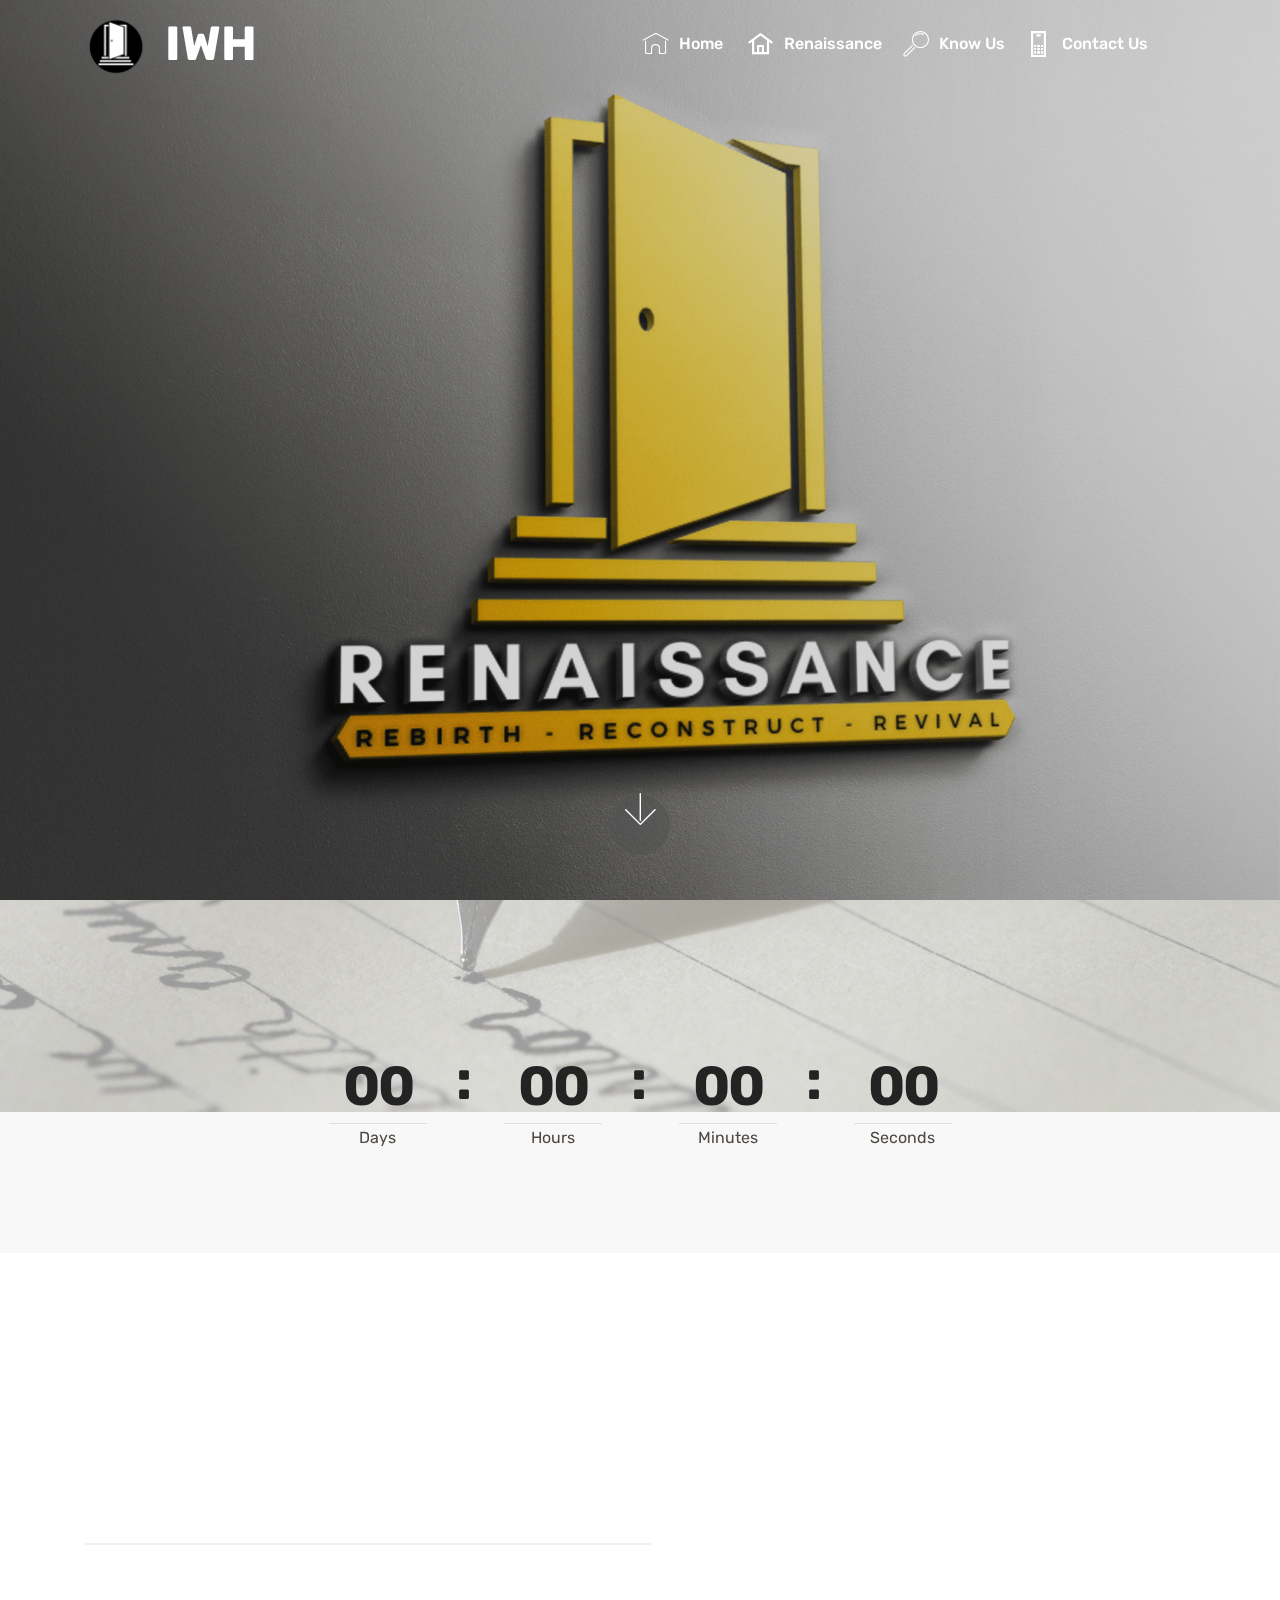
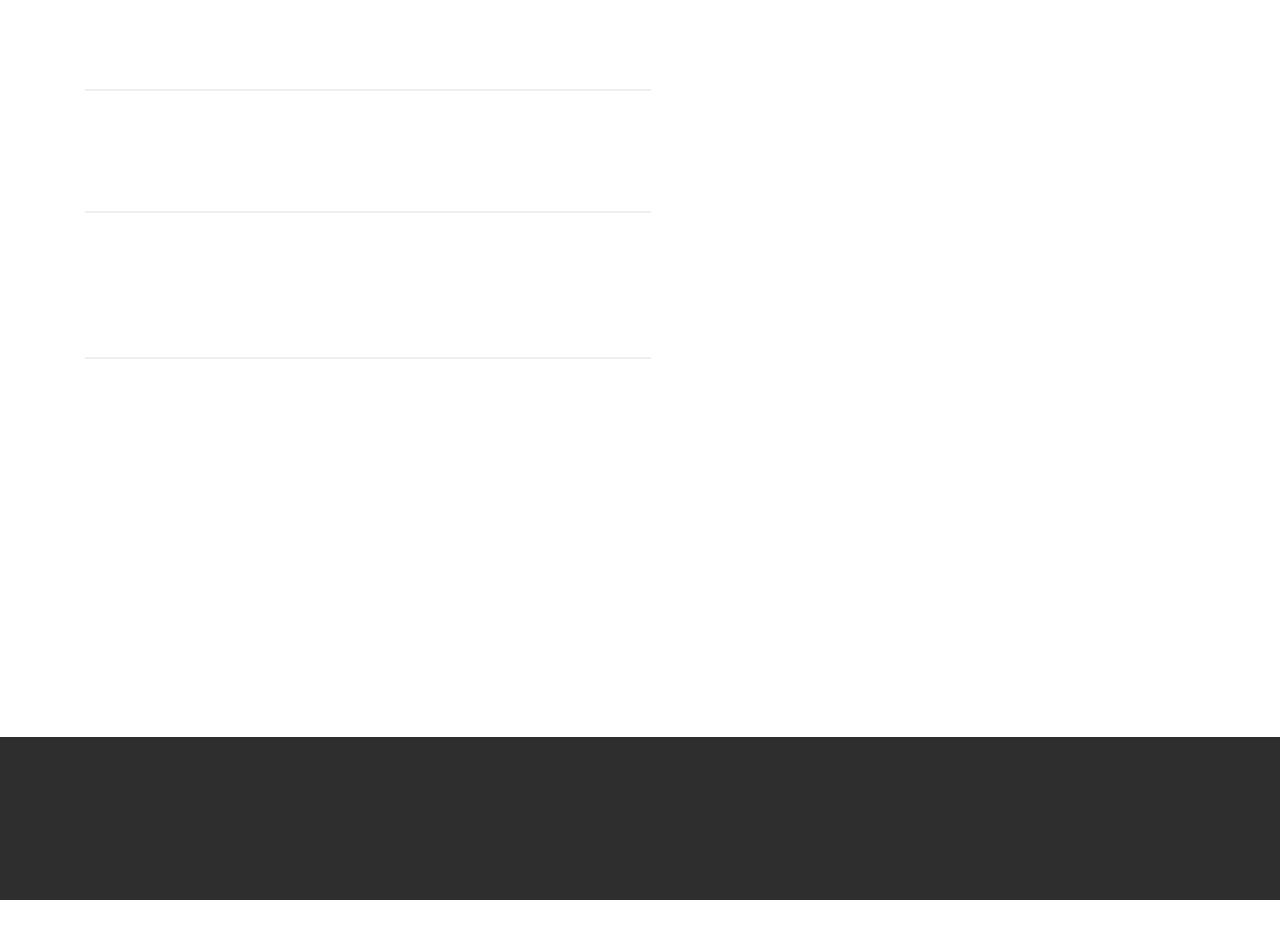
<file: index.html>
<!DOCTYPE html>
<html  >
<head>
  <!-- Site made with Mobirise Website Builder v5.2.0, https://mobirise.com -->
  <meta charset="UTF-8">
  <meta http-equiv="X-UA-Compatible" content="IE=edge">
  <meta name="generator" content="Mobirise v5.2.0, mobirise.com">
  <meta name="viewport" content="width=device-width, initial-scale=1, minimum-scale=1">
  <link rel="shortcut icon" href="assets/images/tab-icon-transparent-146x146.png" type="image/x-icon">
  <meta name="description" content="">
  
  
  <title>Home</title>
  <link rel="stylesheet" href="assets/web/assets/mobirise-icons2/mobirise2.css">
  <link rel="stylesheet" href="assets/web/assets/mobirise-icons/mobirise-icons.css">
  <link rel="stylesheet" href="assets/bootstrap/css/bootstrap.min.css">
  <link rel="stylesheet" href="assets/bootstrap/css/bootstrap-grid.min.css">
  <link rel="stylesheet" href="assets/bootstrap/css/bootstrap-reboot.min.css">
  <link rel="stylesheet" href="assets/tether/tether.min.css">
  <link rel="stylesheet" href="assets/dropdown/css/style.css">
  <link rel="stylesheet" href="assets/animatecss/animate.min.css">
  <link rel="stylesheet" href="assets/socicon/css/styles.css">
  <link rel="stylesheet" href="assets/theme/css/style.css">
  <link rel="preload" as="style" href="assets/mobirise/css/mbr-additional.css"><link rel="stylesheet" href="assets/mobirise/css/mbr-additional.css" type="text/css">
  
  
  
  
</head>
<body>
  
  <section class="menu cid-shJQSV8LYX" once="menu" id="menu1-0">

    

    <nav class="navbar navbar-expand beta-menu navbar-dropdown align-items-center navbar-fixed-top navbar-toggleable-sm bg-color transparent">
        <button class="navbar-toggler navbar-toggler-right" type="button" data-toggle="collapse" data-target="#navbarSupportedContent" aria-controls="navbarSupportedContent" aria-expanded="false" aria-label="Toggle navigation">
            <div class="hamburger">
                <span></span>
                <span></span>
                <span></span>
                <span></span>
            </div>
        </button>
        <div class="menu-logo">
            <div class="navbar-brand">
                <span class="navbar-logo">
                    <a href="index.html">
                         <img src="assets/images/tab-icon-transparent-146x146.png" alt="IWH" style="height: 4.5rem;">
                    </a>
                </span>
                <span class="navbar-caption-wrap"><a class="navbar-caption text-white display-2" href="index.html">
                        IWH</a></span>
            </div>
        </div>
        <div class="collapse navbar-collapse" id="navbarSupportedContent">
            <ul class="navbar-nav nav-dropdown nav-right" data-app-modern-menu="true"><li class="nav-item">
                    <a class="nav-link link text-white text-primary display-7" href="index.html">
                        <span class="mbri-home mbr-iconfont mbr-iconfont-btn"></span>Home&nbsp;</a>
                </li><li class="nav-item"><a class="nav-link link text-white text-primary display-7" href="renaissance.html"><span class="mobi-mbri mobi-mbri-home mbr-iconfont mbr-iconfont-btn"></span>
                        Renaissance</a></li><li class="nav-item">
                    <a class="nav-link link text-white text-primary display-7" href="about.html">
                        <span class="mbri-search mbr-iconfont mbr-iconfont-btn"></span>Know Us
                    </a>
                </li><li class="nav-item"><a class="nav-link link text-white text-primary display-7" href="Contact Us.html"><span class="mobi-mbri mobi-mbri-mobile mbr-iconfont mbr-iconfont-btn"></span>
                        Contact Us</a></li><li class="nav-item"><a class="nav-link link text-white display-7" href="index.html">
                        </a></li><li class="nav-item"><a class="nav-link link text-white display-7" href="index.html">
                        </a></li></ul>
            
        </div>
    </nav>
</section>

<section class="header5 cid-shJRsb5CgK mbr-fullscreen mbr-parallax-background" id="header5-4">

    

    <div class="mbr-overlay" style="opacity: 0.2; background-color: rgb(35, 35, 35);">
    </div>
    <div class="container">
        <div class="row justify-content-center">
            <div class="mbr-white col-md-10">
                
                
                
            </div>
        </div>
    </div>

    <div class="mbr-arrow hidden-sm-down" aria-hidden="true">
        <a href="#next">
            <i class="mbri-down mbr-iconfont"></i>
        </a>
    </div>
</section>

<section class="countdown1 cid-shKIsEQaCs mbr-parallax-background" id="countdown1-9">
    
    
    <div class="mbr-overlay" style="opacity: 0.6; background-color: rgb(255, 255, 255);">
    </div>
    <div class="container ">
        
        
        
    </div>
    <div class="container countdown-cont align-center">
        <div class="daysCountdown col-xs-3 col-sm-3 col-md-3" title="Days"></div>
        <div class="hoursCountdown col-xs-3 col-sm-3 col-md-3" title="Hours"></div> 
        <div class="minutesCountdown col-xs-3 col-sm-3 col-md-3" title="Minutes"></div> 
        <div class="secondsCountdown col-xs-3 col-sm-3 col-md-3" title="Seconds"></div>
        <div class="countdown pt-5 mt-2" data-due-date="2021/01/01"> 
        </div>
    </div>
</section>

<section class="counters4 counters cid-shJR0onZGJ" id="counters4-2">

    

    

    <div class="container pt-4 mt-2">
        <h2 class="mbr-section-title pb-3 align-center mbr-fonts-style display-2">Why Choose Us</h2>
        <h3 class="mbr-section-subtitle pb-5 align-center mbr-fonts-style display-5">
            Responsive block with counters and media. 
        </h3>
        <div class="media-container-row">
            <div class="media-block m-auto" style="width: 49%;">
                <div class="mbr-figure">
                    <img src="assets/images/background6.jpg">
                </div>
            </div>
            <div class="cards-block">
                <div class="cards-container">
                    <div class="card px-3 align-left col-12">
                        <div class="panel-item p-4 d-flex align-items-start">
                            <div class="card-img pr-3">
                                <h3 class="img-text d-flex align-items-center justify-content-center">
                                    1
                                </h3>
                            </div>
                            <div class="card-text">
                                <h4 class="mbr-content-title mbr-bold mbr-fonts-style display-7">Honest and Dependable</h4>
                                <p class="mbr-content-text mbr-fonts-style display-7">
                                    Lorem ipsum dolor sit amet, consectetur adipisicing elit. Recusandae cupiditate rerum ipsum tempora vero.</p>
                            </div>
                        </div>
                    </div>
                    <div class="card px-3 align-left col-12">
                        <div class="panel-item p-4 d-flex align-items-start">
                            <div class="card-img pr-3">
                                <h3 class="img-text d-flex align-items-center justify-content-center">
                                    2
                                </h3>
                            </div>
                            <div class="card-text">
                                <h4 class="mbr-content-title mbr-bold mbr-fonts-style display-7">We Are Always Improving</h4>
                                <p class="mbr-content-text mbr-fonts-style display-7">
                                    Lorem ipsum dolor sit amet, consectetur adipisicing elit.
                                </p>
                            </div>
                        </div>
                    </div>
                    <div class="card px-3 align-left col-12">
                        <div class="panel-item p-4 d-flex align-items-start">
                            <div class="card-img pr-3">
                                <h3 class="img-text d-flex align-items-center justify-content-center">
                                    3
                                </h3>
                            </div>
                            <div class="card-text">
                                <h4 class="mbr-content-title mbr-bold mbr-fonts-style display-7">We Are Passionate</h4>
                                <p class="mbr-content-text mbr-fonts-style display-7">
                                        Lorem ipsum dolor sit amet, consectetur adipisicing elit. Recusandae cupiditate rerum ipsum tempora vero.</p>
                            </div>
                        </div>
                    </div>
                    
                </div>
            </div>
        </div>
    </div>
</section>

<section class="mbr-section form3 cid-shJSZyFQt4" id="form3-6">

    

    

    <div class="container">
        <div class="row justify-content-center">
            <div class="title col-12 col-lg-8">
                
                
            </div>
        </div>

        <div class="row py-2 justify-content-center">
            <div class="col-12 col-lg-6  col-md-8 " data-form-type="formoid">
                <!---Formbuilder Form--->
                <form action="https://mobirise.eu/" method="POST" class="mbr-form form-with-styler" data-form-title="Mobirise Form"><input type="hidden" name="email" data-form-email="true" value="6JzzES3VbJgEz2oCwr//Pe789hrVrBqDFWStlE4yqQoeqYCFopxq2QLPP6hVW86Vd68lrHX6SK3H/0Bk/bzaFbGfdrII+Ac1x6sGBN4P2wjbKnIIVGxX+dU/82MDv9Wi">
                    <div class="row">
                        <div hidden="hidden" data-form-alert="" class="alert alert-success col-12">Thanks for filling out the form!</div>
                        <div hidden="hidden" data-form-alert-danger="" class="alert alert-danger col-12">
                        </div>
                    </div>
                    <div class="dragArea row">
                        <div class="form-group col" data-for="email">
                            <input type="email" name="email" placeholder="Email" data-form-field="Email" required="required" class="form-control display-7" id="email-form3-6">
                        </div>
                        <div class="col-auto input-group-btn">
                            <button type="submit" class="btn btn-primary display-4">SUBSCRIBE</button>
                        </div>
                    </div>
                </form><!---Formbuilder Form--->
            </div>
        </div>
    </div>
</section>

<section class="mbr-section content8 cid-shJUgxRGva" id="content8-8">

    

    <div class="container">
        <div class="media-container-row title">
            <div class="col-12 col-md-8">
                <div class="mbr-section-btn align-center">
                    <a class="btn btn-primary display-4" href="https://mobiri.se">LEARN MORE</a>
                    <a class="btn btn-black-outline display-4" href="https://mobiri.se">LIVE DEMO</a>
                </div>
            </div>
        </div>
    </div>
</section>

<section once="footers" class="cid-si8agXAGdq" id="footer7-r">

    

    

    <div class="container">
        <div class="media-container-row align-center mbr-white">
            <div class="row row-links">
                <ul class="foot-menu">
                    
                    
                    
                    
                    
                <li class="foot-menu-item mbr-fonts-style display-7"><a href="index.html" class="text-primary" target="_blank">Home</a></li><li class="foot-menu-item mbr-fonts-style display-7"><a href="about.html" class="text-primary" target="_blank">Know&nbsp;Us</a></li><li class="foot-menu-item mbr-fonts-style display-7"><a href="renaissance.html" class="text-primary" target="_blank">Renaissance</a></li><li class="foot-menu-item mbr-fonts-style display-7"><a href="Contact Us.html" class="text-primary" target="_blank">Contact Us</a><br></li></ul>
            </div>
            <div class="row social-row">
                <div class="social-list align-right pb-2">
                    
                    
                    
                    
                    
                    
                <div class="soc-item">
                        <a href="index.html" target="_blank">
                            <span class="mbr-iconfont mbr-iconfont-social socicon-twitter socicon"></span>
                        </a>
                    </div><div class="soc-item">
                        <a href="index.html" target="_blank">
                            <span class="mbr-iconfont mbr-iconfont-social socicon-facebook socicon"></span>
                        </a>
                    </div><div class="soc-item">
                        <a href="https://www.youtube.com/c/mobirise" target="_blank">
                            <span class="mbr-iconfont mbr-iconfont-social socicon-youtube socicon" style="color: rgb(255, 51, 102); fill: rgb(255, 51, 102);"></span>
                        </a>
                    </div><div class="soc-item">
                        <a href="index.html" target="_blank">
                            <span class="mbr-iconfont mbr-iconfont-social socicon-instagram socicon"></span>
                        </a>
                    </div><div class="soc-item">
                        <a href="index.html" target="_blank">
                            <span class="mbr-iconfont mbr-iconfont-social socicon-googleplus socicon"></span>
                        </a>
                    </div><div class="soc-item">
                        <a href="index.html" target="_blank">
                            <span class="mbr-iconfont mbr-iconfont-social socicon-behance socicon"></span>
                        </a>
                    </div></div>
            </div>
            <div class="row row-copirayt">
                <p class="mbr-text mb-0 mbr-fonts-style mbr-white align-center display-7">
                    © Copyright 2021&nbsp;<em>IWH</em>- All Rights Reserved
                </p>
            </div>
        </div>
    </div>
</section><section style="background-color: #fff; font-family: -apple-system, BlinkMacSystemFont, 'Segoe UI', 'Roboto', 'Helvetica Neue', Arial, sans-serif; color:#aaa; font-size:12px; padding: 0; align-items: center; display: flex;"><a href="https://mobirise.site/z" style="flex: 1 1; height: 3rem; padding-left: 1rem;"></a><p style="flex: 0 0 auto; margin:0; padding-right:1rem;">Create your own <a href="https://mobirise.site/y" style="color:#aaa;">website</a> with Mobirise</p></section><script src="assets/web/assets/jquery/jquery.min.js"></script>  <script src="assets/popper/popper.min.js"></script>  <script src="assets/bootstrap/js/bootstrap.min.js"></script>  <script src="assets/tether/tether.min.js"></script>  <script src="assets/smoothscroll/smooth-scroll.js"></script>  <script src="assets/dropdown/js/nav-dropdown.js"></script>  <script src="assets/dropdown/js/navbar-dropdown.js"></script>  <script src="assets/touchswipe/jquery.touch-swipe.min.js"></script>  <script src="assets/viewportchecker/jquery.viewportchecker.js"></script>  <script src="assets/parallax/jarallax.min.js"></script>  <script src="assets/countdown/jquery.countdown.min.js"></script>  <script src="assets/theme/js/script.js"></script>  <script src="assets/formoid/formoid.min.js"></script>  
  
  
  <input name="animation" type="hidden">
  </body>
</html>
</file>
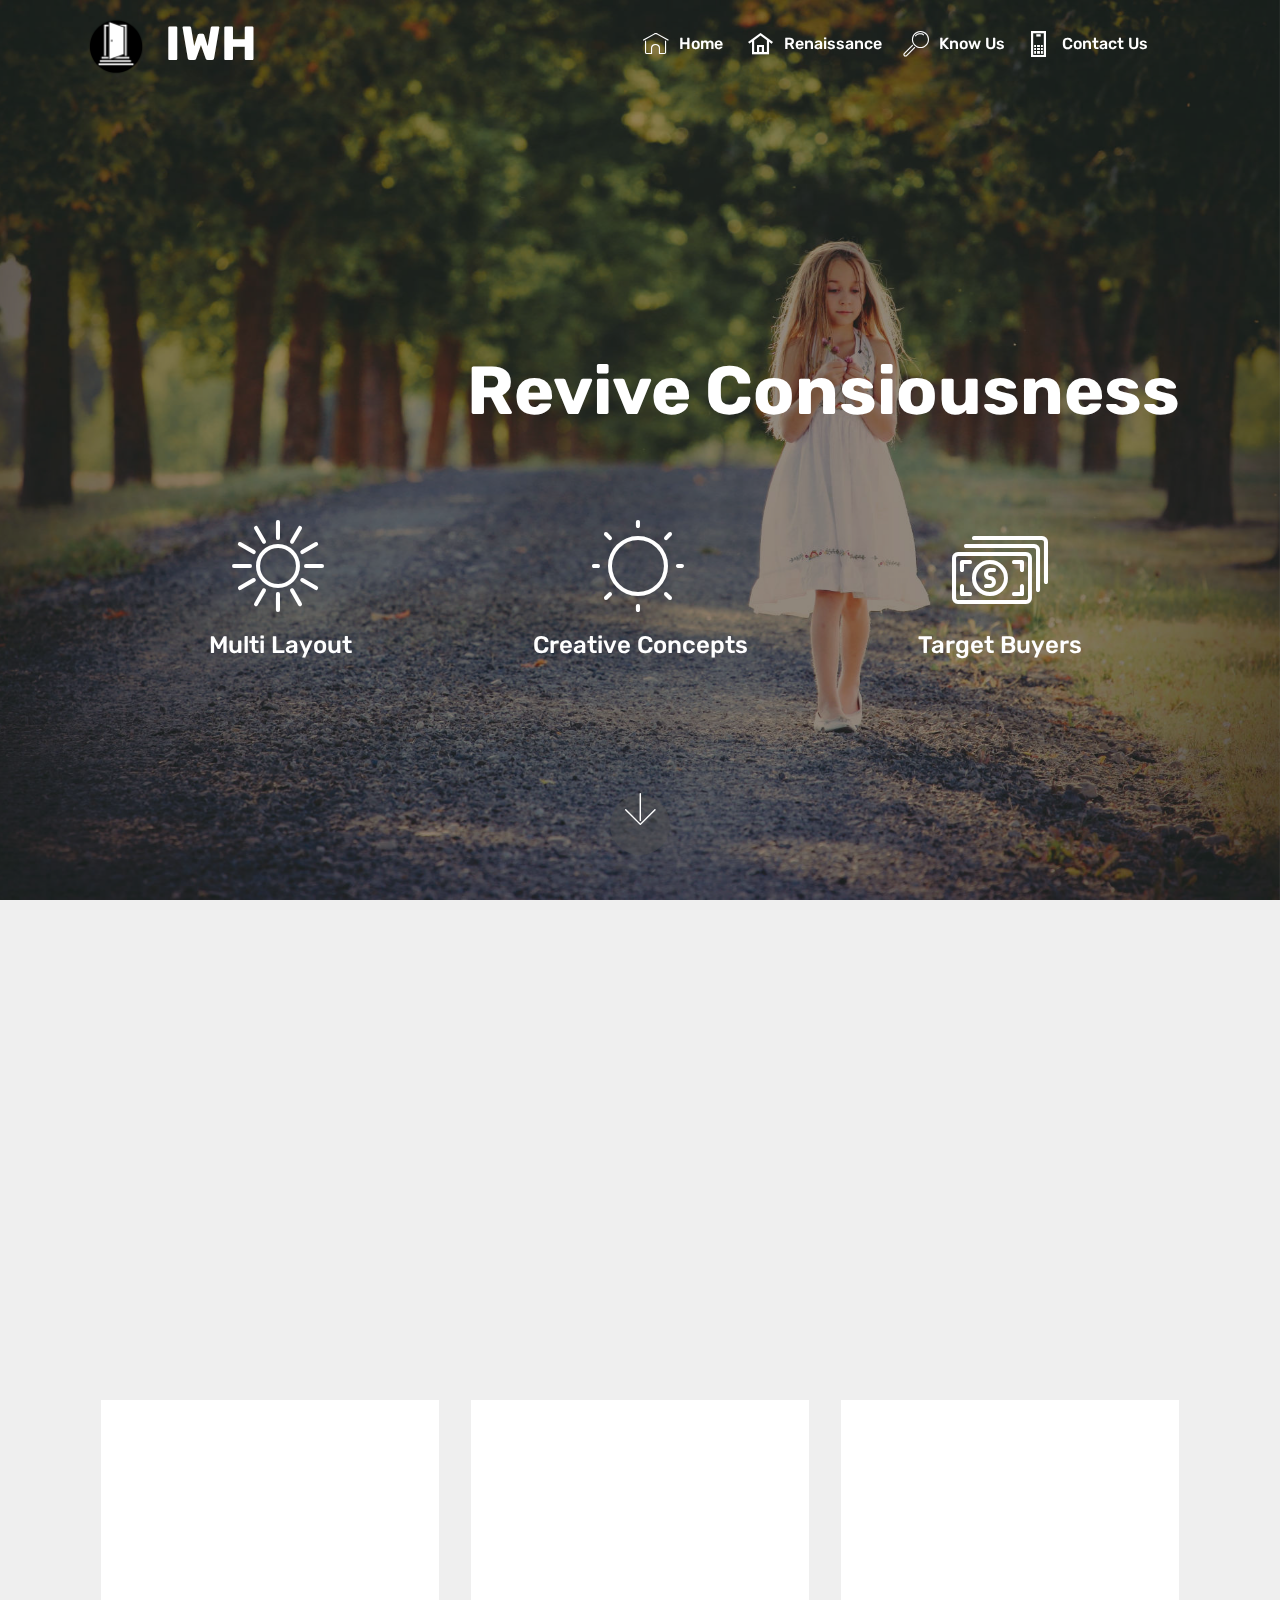
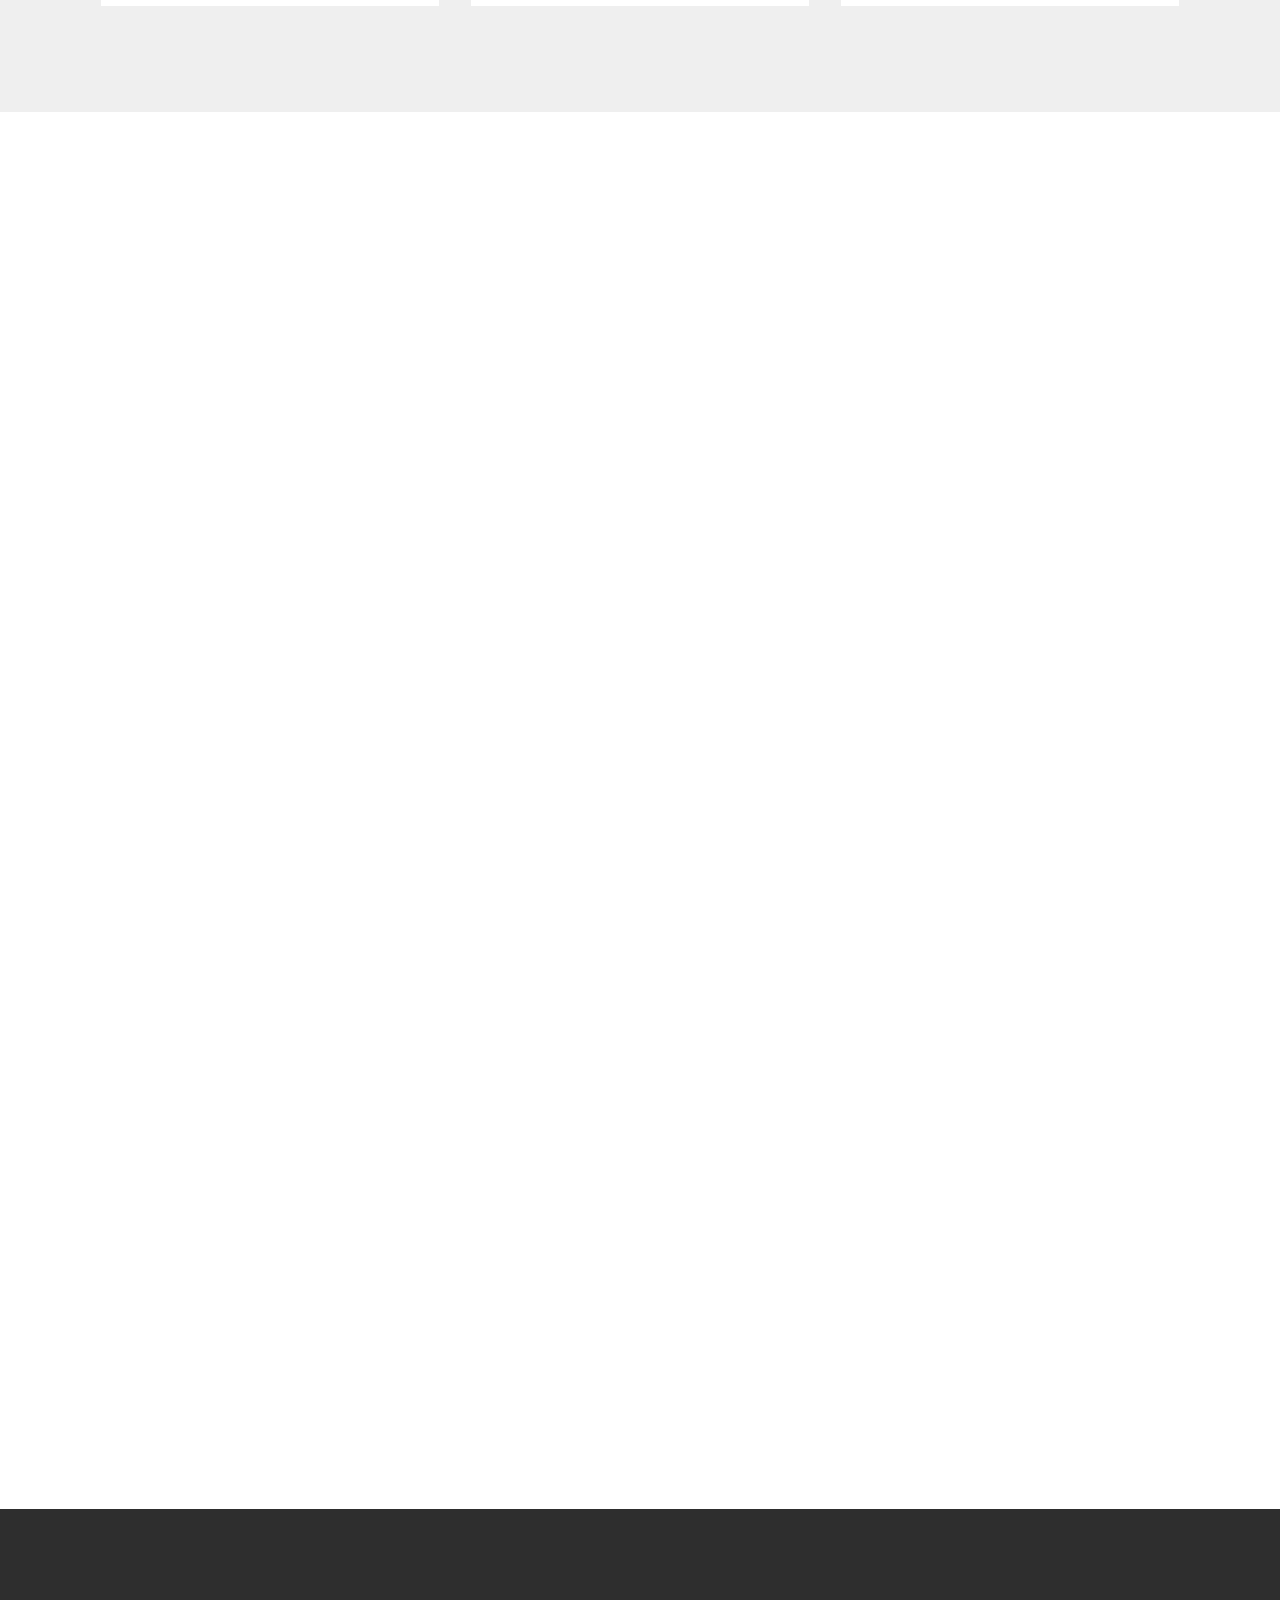
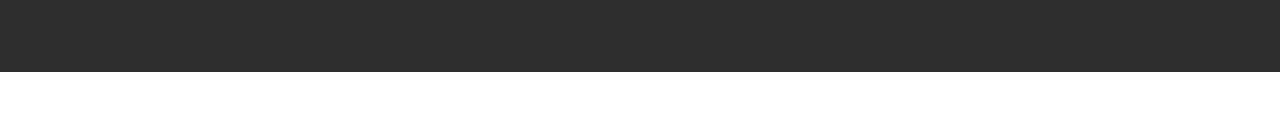
<file: about.html>
<!DOCTYPE html>
<html  >
<head>
  <!-- Site made with Mobirise Website Builder v5.2.0, https://mobirise.com -->
  <meta charset="UTF-8">
  <meta http-equiv="X-UA-Compatible" content="IE=edge">
  <meta name="generator" content="Mobirise v5.2.0, mobirise.com">
  <meta name="twitter:card" content="summary_large_image"/>
  <meta name="twitter:image:src" content="assets/images/about-meta.jpg">
  <meta property="og:image" content="assets/images/about-meta.jpg">
  <meta name="twitter:title" content="About Us">
  <meta name="viewport" content="width=device-width, initial-scale=1, minimum-scale=1">
  <link rel="shortcut icon" href="assets/images/tab-icon-transparent-146x146.png" type="image/x-icon">
  <meta name="description" content="Site Maker Description">
  
  
  <title>About Us</title>
  <link rel="stylesheet" href="assets/web/assets/mobirise-icons2/mobirise2.css">
  <link rel="stylesheet" href="assets/web/assets/mobirise-icons/mobirise-icons.css">
  <link rel="stylesheet" href="assets/bootstrap/css/bootstrap.min.css">
  <link rel="stylesheet" href="assets/bootstrap/css/bootstrap-grid.min.css">
  <link rel="stylesheet" href="assets/bootstrap/css/bootstrap-reboot.min.css">
  <link rel="stylesheet" href="assets/tether/tether.min.css">
  <link rel="stylesheet" href="assets/dropdown/css/style.css">
  <link rel="stylesheet" href="assets/animatecss/animate.min.css">
  <link rel="stylesheet" href="assets/socicon/css/styles.css">
  <link rel="stylesheet" href="assets/theme/css/style.css">
  <link rel="preload" as="style" href="assets/mobirise/css/mbr-additional.css"><link rel="stylesheet" href="assets/mobirise/css/mbr-additional.css" type="text/css">
  
  
  
  
</head>
<body>
  
  <section class="menu cid-shJQSV8LYX" once="menu" id="menu1-a">

    

    <nav class="navbar navbar-expand beta-menu navbar-dropdown align-items-center navbar-fixed-top navbar-toggleable-sm bg-color transparent">
        <button class="navbar-toggler navbar-toggler-right" type="button" data-toggle="collapse" data-target="#navbarSupportedContent" aria-controls="navbarSupportedContent" aria-expanded="false" aria-label="Toggle navigation">
            <div class="hamburger">
                <span></span>
                <span></span>
                <span></span>
                <span></span>
            </div>
        </button>
        <div class="menu-logo">
            <div class="navbar-brand">
                <span class="navbar-logo">
                    <a href="index.html">
                         <img src="assets/images/tab-icon-transparent-146x146.png" alt="IWH" style="height: 4.5rem;">
                    </a>
                </span>
                <span class="navbar-caption-wrap"><a class="navbar-caption text-white display-2" href="index.html">
                        IWH</a></span>
            </div>
        </div>
        <div class="collapse navbar-collapse" id="navbarSupportedContent">
            <ul class="navbar-nav nav-dropdown nav-right" data-app-modern-menu="true"><li class="nav-item">
                    <a class="nav-link link text-white text-primary display-7" href="index.html">
                        <span class="mbri-home mbr-iconfont mbr-iconfont-btn"></span>Home&nbsp;</a>
                </li><li class="nav-item"><a class="nav-link link text-white text-primary display-7" href="renaissance.html"><span class="mobi-mbri mobi-mbri-home mbr-iconfont mbr-iconfont-btn"></span>
                        Renaissance</a></li><li class="nav-item">
                    <a class="nav-link link text-white text-primary display-7" href="about.html">
                        <span class="mbri-search mbr-iconfont mbr-iconfont-btn"></span>Know Us
                    </a>
                </li><li class="nav-item"><a class="nav-link link text-white text-primary display-7" href="Contact Us.html"><span class="mobi-mbri mobi-mbri-mobile mbr-iconfont mbr-iconfont-btn"></span>
                        Contact Us</a></li><li class="nav-item"><a class="nav-link link text-white display-7" href="index.html">
                        </a></li><li class="nav-item"><a class="nav-link link text-white display-7" href="index.html">
                        </a></li></ul>
            
        </div>
    </nav>
</section>

<section class="header12 cid-shKKifbwzW mbr-fullscreen mbr-parallax-background" id="header12-d">

    

    <div class="mbr-overlay" style="opacity: 0.5; background-color: rgb(35, 35, 35);">
    </div>

    <div class="container  ">
            <div class="media-container">
                <div class="col-md-12 align-center">
                    <h1 class="mbr-section-title pb-3 mbr-white mbr-bold mbr-fonts-style display-1">
                        <br><br>Revive Consiousness</h1>
                    
                    

                    <div class="icons-media-container mbr-white">
                        <div class="card col-12 col-md-6 col-lg-4">
                            <div class="icon-block">
                            <a href="index.html">
                                <span class="mbr-iconfont mbri-sun2"></span>
                            </a>
                            </div>
                            <h5 class="mbr-fonts-style display-5">
                                Multi Layout
                            </h5>
                        </div>

                        <div class="card col-12 col-md-6 col-lg-4">
                            <div class="icon-block">
                                <a href="index.html">
                                    <span class="mbr-iconfont mbri-sun"></span>
                                </a>
                            </div>
                            <h5 class="mbr-fonts-style display-5">
                                Creative Concepts<br><br></h5>
                        </div>

                        <div class="card col-12 col-md-6 col-lg-4">
                            <div class="icon-block">
                                <a href="index.html">
                                    <span class="mbr-iconfont mbri-cash"></span>
                                </a>
                            </div>
                            <h5 class="mbr-fonts-style display-5">
                                Target Buyers
                            </h5>
                        </div>

                        
                    </div>
                </div>
            </div>
    </div>

    <div class="mbr-arrow hidden-sm-down" aria-hidden="true">
        <a href="#next">
            <i class="mbri-down mbr-iconfont"></i>
        </a>
    </div>
</section>

<section class="features18 popup-btn-cards cid-shKKtIN6tx" id="features18-e">

    

    
    <div class="container">
        <h2 class="mbr-section-title pb-3 align-center mbr-fonts-style display-2">
            Image features with buttons on mouseover
        </h2>
        <h3 class="mbr-section-subtitle display-5 align-center mbr-fonts-style mbr-light">
            In browser you will see buttons when hover on cards
        </h3>
        <div class="media-container-row pt-5 ">
            <div class="card p-3 col-12 col-md-6 col-lg-4">
                <div class="card-wrapper ">
                    <div class="card-img">
                        <div class="mbr-overlay"></div>
                        <div class="mbr-section-btn text-center"><a href="index.html" class="btn btn-primary display-4">Learn More</a></div>
                        <img src="assets/images/background1.jpg" alt="Mobirise">
                    </div>
                    <div class="card-box">
                        <h4 class="card-title mbr-fonts-style display-7">
                            No Coding
                        </h4>
                        <p class="mbr-text mbr-fonts-style align-left display-7">
                            Mobirise is an easy website builder - just drop site elements to your page, add content and style it to look the way you like.
                        </p>
                    </div>
                </div>
            </div>
            <div class="card p-3 col-12 col-md-6 col-lg-4">
                <div class="card-wrapper">
                    <div class="card-img">
                        <div class="mbr-overlay"></div>
                        <div class="mbr-section-btn text-center"><a href="index.html" class="btn btn-primary display-4">Learn More</a></div>
                        <img src="assets/images/background2.jpg" alt="Mobirise">
                    </div>
                    <div class="card-box">
                        <h4 class="card-title mbr-fonts-style display-7">
                            Mobile Friendly
                        </h4>
                        <p class="mbr-text mbr-fonts-style display-7">
                           All sites you make with Mobirise are mobile-friendly. You don't have to create a special mobile version of your site.
                        </p>
                    </div>
                </div>
            </div>

            <div class="card p-3 col-12 col-md-6 col-lg-4">
                <div class="card-wrapper">
                    <div class="card-img">
                        <div class="mbr-overlay"></div>
                        <div class="mbr-section-btn text-center"><a href="index.html" class="btn btn-primary display-4">Learn More</a></div>
                        <img src="assets/images/background3.jpg" alt="Mobirise">
                    </div>
                    <div class="card-box">
                        <h4 class="card-title mbr-fonts-style display-7">
                            Unique Styles
                        </h4>
                        <p class="mbr-text mbr-fonts-style display-7">
                            Mobirise offers many site blocks in several themes, and though these blocks are pre-made, they are flexible.
                        </p>
                    </div>
                </div>
            </div>

            
        </div>
    </div>
</section>

<section class="mbr-section form3 cid-shKKXSFMzs" id="form3-g">

    

    

    <div class="container">
        <div class="row justify-content-center">
            <div class="title col-12 col-lg-8">
                
                
            </div>
        </div>

        <div class="row py-2 justify-content-center">
            <div class="col-12 col-lg-6  col-md-8 " data-form-type="formoid">
                <!---Formbuilder Form--->
                <form action="https://mobirise.eu/" method="POST" class="mbr-form form-with-styler" data-form-title="Mobirise Form"><input type="hidden" name="email" data-form-email="true" value="cUDg0TS0fgX9gSRzmZz80N4Vx0GPUGn+lRMrsLGizex63CUfQC4pa4imr9s4s4qRlijtcrIJ7vRwNNEMIGo+ocCzxLw2zaqjiQxj1YVuoD+Z/Dnr0MZwMmmZHp++a/FN">
                    <div class="row">
                        <div hidden="hidden" data-form-alert="" class="alert alert-success col-12">Thanks for filling out the form!</div>
                        <div hidden="hidden" data-form-alert-danger="" class="alert alert-danger col-12">
                        </div>
                    </div>
                    <div class="dragArea row">
                        <div class="form-group col" data-for="email">
                            <input type="email" name="email" placeholder="Email" data-form-field="Email" required="required" class="form-control display-7" id="email-form3-g">
                        </div>
                        <div class="col-auto input-group-btn"><button type="submit" class="btn btn-primary display-4" href="index.html">SUBSCRIBE</button></div>
                    </div>
                </form><!---Formbuilder Form--->
            </div>
        </div>
    </div>
</section>

<section class="testimonials1 cid-shKLbhMMpP" id="testimonials1-h">

    

    
    <div class="container">
        <div class="media-container-row">
            <div class="title col-12 align-center">
                <h2 class="pb-3 mbr-fonts-style display-2">Meet Our Genius</h2>
                
            </div>
        </div>
    </div>

    <div class="container pt-3 mt-2">
        <div class="media-container-row">
            <div class="mbr-testimonial p-3 align-center col-12 col-md-6 col-lg-4">
                <div class="panel-item p-3">
                    <div class="card-block">
                        <div class="testimonial-photo">
                            <img src="assets/images/face1.jpg">
                        </div>
                        <p class="mbr-text mbr-fonts-style display-7">
                           Lorem ipsum dolor sit amet, consectetur adipisicing elit. Excepturi, aspernatur, voluptatibus, atque, tempore molestiae.
                        </p>
                    </div>
                    <div class="card-footer">
                        <div class="mbr-author-name mbr-bold mbr-fonts-style display-7">
                             John Smith
                        </div>
                        <small class="mbr-author-desc mbr-italic mbr-light mbr-fonts-style display-7">
                               Developer
                        </small>
                    </div>
                </div>
            </div>

            <div class="mbr-testimonial p-3 align-center col-12 col-md-6 col-lg-4">
                <div class="panel-item p-3">
                    <div class="card-block">
                        <div class="testimonial-photo">
                            <img src="assets/images/face2.jpg">
                        </div>
                        <p class="mbr-text mbr-fonts-style display-7">
                           Lorem ipsum dolor sit amet, consectetur adipisicing elit. Excepturi, aspernatur, voluptatibus, atque, tempore molestiae.
                        </p>
                    </div>
                    <div class="card-footer">
                        <div class="mbr-author-name mbr-bold mbr-fonts-style display-7">
                             John Smith
                        </div>
                        <small class="mbr-author-desc mbr-italic mbr-light mbr-fonts-style display-7">
                               Developer
                        </small>
                    </div>
                </div>
            </div>

            <div class="mbr-testimonial p-3 align-center col-12 col-md-6 col-lg-4">
                <div class="panel-item p-3">
                    <div class="card-block">
                        <div class="testimonial-photo">
                            <img src="assets/images/face3.jpg">
                        </div>
                        <p class="mbr-text mbr-fonts-style display-7">
                           Lorem ipsum dolor sit amet, consectetur adipisicing elit. Excepturi, aspernatur, voluptatibus, atque, tempore molestiae.
                        </p>
                    </div>
                    <div class="card-footer">
                        <div class="mbr-author-name mbr-bold mbr-fonts-style display-7">
                             John Smith
                        </div>
                        <small class="mbr-author-desc mbr-italic mbr-light mbr-fonts-style display-7">
                               Developer
                        </small>
                    </div>
                </div>
            </div>

            <div class="mbr-testimonial p-3 align-center col-12 col-md-6 col-lg-4">
                <div class="panel-item p-3">
                    <div class="card-block">
                        <div class="testimonial-photo">
                            <img src="assets/images/face2.jpg">
                        </div>
                        <p class="mbr-text mbr-fonts-style display-7">
                           Lorem ipsum dolor sit amet, consectetur adipisicing elit. Excepturi, aspernatur, voluptatibus, atque, tempore molestiae.
                        </p>
                    </div>
                    <div class="card-footer">
                        <div class="mbr-author-name mbr-bold mbr-fonts-style display-7">
                             John Smith
                        </div>
                        <small class="mbr-author-desc mbr-italic mbr-light mbr-fonts-style display-7">
                               Developer
                        </small>
                    </div>
                </div>
            </div>

            <div class="mbr-testimonial p-3 align-center col-12 col-md-6 col-lg-4">
                <div class="panel-item p-3">
                    <div class="card-block">
                        <div class="testimonial-photo">
                            <img src="assets/images/face2.jpg">
                        </div>
                        <p class="mbr-text mbr-fonts-style display-7">
                           Lorem ipsum dolor sit amet, consectetur adipisicing elit. Excepturi, aspernatur, voluptatibus, atque, tempore molestiae.
                        </p>
                    </div>
                    <div class="card-footer">
                        <div class="mbr-author-name mbr-bold mbr-fonts-style display-7">
                             John Smith
                        </div>
                        <small class="mbr-author-desc mbr-italic mbr-light mbr-fonts-style display-7">
                               Developer
                        </small>
                    </div>
                </div>
            </div>

            
        </div>
    </div>   
</section>

<section once="footers" class="cid-si8agXAGdq" id="footer7-r">

    

    

    <div class="container">
        <div class="media-container-row align-center mbr-white">
            <div class="row row-links">
                <ul class="foot-menu">
                    
                    
                    
                    
                    
                <li class="foot-menu-item mbr-fonts-style display-7"><a href="index.html" class="text-primary" target="_blank">Home</a></li><li class="foot-menu-item mbr-fonts-style display-7"><a href="about.html" class="text-primary" target="_blank">Know&nbsp;Us</a></li><li class="foot-menu-item mbr-fonts-style display-7"><a href="renaissance.html" class="text-primary" target="_blank">Renaissance</a></li><li class="foot-menu-item mbr-fonts-style display-7"><a href="Contact Us.html" class="text-primary" target="_blank">Contact Us</a><br></li></ul>
            </div>
            <div class="row social-row">
                <div class="social-list align-right pb-2">
                    
                    
                    
                    
                    
                    
                <div class="soc-item">
                        <a href="index.html" target="_blank">
                            <span class="mbr-iconfont mbr-iconfont-social socicon-twitter socicon"></span>
                        </a>
                    </div><div class="soc-item">
                        <a href="index.html" target="_blank">
                            <span class="mbr-iconfont mbr-iconfont-social socicon-facebook socicon"></span>
                        </a>
                    </div><div class="soc-item">
                        <a href="https://www.youtube.com/c/mobirise" target="_blank">
                            <span class="mbr-iconfont mbr-iconfont-social socicon-youtube socicon" style="color: rgb(255, 51, 102); fill: rgb(255, 51, 102);"></span>
                        </a>
                    </div><div class="soc-item">
                        <a href="index.html" target="_blank">
                            <span class="mbr-iconfont mbr-iconfont-social socicon-instagram socicon"></span>
                        </a>
                    </div><div class="soc-item">
                        <a href="index.html" target="_blank">
                            <span class="mbr-iconfont mbr-iconfont-social socicon-googleplus socicon"></span>
                        </a>
                    </div><div class="soc-item">
                        <a href="index.html" target="_blank">
                            <span class="mbr-iconfont mbr-iconfont-social socicon-behance socicon"></span>
                        </a>
                    </div></div>
            </div>
            <div class="row row-copirayt">
                <p class="mbr-text mb-0 mbr-fonts-style mbr-white align-center display-7">
                    © Copyright 2021&nbsp;<em>IWH</em>- All Rights Reserved
                </p>
            </div>
        </div>
    </div>
</section><section style="background-color: #fff; font-family: -apple-system, BlinkMacSystemFont, 'Segoe UI', 'Roboto', 'Helvetica Neue', Arial, sans-serif; color:#aaa; font-size:12px; padding: 0; align-items: center; display: flex;"><a href="https://mobirise.site/h" style="flex: 1 1; height: 3rem; padding-left: 1rem;"></a><p style="flex: 0 0 auto; margin:0; padding-right:1rem;">Web page was <a href="https://mobirise.site/g" style="color:#aaa;">made</a> with Mobirise</p></section><script src="assets/web/assets/jquery/jquery.min.js"></script>  <script src="assets/popper/popper.min.js"></script>  <script src="assets/bootstrap/js/bootstrap.min.js"></script>  <script src="assets/tether/tether.min.js"></script>  <script src="assets/smoothscroll/smooth-scroll.js"></script>  <script src="assets/dropdown/js/nav-dropdown.js"></script>  <script src="assets/dropdown/js/navbar-dropdown.js"></script>  <script src="assets/touchswipe/jquery.touch-swipe.min.js"></script>  <script src="assets/viewportchecker/jquery.viewportchecker.js"></script>  <script src="assets/vimeoplayer/jquery.mb.vimeo_player.js"></script>  <script src="assets/parallax/jarallax.min.js"></script>  <script src="assets/mbr-popup-btns/mbr-popup-btns.js"></script>  <script src="assets/theme/js/script.js"></script>  <script src="assets/formoid/formoid.min.js"></script>  
  
  
  <input name="animation" type="hidden">
  </body>
</html>
</file>
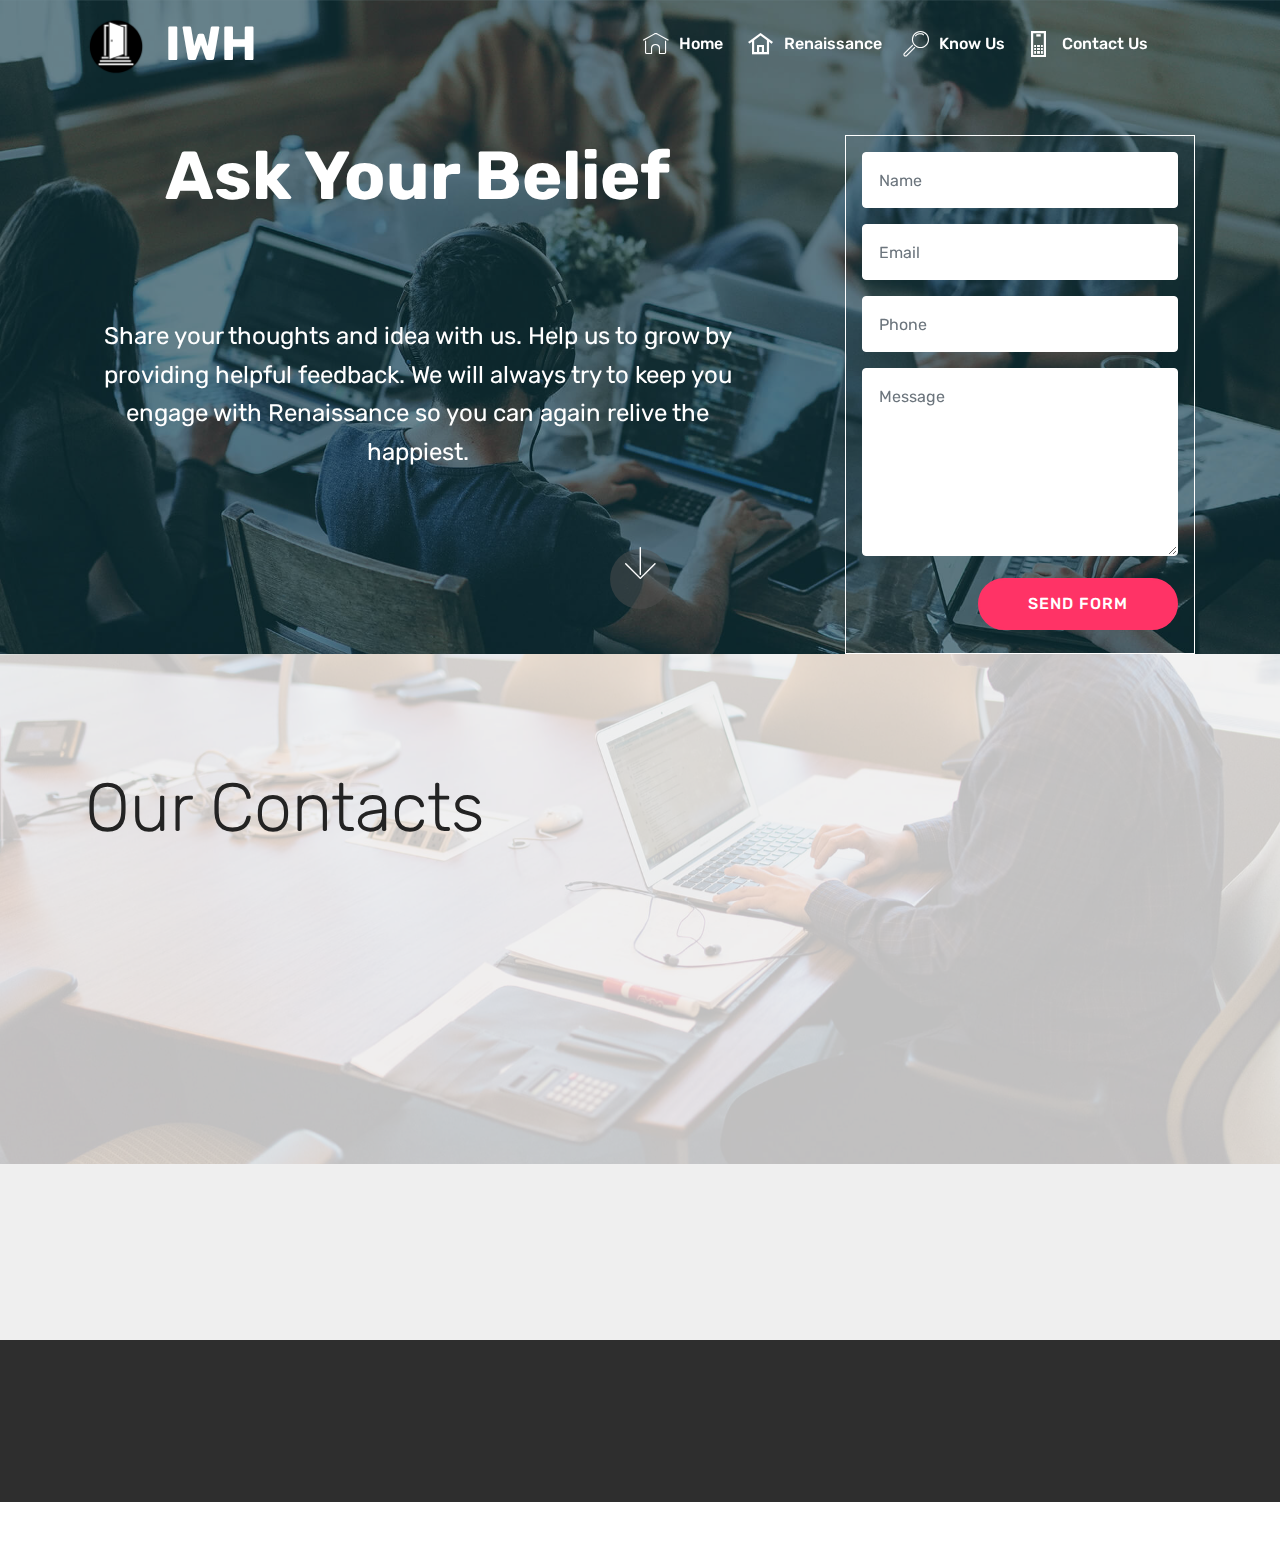
<file: Contact Us.html>
<!DOCTYPE html>
<html  >
<head>
  <!-- Site made with Mobirise Website Builder v5.2.0, https://mobirise.com -->
  <meta charset="UTF-8">
  <meta http-equiv="X-UA-Compatible" content="IE=edge">
  <meta name="generator" content="Mobirise v5.2.0, mobirise.com">
  <meta name="viewport" content="width=device-width, initial-scale=1, minimum-scale=1">
  <link rel="shortcut icon" href="assets/images/tab-icon-transparent-146x146.png" type="image/x-icon">
  <meta name="description" content="Site Builder Description">
  
  
  <title>Contact Us</title>
  <link rel="stylesheet" href="assets/web/assets/mobirise-icons2/mobirise2.css">
  <link rel="stylesheet" href="assets/web/assets/mobirise-icons/mobirise-icons.css">
  <link rel="stylesheet" href="assets/bootstrap/css/bootstrap.min.css">
  <link rel="stylesheet" href="assets/bootstrap/css/bootstrap-grid.min.css">
  <link rel="stylesheet" href="assets/bootstrap/css/bootstrap-reboot.min.css">
  <link rel="stylesheet" href="assets/tether/tether.min.css">
  <link rel="stylesheet" href="assets/dropdown/css/style.css">
  <link rel="stylesheet" href="assets/animatecss/animate.min.css">
  <link rel="stylesheet" href="assets/socicon/css/styles.css">
  <link rel="stylesheet" href="assets/theme/css/style.css">
  <link rel="preload" as="style" href="assets/mobirise/css/mbr-additional.css"><link rel="stylesheet" href="assets/mobirise/css/mbr-additional.css" type="text/css">
  
  
  
  
</head>
<body>
  
  <section class="menu cid-shJQSV8LYX" once="menu" id="menu1-m">

    

    <nav class="navbar navbar-expand beta-menu navbar-dropdown align-items-center navbar-fixed-top navbar-toggleable-sm bg-color transparent">
        <button class="navbar-toggler navbar-toggler-right" type="button" data-toggle="collapse" data-target="#navbarSupportedContent" aria-controls="navbarSupportedContent" aria-expanded="false" aria-label="Toggle navigation">
            <div class="hamburger">
                <span></span>
                <span></span>
                <span></span>
                <span></span>
            </div>
        </button>
        <div class="menu-logo">
            <div class="navbar-brand">
                <span class="navbar-logo">
                    <a href="index.html">
                         <img src="assets/images/tab-icon-transparent-146x146.png" alt="IWH" style="height: 4.5rem;">
                    </a>
                </span>
                <span class="navbar-caption-wrap"><a class="navbar-caption text-white display-2" href="index.html">
                        IWH</a></span>
            </div>
        </div>
        <div class="collapse navbar-collapse" id="navbarSupportedContent">
            <ul class="navbar-nav nav-dropdown nav-right" data-app-modern-menu="true"><li class="nav-item">
                    <a class="nav-link link text-white text-primary display-7" href="index.html">
                        <span class="mbri-home mbr-iconfont mbr-iconfont-btn"></span>Home&nbsp;</a>
                </li><li class="nav-item"><a class="nav-link link text-white text-primary display-7" href="renaissance.html"><span class="mobi-mbri mobi-mbri-home mbr-iconfont mbr-iconfont-btn"></span>
                        Renaissance</a></li><li class="nav-item">
                    <a class="nav-link link text-white text-primary display-7" href="about.html">
                        <span class="mbri-search mbr-iconfont mbr-iconfont-btn"></span>Know Us
                    </a>
                </li><li class="nav-item"><a class="nav-link link text-white text-primary display-7" href="Contact Us.html"><span class="mobi-mbri mobi-mbri-mobile mbr-iconfont mbr-iconfont-btn"></span>
                        Contact Us</a></li><li class="nav-item"><a class="nav-link link text-white display-7" href="index.html">
                        </a></li><li class="nav-item"><a class="nav-link link text-white display-7" href="index.html">
                        </a></li></ul>
            
        </div>
    </nav>
</section>

<section class="header15 cid-si85pwClv2 mbr-parallax-background" id="header15-o">

    

    <div class="mbr-overlay" style="opacity: 0.5; background-color: rgb(7, 59, 76);"></div>

    <div class="container align-right">
        <div class="row">
            <div class="mbr-white col-lg-8 col-md-7 content-container">
                <h1 class="mbr-section-title mbr-bold pb-3 mbr-fonts-style display-1">Ask Your Belief</h1>
                <p class="mbr-text pb-3 mbr-fonts-style display-5"><br><br>Share your thoughts and idea with us. Help us to grow by providing helpful feedback. We will always try to keep you engage with Renaissance so you can again relive the happiest.</p>
            </div>
            <div class="col-lg-4 col-md-5">
                <div class="form-container">
                    <div class="media-container-column" data-form-type="formoid">
                        <!---Formbuilder Form--->
                        <form action="https://mobirise.eu/" method="POST" class="mbr-form form-with-styler" data-form-title="Mobirise Form"><input type="hidden" name="email" data-form-email="true" value="Lxjb+Sjj/0UJhzfAEbR4ZUhq4kijm3TtFKyUSygtGpzO3lT92alnL75o/GWdIZWtH/AKlVGqBIunROvSAu+XfS13hv6lisVOnloLGrvbpFiJQ2eMOTyjAq7magA0MYAP">
                            <div class="row">
                                <div hidden="hidden" data-form-alert="" class="alert alert-success col-12">Thanks for filling out the form!</div>
                                <div hidden="hidden" data-form-alert-danger="" class="alert alert-danger col-12">
                                </div>
                            </div>
                            <div class="dragArea row">
                                <div class="col-md-12 form-group " data-for="name">
                                    <input type="text" name="name" placeholder="Name" data-form-field="Name" required="required" class="form-control px-3 display-7" id="name-header15-o">
                                </div>
                                <div class="col-md-12 form-group " data-for="email">
                                    <input type="email" name="email" placeholder="Email" data-form-field="Email" required="required" class="form-control px-3 display-7" id="email-header15-o">
                                </div>
                                <div data-for="phone" class="col-md-12 form-group ">
                                    <input type="tel" name="phone" placeholder="Phone" data-form-field="Phone" class="form-control px-3 display-7" id="phone-header15-o">
                                </div>
                                <div data-for="message" class="col-md-12 form-group ">
                                    <textarea name="message" placeholder="Message" data-form-field="Message" class="form-control px-3 display-7" id="message-header15-o"></textarea>
                                </div>
                                <div class="col-md-12 input-group-btn">
                                    <button type="submit" class="btn btn-secondary btn-form display-4">SEND FORM</button>
                                </div>
                            </div>
                        </form><!---Formbuilder Form--->
                    </div>
                </div>
            </div>
        </div>
    </div>
    <div class="mbr-arrow hidden-sm-down" aria-hidden="true">
        <a href="#next">
            <i class="mbri-down mbr-iconfont"></i>
        </a>
    </div>
</section>

<section class="mbr-section contacts1 cid-si85skT9l7 mbr-parallax-background" id="contacts1-p">
    <!---->
    
    <!---->
    <!--Overlay-->
    <div class="mbr-overlay" style="opacity: 0.8; background-color: rgb(239, 239, 239);">
    </div>
    <!--Container-->
    <div class="container">
        <div class="row">
            <!--Titles-->
            <div class="title col-12">
                <h2 class="align-left mbr-fonts-style display-1">
                    Our Contacts
                </h2>
                
            </div>
            <!--Left-->
            <div class="col-12 col-md-6">
                <div class="left-block wrapper">
                    <div class="b b-adress">
                        <h5 class="align-left mbr-fonts-style m-0 display-5">
                            Address:
                        </h5>
                        <p class="mbr-text align-left mbr-fonts-style display-7">
                            Ranip, Ahmedabad, Gujarat, India.</p>
                    </div>
                    
                    <div class="b b-mail">
                        <h5 class="align-left mbr-fonts-style m-0 display-5">
                            E-mail:
                        </h5>
                        <p class="mbr-text align-left mbr-fonts-style display-7">
                            contactus@inventivewritinghouse.com</p>
                    </div>
                </div>
            </div>
            <!--Right-->
            <div class="col-12 col-md-6">
                <div class="google-map"><iframe frameborder="0" style="border:0" src="https://www.google.com/maps/embed/v1/place?key=AIzaSyDk89J4FSunMF33ruMVWJaJht_Ro0kvoXs&amp;q=Ranip, Ahmedabad, Gujarat, India" allowfullscreen=""></iframe></div>
            </div>
        </div>
    </div>
</section>

<section once="footers" class="cid-si8agXAGdq" id="footer7-r">

    

    

    <div class="container">
        <div class="media-container-row align-center mbr-white">
            <div class="row row-links">
                <ul class="foot-menu">
                    
                    
                    
                    
                    
                <li class="foot-menu-item mbr-fonts-style display-7"><a href="index.html" class="text-primary" target="_blank">Home</a></li><li class="foot-menu-item mbr-fonts-style display-7"><a href="about.html" class="text-primary" target="_blank">Know&nbsp;Us</a></li><li class="foot-menu-item mbr-fonts-style display-7"><a href="renaissance.html" class="text-primary" target="_blank">Renaissance</a></li><li class="foot-menu-item mbr-fonts-style display-7"><a href="Contact Us.html" class="text-primary" target="_blank">Contact Us</a><br></li></ul>
            </div>
            <div class="row social-row">
                <div class="social-list align-right pb-2">
                    
                    
                    
                    
                    
                    
                <div class="soc-item">
                        <a href="index.html" target="_blank">
                            <span class="mbr-iconfont mbr-iconfont-social socicon-twitter socicon"></span>
                        </a>
                    </div><div class="soc-item">
                        <a href="index.html" target="_blank">
                            <span class="mbr-iconfont mbr-iconfont-social socicon-facebook socicon"></span>
                        </a>
                    </div><div class="soc-item">
                        <a href="https://www.youtube.com/c/mobirise" target="_blank">
                            <span class="mbr-iconfont mbr-iconfont-social socicon-youtube socicon" style="color: rgb(255, 51, 102); fill: rgb(255, 51, 102);"></span>
                        </a>
                    </div><div class="soc-item">
                        <a href="index.html" target="_blank">
                            <span class="mbr-iconfont mbr-iconfont-social socicon-instagram socicon"></span>
                        </a>
                    </div><div class="soc-item">
                        <a href="index.html" target="_blank">
                            <span class="mbr-iconfont mbr-iconfont-social socicon-googleplus socicon"></span>
                        </a>
                    </div><div class="soc-item">
                        <a href="index.html" target="_blank">
                            <span class="mbr-iconfont mbr-iconfont-social socicon-behance socicon"></span>
                        </a>
                    </div></div>
            </div>
            <div class="row row-copirayt">
                <p class="mbr-text mb-0 mbr-fonts-style mbr-white align-center display-7">
                    © Copyright 2021&nbsp;<em>IWH</em>- All Rights Reserved
                </p>
            </div>
        </div>
    </div>
</section><section style="background-color: #fff; font-family: -apple-system, BlinkMacSystemFont, 'Segoe UI', 'Roboto', 'Helvetica Neue', Arial, sans-serif; color:#aaa; font-size:12px; padding: 0; align-items: center; display: flex;"><a href="https://mobirise.site/m" style="flex: 1 1; height: 3rem; padding-left: 1rem;"></a><p style="flex: 0 0 auto; margin:0; padding-right:1rem;">Design your own site - <a href="https://mobirise.site/v" style="color:#aaa;">Click now</a></p></section><script src="assets/web/assets/jquery/jquery.min.js"></script>  <script src="assets/popper/popper.min.js"></script>  <script src="assets/bootstrap/js/bootstrap.min.js"></script>  <script src="assets/tether/tether.min.js"></script>  <script src="assets/smoothscroll/smooth-scroll.js"></script>  <script src="assets/dropdown/js/nav-dropdown.js"></script>  <script src="assets/dropdown/js/navbar-dropdown.js"></script>  <script src="assets/touchswipe/jquery.touch-swipe.min.js"></script>  <script src="assets/viewportchecker/jquery.viewportchecker.js"></script>  <script src="assets/parallax/jarallax.min.js"></script>  <script src="assets/theme/js/script.js"></script>  <script src="assets/formoid/formoid.min.js"></script>  
  
  
  <input name="animation" type="hidden">
  </body>
</html>
</file>
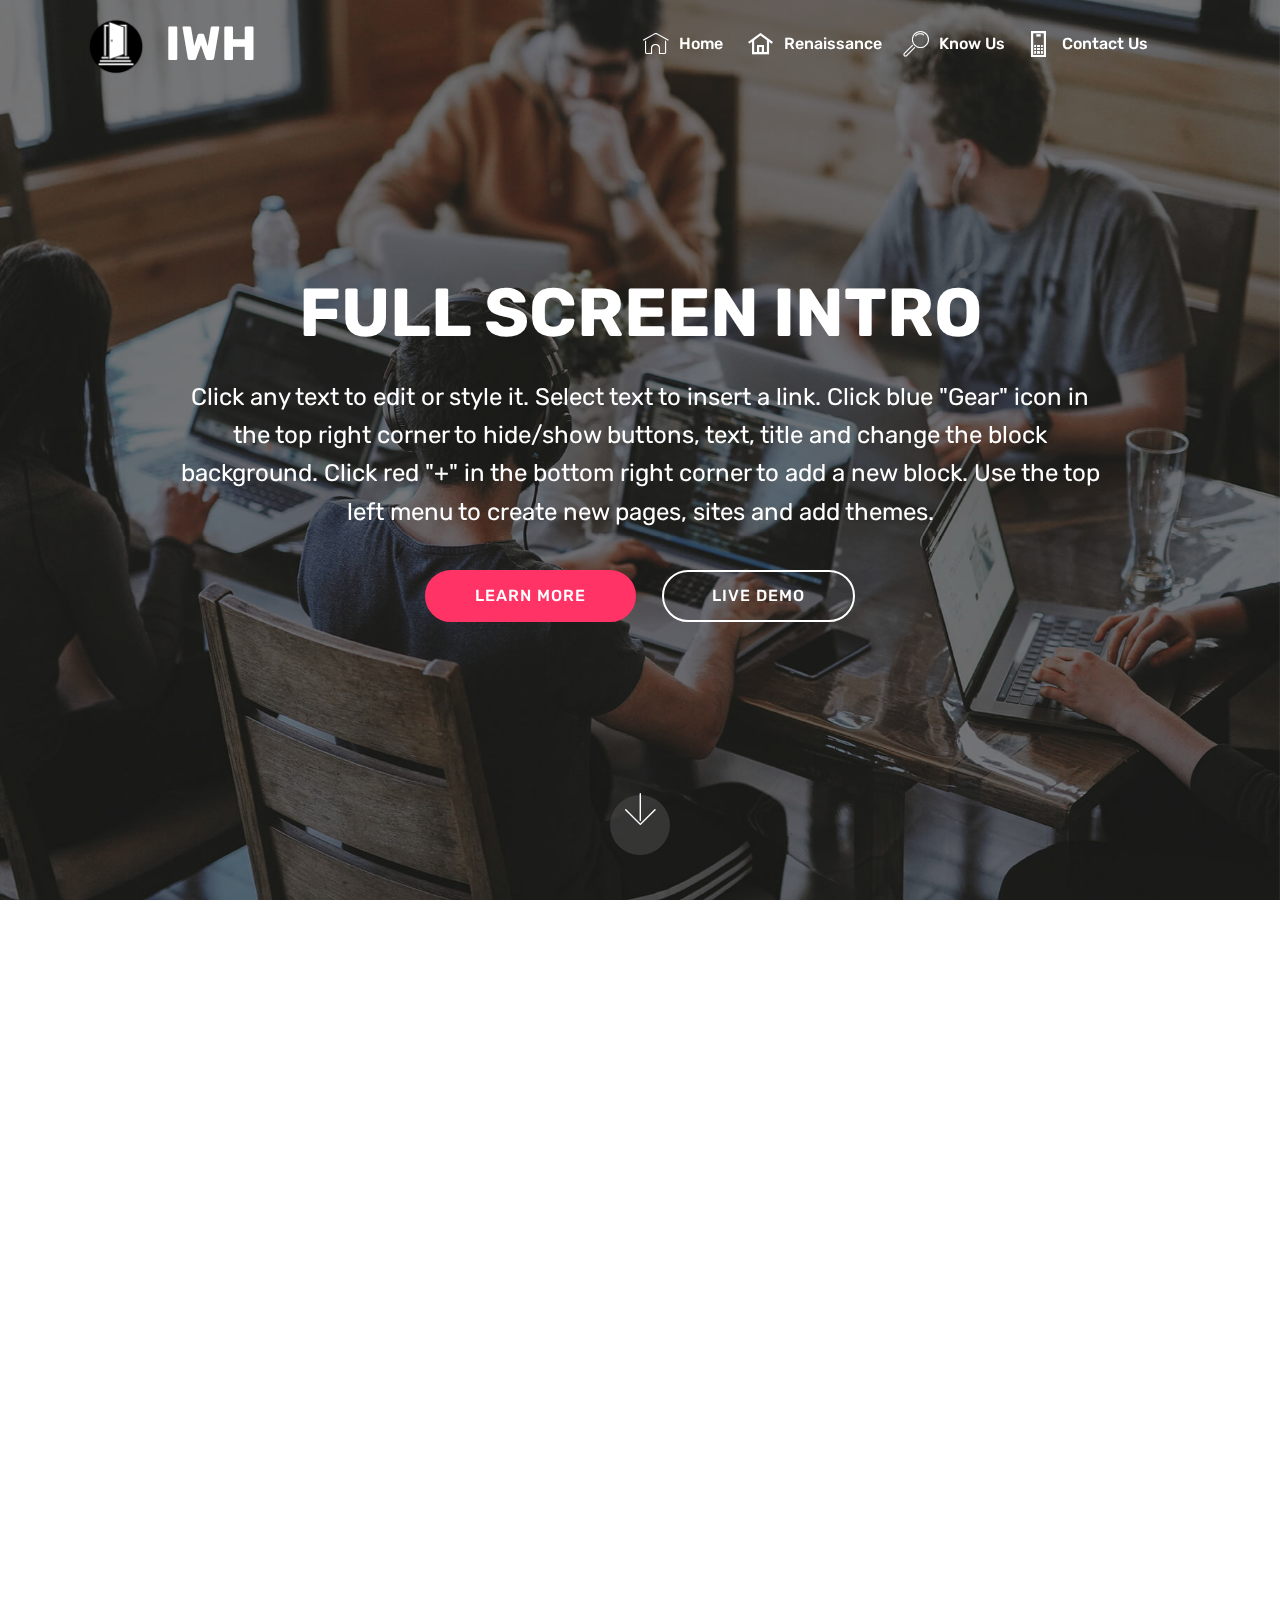
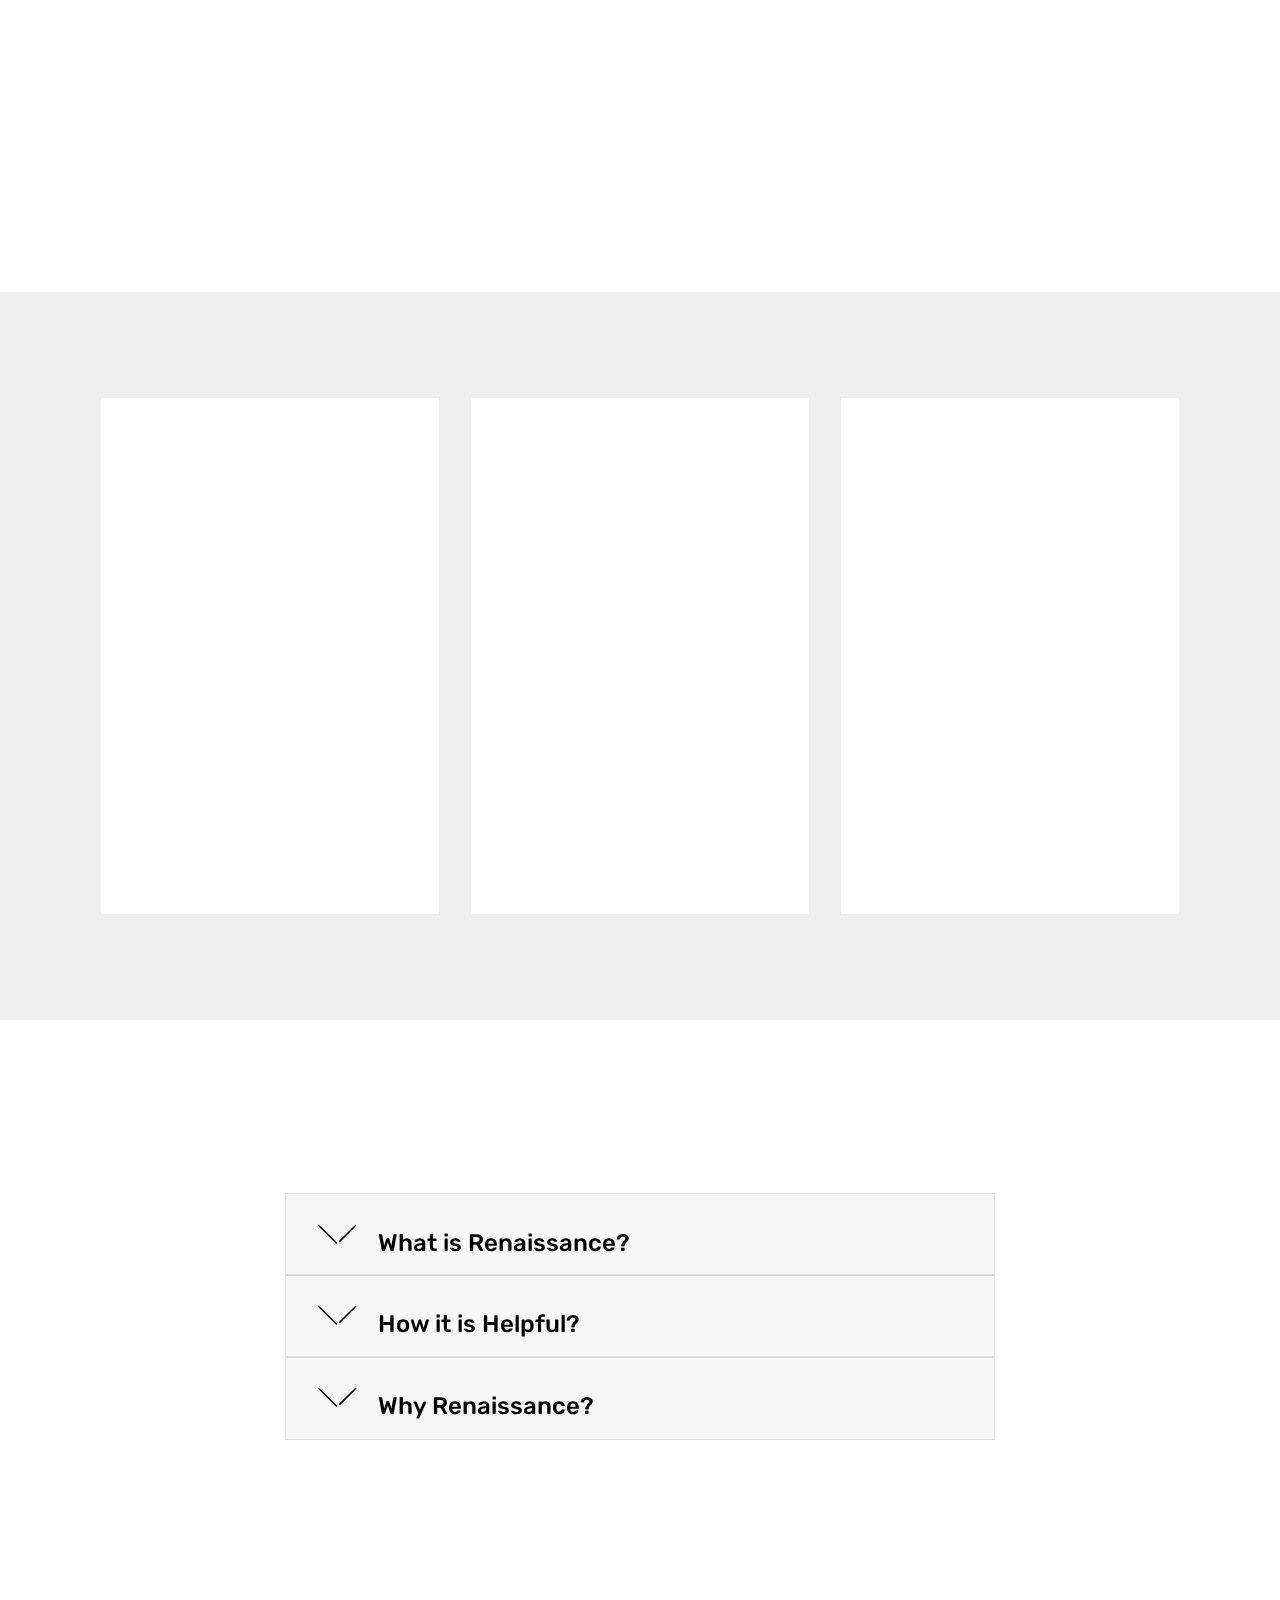
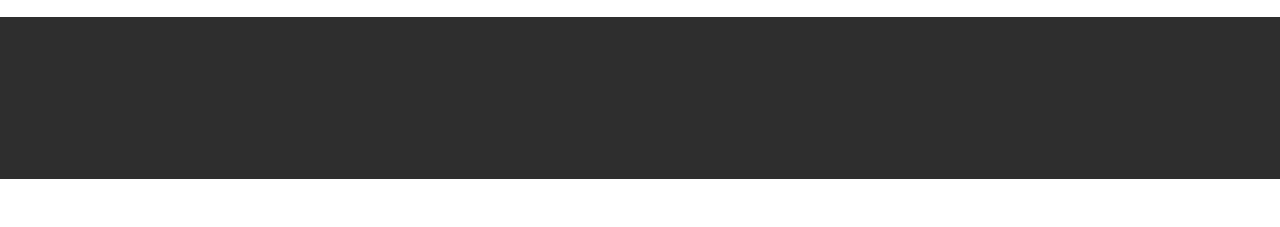
<file: renaissance.html>
<!DOCTYPE html>
<html  >
<head>
  <!-- Site made with Mobirise Website Builder v5.2.0, https://mobirise.com -->
  <meta charset="UTF-8">
  <meta http-equiv="X-UA-Compatible" content="IE=edge">
  <meta name="generator" content="Mobirise v5.2.0, mobirise.com">
  <meta name="viewport" content="width=device-width, initial-scale=1, minimum-scale=1">
  <link rel="shortcut icon" href="assets/images/tab-icon-transparent-146x146.png" type="image/x-icon">
  <meta name="description" content="Website Creator Description">
  
  
  <title>Renaissance</title>
  <link rel="stylesheet" href="assets/web/assets/mobirise-icons2/mobirise2.css">
  <link rel="stylesheet" href="assets/web/assets/mobirise-icons/mobirise-icons.css">
  <link rel="stylesheet" href="assets/bootstrap/css/bootstrap.min.css">
  <link rel="stylesheet" href="assets/bootstrap/css/bootstrap-grid.min.css">
  <link rel="stylesheet" href="assets/bootstrap/css/bootstrap-reboot.min.css">
  <link rel="stylesheet" href="assets/tether/tether.min.css">
  <link rel="stylesheet" href="assets/dropdown/css/style.css">
  <link rel="stylesheet" href="assets/animatecss/animate.min.css">
  <link rel="stylesheet" href="assets/socicon/css/styles.css">
  <link rel="stylesheet" href="assets/theme/css/style.css">
  <link rel="preload" as="style" href="assets/mobirise/css/mbr-additional.css"><link rel="stylesheet" href="assets/mobirise/css/mbr-additional.css" type="text/css">
  
  
  
  
</head>
<body>
  
  <section class="menu cid-shJQSV8LYX" once="menu" id="menu1-k">

    

    <nav class="navbar navbar-expand beta-menu navbar-dropdown align-items-center navbar-fixed-top navbar-toggleable-sm bg-color transparent">
        <button class="navbar-toggler navbar-toggler-right" type="button" data-toggle="collapse" data-target="#navbarSupportedContent" aria-controls="navbarSupportedContent" aria-expanded="false" aria-label="Toggle navigation">
            <div class="hamburger">
                <span></span>
                <span></span>
                <span></span>
                <span></span>
            </div>
        </button>
        <div class="menu-logo">
            <div class="navbar-brand">
                <span class="navbar-logo">
                    <a href="index.html">
                         <img src="assets/images/tab-icon-transparent-146x146.png" alt="IWH" style="height: 4.5rem;">
                    </a>
                </span>
                <span class="navbar-caption-wrap"><a class="navbar-caption text-white display-2" href="index.html">
                        IWH</a></span>
            </div>
        </div>
        <div class="collapse navbar-collapse" id="navbarSupportedContent">
            <ul class="navbar-nav nav-dropdown nav-right" data-app-modern-menu="true"><li class="nav-item">
                    <a class="nav-link link text-white text-primary display-7" href="index.html">
                        <span class="mbri-home mbr-iconfont mbr-iconfont-btn"></span>Home&nbsp;</a>
                </li><li class="nav-item"><a class="nav-link link text-white text-primary display-7" href="renaissance.html"><span class="mobi-mbri mobi-mbri-home mbr-iconfont mbr-iconfont-btn"></span>
                        Renaissance</a></li><li class="nav-item">
                    <a class="nav-link link text-white text-primary display-7" href="about.html">
                        <span class="mbri-search mbr-iconfont mbr-iconfont-btn"></span>Know Us
                    </a>
                </li><li class="nav-item"><a class="nav-link link text-white text-primary display-7" href="Contact Us.html"><span class="mobi-mbri mobi-mbri-mobile mbr-iconfont mbr-iconfont-btn"></span>
                        Contact Us</a></li><li class="nav-item"><a class="nav-link link text-white display-7" href="index.html">
                        </a></li><li class="nav-item"><a class="nav-link link text-white display-7" href="index.html">
                        </a></li></ul>
            
        </div>
    </nav>
</section>

<section class="cid-si8aQNUFzi mbr-fullscreen mbr-parallax-background" id="header2-s">

    

    <div class="mbr-overlay" style="opacity: 0.5; background-color: rgb(35, 35, 35);"></div>

    <div class="container align-center">
        <div class="row justify-content-md-center">
            <div class="mbr-white col-md-10">
                <h1 class="mbr-section-title mbr-bold pb-3 mbr-fonts-style display-1">
                    FULL SCREEN INTRO
                </h1>
                
                <p class="mbr-text pb-3 mbr-fonts-style display-5">
                    Click any text to edit or style it. Select text to insert a link. Click blue "Gear" icon in the top right corner to hide/show buttons, text, title and change the block background. Click red "+" in the bottom right corner to add a new block. Use the top left menu to create new pages, sites and add themes.
                </p>
                <div class="mbr-section-btn">
                    <a class="btn btn-md btn-secondary display-4" href="https://mobiri.se">LEARN MORE</a>
                    <a class="btn btn-md btn-white-outline display-4" href="https://mobiri.se">LIVE DEMO</a>
                </div>
            </div>
        </div>
    </div>
    <div class="mbr-arrow hidden-sm-down" aria-hidden="true">
        <a href="#next">
            <i class="mbri-down mbr-iconfont"></i>
        </a>
    </div>
</section>

<section class="mbr-section article content14 cid-si8b0U2924" id="content14-t">
      
     

    <div class="container">
        <div class="media-container-row">
            <div class="row col-12 col-md-12">
                <div class="col-12 mbr-text mbr-fonts-style display-7 col-md-4">
                     <p class="p-3">Make your own website in a few clicks! Mobirise helps you cut down development time by providing you with a flexible website editor with a drag and drop interface. Mobirise Website Builder creates responsive, retina and mobile friendly websites in a few clicks.</p>
                </div>
                <div class="col-12 mbr-text mbr-fonts-style display-7 col-md-4">
                     <p class="p-3">Make your own website in a few clicks! Mobirise helps you cut down development time by providing you with a flexible website editor with a drag and drop interface. Mobirise Website Builder creates responsive, retina and mobile friendly websites in a few clicks.</p>
                </div>
                <div class="col-12 col-md-4 mbr-text mbr-fonts-style display-7">
                     <p class="p-3">Make your own website in a few clicks! Mobirise helps you cut down development time by providing you with a flexible website editor with a drag and drop interface. Mobirise Website Builder creates responsive, retina and mobile friendly websites in a few clicks.</p>
                </div>
            </div>
        </div>
    </div>
</section>

<section class="features2 cid-si8b2M8p4J" id="features2-u">

    

    
    
    <div class="container">
        <div class="media-container-row">
            <div class="card p-3 col-12 col-md-6 col-lg-4">
                <div class="card-wrapper">
                    <div class="card-img">
                        <img src="assets/images/background1.jpg" alt="Mobirise">
                    </div>
                    <div class="card-box">
                        <h4 class="card-title pb-3 mbr-fonts-style display-7">
                            No Coding
                        </h4>
                        <p class="mbr-text mbr-fonts-style display-7">
                            Mobirise is an easy website builder - just drop site elements to your page, add content and style it to look the way you like. <a href="https://mobiri.se">Learn more...</a>
                        </p>
                    </div>
                </div>
            </div>

            <div class="card p-3 col-12 col-md-6 col-lg-4">
                <div class="card-wrapper">
                    <div class="card-img">
                        <img src="assets/images/background2.jpg" alt="Mobirise">
                    </div>
                    <div class="card-box ">
                        <h4 class="card-title pb-3 mbr-fonts-style display-7">
                            Mobile Friendly
                        </h4>
                        <p class="mbr-text mbr-fonts-style display-7">
                            All sites you make with Mobirise are mobile-friendly. You don't have to create a special mobile version of your site. <a href="https://mobiri.se">Learn more...</a>
                        </p>
                    </div>
                </div>
            </div>

            <div class="card p-3 col-12 col-md-6 col-lg-4">
                <div class="card-wrapper">
                    <div class="card-img">
                        <img src="assets/images/background3.jpg" alt="Mobirise">
                    </div>
                    <div class="card-box">
                        <h4 class="card-title pb-3 mbr-fonts-style display-7">
                            Unique Styles
                        </h4>
                        <p class="mbr-text mbr-fonts-style display-7">
                            Mobirise offers many site blocks in several themes, and though these blocks are pre-made, they are flexible. <a href="https://mobiri.se">Learn more...</a>
                        </p>
                    </div>
                </div>
            </div>

            
        </div>
    </div>
</section>

<section class="features3 cid-si8b3znklB" id="features3-v">

    

    
    <div class="container">
        <div class="media-container-row">
            <div class="card p-3 col-12 col-md-6 col-lg-4">
                <div class="card-wrapper">
                    <div class="card-img">
                        <img src="assets/images/background1.jpg" alt="Mobirise">
                    </div>
                    <div class="card-box">
                        <h4 class="card-title mbr-fonts-style display-7">
                            No Coding
                        </h4>
                        <p class="mbr-text mbr-fonts-style display-7">
                            Mobirise is an easy website builder - just drop site elements to your page, add content and style it to look the way you like.
                        </p>
                    </div>
                    <div class="mbr-section-btn text-center">
                        <a href="https://mobiri.se" class="btn btn-primary display-4">
                            Learn More
                        </a>
                    </div>
                </div>
            </div>

            <div class="card p-3 col-12 col-md-6 col-lg-4">
                <div class="card-wrapper">
                    <div class="card-img">
                        <img src="assets/images/background2.jpg" alt="Mobirise">
                    </div>
                    <div class="card-box">
                        <h4 class="card-title mbr-fonts-style display-7">
                            Mobile Friendly
                        </h4>
                        <p class="mbr-text mbr-fonts-style display-7">
                            All sites you make with Mobirise are mobile-friendly. You don't have to create a special mobile version of your site.
                        </p>
                    </div>
                    <div class="mbr-section-btn text-center">
                        <a href="https://mobiri.se" class="btn btn-primary display-4">
                            Learn More
                        </a>
                    </div>
                </div>
            </div>

            <div class="card p-3 col-12 col-md-6 col-lg-4">
                <div class="card-wrapper">
                    <div class="card-img">
                        <img src="assets/images/background3.jpg" alt="Mobirise">
                    </div>
                    <div class="card-box">
                        <h4 class="card-title mbr-fonts-style display-7">
                            Unique Styles
                        </h4>
                        <p class="mbr-text mbr-fonts-style display-7">
                            Mobirise offers many site blocks in several themes, and though these blocks are pre-made, they are flexible.
                        </p>
                    </div>
                    <div class="mbr-section-btn text-center">
                        <a href="https://mobiri.se" class="btn btn-primary display-4">
                            Learn More
                        </a>
                    </div>
                </div>
            </div>

            
        </div>
    </div>
</section>

<section class="toggle1 cid-si8bibykRS" id="toggle1-w">

    

    
        <div class="container">
            <div class="media-container-row">
                <div class="col-12 col-md-8">
                    <div class="section-head text-center space30">
                       <h2 class="mbr-section-title pb-5 mbr-fonts-style display-2">
                            Toggle FAQ
                        </h2>
                    </div>
                    <div class="clearfix"></div>
                    <div id="bootstrap-toggle" class="toggle-panel accordionStyles tab-content">
                        <div class="card">
                            <div class="card-header" role="tab" id="headingOne">
                                <a role="button" class="collapsed panel-title text-black" data-toggle="collapse" data-core="" href="#collapse1_29" aria-expanded="false" aria-controls="collapse1">
                                    <h4 class="mbr-fonts-style display-5">
                                        <span class="sign mbr-iconfont mbri-arrow-down inactive"></span> What is Renaissance?
                                    </h4>
                                </a>
                            </div>
                            <div id="collapse1_29" class="panel-collapse noScroll collapse" role="tabpanel" aria-labelledby="headingOne">
                                <div class="panel-body p-4">
                                    <p class="mbr-fonts-style panel-text display-7">
                                       Mobirise is an offline app for Window and Mac to easily create small/medium websites, landing pages, online resumes and portfolios, promo sites for apps, events, services and products.</p>
                                </div>
                            </div>
                        </div>
                        <div class="card">
                            <div class="card-header" role="tab" id="headingTwo">
                                <a role="button" class="collapsed panel-title text-black" data-toggle="collapse" data-core="" href="#collapse2_29" aria-expanded="false" aria-controls="collapse2">
                                    <h4 class="mbr-fonts-style display-5">
                                        <span class="sign mbr-iconfont mbri-arrow-down inactive"></span>&nbsp;How it is Helpful?
                                    </h4>
                                </a>

                            </div>
                            <div id="collapse2_29" class="panel-collapse noScroll collapse" role="tabpanel" aria-labelledby="headingTwo">
                                <div class="panel-body p-4">
                                    <p class="mbr-fonts-style panel-text display-7">
                                       Mobirise is perfect for non-techies who are not familiar with the intricacies of web development and for designers who prefer to work as visually as possible, without fighting with code. Also great for pro-coders for fast prototyping and small customers' projects.</p>
                                </div>
                            </div>
                        </div>
                        <div class="card">
                            <div class="card-header" role="tab" id="headingThree">
                                <a role="button" class="collapsed panel-title text-black" data-toggle="collapse" data-core="" href="#collapse3_29" aria-expanded="false" aria-controls="collapse3">
                                    <h4 class="mbr-fonts-style display-5">
                                        <span class="sign mbr-iconfont mbri-arrow-down inactive"></span> Why Renaissance?
                                    </h4>
                                </a>
                            </div>
                            <div id="collapse3_29" class="panel-collapse noScroll collapse" role="tabpanel" aria-labelledby="headingThree">
                                <div class="panel-body p-4">
                                    <p class="mbr-fonts-style panel-text display-7">
                                       Key differences from traditional builders:<br>* Minimalistic, extremely <strong>easy-to-use</strong> interface<br>* <strong>Mobile</strong>-friendliness, latest website blocks and techniques "out-the-box"<br>* <strong>Free</strong> for commercial and non-profit use</p>
                                </div>
                            </div>
                        </div>
                        
                        
                        
                    </div>
                </div>
            </div>
        </div>
</section>

<section class="mbr-section form3 cid-si8blisC9n" id="form3-x">

    

    

    <div class="container">
        <div class="row justify-content-center">
            <div class="title col-12 col-lg-8">
                
                
            </div>
        </div>

        <div class="row py-2 justify-content-center">
            <div class="col-12 col-lg-6  col-md-8 " data-form-type="formoid">
                <!---Formbuilder Form--->
                <form action="https://mobirise.eu/" method="POST" class="mbr-form form-with-styler" data-form-title="Mobirise Form"><input type="hidden" name="email" data-form-email="true" value="MRw/f+P84+BCRRzO27m/c+wzIDwc+6p6sq+j5tsXZdilih0TcoBumbPsSoElYiFEZQfjQethPysqdBqAAEGmZPpiCqiYL92K1wSkpeVj/7EKboe9U2BXje0qWFDZvDI2">
                    <div class="row">
                        <div hidden="hidden" data-form-alert="" class="alert alert-success col-12">Thanks for filling out the form!</div>
                        <div hidden="hidden" data-form-alert-danger="" class="alert alert-danger col-12">
                        </div>
                    </div>
                    <div class="dragArea row">
                        <div class="form-group col" data-for="email">
                            <input type="email" name="email" placeholder="Email" data-form-field="Email" required="required" class="form-control display-7" id="email-form3-x">
                        </div>
                        <div class="col-auto input-group-btn">
                            <button type="submit" class="btn btn-primary display-4">SUBSCRIBE</button>
                        </div>
                    </div>
                </form><!---Formbuilder Form--->
            </div>
        </div>
    </div>
</section>

<section once="footers" class="cid-si8agXAGdq" id="footer7-r">

    

    

    <div class="container">
        <div class="media-container-row align-center mbr-white">
            <div class="row row-links">
                <ul class="foot-menu">
                    
                    
                    
                    
                    
                <li class="foot-menu-item mbr-fonts-style display-7"><a href="index.html" class="text-primary" target="_blank">Home</a></li><li class="foot-menu-item mbr-fonts-style display-7"><a href="about.html" class="text-primary" target="_blank">Know&nbsp;Us</a></li><li class="foot-menu-item mbr-fonts-style display-7"><a href="renaissance.html" class="text-primary" target="_blank">Renaissance</a></li><li class="foot-menu-item mbr-fonts-style display-7"><a href="Contact Us.html" class="text-primary" target="_blank">Contact Us</a><br></li></ul>
            </div>
            <div class="row social-row">
                <div class="social-list align-right pb-2">
                    
                    
                    
                    
                    
                    
                <div class="soc-item">
                        <a href="index.html" target="_blank">
                            <span class="mbr-iconfont mbr-iconfont-social socicon-twitter socicon"></span>
                        </a>
                    </div><div class="soc-item">
                        <a href="index.html" target="_blank">
                            <span class="mbr-iconfont mbr-iconfont-social socicon-facebook socicon"></span>
                        </a>
                    </div><div class="soc-item">
                        <a href="https://www.youtube.com/c/mobirise" target="_blank">
                            <span class="mbr-iconfont mbr-iconfont-social socicon-youtube socicon" style="color: rgb(255, 51, 102); fill: rgb(255, 51, 102);"></span>
                        </a>
                    </div><div class="soc-item">
                        <a href="index.html" target="_blank">
                            <span class="mbr-iconfont mbr-iconfont-social socicon-instagram socicon"></span>
                        </a>
                    </div><div class="soc-item">
                        <a href="index.html" target="_blank">
                            <span class="mbr-iconfont mbr-iconfont-social socicon-googleplus socicon"></span>
                        </a>
                    </div><div class="soc-item">
                        <a href="index.html" target="_blank">
                            <span class="mbr-iconfont mbr-iconfont-social socicon-behance socicon"></span>
                        </a>
                    </div></div>
            </div>
            <div class="row row-copirayt">
                <p class="mbr-text mb-0 mbr-fonts-style mbr-white align-center display-7">
                    © Copyright 2021&nbsp;<em>IWH</em>- All Rights Reserved
                </p>
            </div>
        </div>
    </div>
</section><section style="background-color: #fff; font-family: -apple-system, BlinkMacSystemFont, 'Segoe UI', 'Roboto', 'Helvetica Neue', Arial, sans-serif; color:#aaa; font-size:12px; padding: 0; align-items: center; display: flex;"><a href="https://mobirise.site/p" style="flex: 1 1; height: 3rem; padding-left: 1rem;"></a><p style="flex: 0 0 auto; margin:0; padding-right:1rem;"><a href="https://mobirise.site/i" style="color:#aaa;">Designed with Mobirise</a> free maker</p></section><script src="assets/web/assets/jquery/jquery.min.js"></script>  <script src="assets/popper/popper.min.js"></script>  <script src="assets/bootstrap/js/bootstrap.min.js"></script>  <script src="assets/tether/tether.min.js"></script>  <script src="assets/smoothscroll/smooth-scroll.js"></script>  <script src="assets/dropdown/js/nav-dropdown.js"></script>  <script src="assets/dropdown/js/navbar-dropdown.js"></script>  <script src="assets/touchswipe/jquery.touch-swipe.min.js"></script>  <script src="assets/viewportchecker/jquery.viewportchecker.js"></script>  <script src="assets/parallax/jarallax.min.js"></script>  <script src="assets/mbr-switch-arrow/mbr-switch-arrow.js"></script>  <script src="assets/theme/js/script.js"></script>  <script src="assets/formoid/formoid.min.js"></script>  
  
  
  <input name="animation" type="hidden">
  </body>
</html>
</file>
<file: assets/web/assets/mobirise-icons2/mobirise2.css>
@font-face {
  font-family: 'Moririse2';
  font-display: swap;
  src:  url('mobirise2.eot?f2bix4');
  src:  url('mobirise2.eot?f2bix4#iefix') format('embedded-opentype'),
    url('mobirise2.ttf?f2bix4') format('truetype'),
    url('mobirise2.woff?f2bix4') format('woff'),
    url('mobirise2.svg?f2bix4#mobirise2') format('svg');
  font-weight: normal;
  font-style: normal;
}

[class^="mobi-"], [class*=" mobi-"] {
  /* use !important to prevent issues with browser extensions that change fonts */
  font-family: 'Moririse2' !important;
  speak: none;
  font-style: normal;
  font-weight: normal;
  font-variant: normal;
  text-transform: none;
  line-height: 1;

  /* Better Font Rendering =========== */
  -webkit-font-smoothing: antialiased;
  -moz-osx-font-smoothing: grayscale;
}

.mobi-mbri-add-submenu:before {
  content: "\e900";
}
.mobi-mbri-alert:before {
  content: "\e901";
}
.mobi-mbri-align-center:before {
  content: "\e902";
}
.mobi-mbri-align-justify:before {
  content: "\e903";
}
.mobi-mbri-align-left:before {
  content: "\e904";
}
.mobi-mbri-align-right:before {
  content: "\e905";
}
.mobi-mbri-android:before {
  content: "\e906";
}
.mobi-mbri-apple:before {
  content: "\e907";
}
.mobi-mbri-arrow-down:before {
  content: "\e908";
}
.mobi-mbri-arrow-next:before {
  content: "\e909";
}
.mobi-mbri-arrow-prev:before {
  content: "\e90a";
}
.mobi-mbri-arrow-up:before {
  content: "\e90b";
}
.mobi-mbri-bold:before {
  content: "\e90c";
}
.mobi-mbri-bookmark:before {
  content: "\e90d";
}
.mobi-mbri-bootstrap:before {
  content: "\e90e";
}
.mobi-mbri-briefcase:before {
  content: "\e90f";
}
.mobi-mbri-browse:before {
  content: "\e910";
}
.mobi-mbri-bulleted-list:before {
  content: "\e911";
}
.mobi-mbri-calendar:before {
  content: "\e912";
}
.mobi-mbri-camera:before {
  content: "\e913";
}
.mobi-mbri-cart-add:before {
  content: "\e914";
}
.mobi-mbri-cart-full:before {
  content: "\e915";
}
.mobi-mbri-cash:before {
  content: "\e916";
}
.mobi-mbri-change-style:before {
  content: "\e917";
}
.mobi-mbri-chat:before {
  content: "\e918";
}
.mobi-mbri-clock:before {
  content: "\e919";
}
.mobi-mbri-close:before {
  content: "\e91a";
}
.mobi-mbri-cloud:before {
  content: "\e91b";
}
.mobi-mbri-code:before {
  content: "\e91c";
}
.mobi-mbri-contact-form:before {
  content: "\e91d";
}
.mobi-mbri-credit-card:before {
  content: "\e91e";
}
.mobi-mbri-cursor-click:before {
  content: "\e91f";
}
.mobi-mbri-cust-feedback:before {
  content: "\e920";
}
.mobi-mbri-database:before {
  content: "\e921";
}
.mobi-mbri-delivery:before {
  content: "\e922";
}
.mobi-mbri-desktop:before {
  content: "\e923";
}
.mobi-mbri-devices:before {
  content: "\e924";
}
.mobi-mbri-down:before {
  content: "\e925";
}
.mobi-mbri-download-2:before {
  content: "\e926";
}
.mobi-mbri-download:before {
  content: "\e927";
}
.mobi-mbri-drag-n-drop-2:before {
  content: "\e928";
}
.mobi-mbri-drag-n-drop:before {
  content: "\e929";
}
.mobi-mbri-edit-2:before {
  content: "\e92a";
}
.mobi-mbri-edit:before {
  content: "\e92b";
}
.mobi-mbri-error:before {
  content: "\e92c";
}
.mobi-mbri-extension:before {
  content: "\e92d";
}
.mobi-mbri-features:before {
  content: "\e92e";
}
.mobi-mbri-file:before {
  content: "\e92f";
}
.mobi-mbri-flag:before {
  content: "\e930";
}
.mobi-mbri-folder:before {
  content: "\e931";
}
.mobi-mbri-gift:before {
  content: "\e932";
}
.mobi-mbri-github:before {
  content: "\e933";
}
.mobi-mbri-globe-2:before {
  content: "\e934";
}
.mobi-mbri-globe:before {
  content: "\e935";
}
.mobi-mbri-growing-chart:before {
  content: "\e936";
}
.mobi-mbri-hearth:before {
  content: "\e937";
}
.mobi-mbri-help:before {
  content: "\e938";
}
.mobi-mbri-home:before {
  content: "\e939";
}
.mobi-mbri-hot-cup:before {
  content: "\e93a";
}
.mobi-mbri-idea:before {
  content: "\e93b";
}
.mobi-mbri-image-gallery:before {
  content: "\e93c";
}
.mobi-mbri-image-slider:before {
  content: "\e93d";
}
.mobi-mbri-info:before {
  content: "\e93e";
}
.mobi-mbri-italic:before {
  content: "\e93f";
}
.mobi-mbri-key:before {
  content: "\e940";
}
.mobi-mbri-laptop:before {
  content: "\e941";
}
.mobi-mbri-layers:before {
  content: "\e942";
}
.mobi-mbri-left-right:before {
  content: "\e943";
}
.mobi-mbri-left:before {
  content: "\e944";
}
.mobi-mbri-letter:before {
  content: "\e945";
}
.mobi-mbri-like:before {
  content: "\e946";
}
.mobi-mbri-link:before {
  content: "\e947";
}
.mobi-mbri-lock:before {
  content: "\e948";
}
.mobi-mbri-login:before {
  content: "\e949";
}
.mobi-mbri-logout:before {
  content: "\e94a";
}
.mobi-mbri-magic-stick:before {
  content: "\e94b";
}
.mobi-mbri-map-pin:before {
  content: "\e94c";
}
.mobi-mbri-menu:before {
  content: "\e94d";
}
.mobi-mbri-mobile-2:before {
  content: "\e94e";
}
.mobi-mbri-mobile-horizontal:before {
  content: "\e94f";
}
.mobi-mbri-mobile:before {
  content: "\e950";
}
.mobi-mbri-mobirise:before {
  content: "\e951";
}
.mobi-mbri-more-horizontal:before {
  content: "\e952";
}
.mobi-mbri-more-vertical:before {
  content: "\e953";
}
.mobi-mbri-music:before {
  content: "\e954";
}
.mobi-mbri-new-file:before {
  content: "\e955";
}
.mobi-mbri-numbered-list:before {
  content: "\e956";
}
.mobi-mbri-opened-folder:before {
  content: "\e957";
}
.mobi-mbri-pages:before {
  content: "\e958";
}
.mobi-mbri-paper-plane:before {
  content: "\e959";
}
.mobi-mbri-paperclip:before {
  content: "\e95a";
}
.mobi-mbri-phone:before {
  content: "\e95b";
}
.mobi-mbri-photo:before {
  content: "\e95c";
}
.mobi-mbri-photos:before {
  content: "\e95d";
}
.mobi-mbri-pin:before {
  content: "\e95e";
}
.mobi-mbri-play:before {
  content: "\e95f";
}
.mobi-mbri-plus:before {
  content: "\e960";
}
.mobi-mbri-preview:before {
  content: "\e961";
}
.mobi-mbri-print:before {
  content: "\e962";
}
.mobi-mbri-protect:before {
  content: "\e963";
}
.mobi-mbri-question:before {
  content: "\e964";
}
.mobi-mbri-quote-left:before {
  content: "\e965";
}
.mobi-mbri-quote-right:before {
  content: "\e966";
}
.mobi-mbri-redo:before {
  content: "\e967";
}
.mobi-mbri-refresh:before {
  content: "\e968";
}
.mobi-mbri-responsive-2:before {
  content: "\e969";
}
.mobi-mbri-responsive:before {
  content: "\e96a";
}
.mobi-mbri-right:before {
  content: "\e96b";
}
.mobi-mbri-rocket:before {
  content: "\e96c";
}
.mobi-mbri-sad-face:before {
  content: "\e96d";
}
.mobi-mbri-sale:before {
  content: "\e96e";
}
.mobi-mbri-save:before {
  content: "\e96f";
}
.mobi-mbri-search:before {
  content: "\e970";
}
.mobi-mbri-setting-2:before {
  content: "\e971";
}
.mobi-mbri-setting-3:before {
  content: "\e972";
}
.mobi-mbri-setting:before {
  content: "\e973";
}
.mobi-mbri-share:before {
  content: "\e974";
}
.mobi-mbri-shopping-bag:before {
  content: "\e975";
}
.mobi-mbri-shopping-basket:before {
  content: "\e976";
}
.mobi-mbri-shopping-cart:before {
  content: "\e977";
}
.mobi-mbri-sites:before {
  content: "\e978";
}
.mobi-mbri-smile-face:before {
  content: "\e979";
}
.mobi-mbri-speed:before {
  content: "\e97a";
}
.mobi-mbri-star:before {
  content: "\e97b";
}
.mobi-mbri-success:before {
  content: "\e97c";
}
.mobi-mbri-sun:before {
  content: "\e97d";
}
.mobi-mbri-sun2:before {
  content: "\e97e";
}
.mobi-mbri-tablet-vertical:before {
  content: "\e97f";
}
.mobi-mbri-tablet:before {
  content: "\e980";
}
.mobi-mbri-target:before {
  content: "\e981";
}
.mobi-mbri-timer:before {
  content: "\e982";
}
.mobi-mbri-to-ftp:before {
  content: "\e983";
}
.mobi-mbri-to-local-drive:before {
  content: "\e984";
}
.mobi-mbri-touch-swipe:before {
  content: "\e985";
}
.mobi-mbri-touch:before {
  content: "\e986";
}
.mobi-mbri-trash:before {
  content: "\e987";
}
.mobi-mbri-underline:before {
  content: "\e988";
}
.mobi-mbri-undo:before {
  content: "\e989";
}
.mobi-mbri-unlink:before {
  content: "\e98a";
}
.mobi-mbri-unlock:before {
  content: "\e98b";
}
.mobi-mbri-up-down:before {
  content: "\e98c";
}
.mobi-mbri-up:before {
  content: "\e98d";
}
.mobi-mbri-update:before {
  content: "\e98e";
}
.mobi-mbri-upload-2:before {
  content: "\e98f";
}
.mobi-mbri-upload:before {
  content: "\e990";
}
.mobi-mbri-user-2:before {
  content: "\e991";
}
.mobi-mbri-user:before {
  content: "\e992";
}
.mobi-mbri-users:before {
  content: "\e993";
}
.mobi-mbri-video-play:before {
  content: "\e994";
}
.mobi-mbri-video:before {
  content: "\e995";
}
.mobi-mbri-watch:before {
  content: "\e996";
}
.mobi-mbri-website-theme-2:before {
  content: "\e997";
}
.mobi-mbri-website-theme:before {
  content: "\e998";
}
.mobi-mbri-wifi:before {
  content: "\e999";
}
.mobi-mbri-windows:before {
  content: "\e99a";
}
.mobi-mbri-zoom-in:before {
  content: "\e99b";
}
.mobi-mbri-zoom-out:before {
  content: "\e99c";
}
</file>
<file: assets/web/assets/mobirise-icons/mobirise-icons.css>
@font-face {
  font-family: 'MobiriseIcons';
  src:  url('mobirise-icons.eot?spat4u');
  src:  url('mobirise-icons.eot?spat4u#iefix') format('embedded-opentype'),
    url('mobirise-icons.ttf?spat4u') format('truetype'),
    url('mobirise-icons.woff?spat4u') format('woff'),
    url('mobirise-icons.svg?spat4u#MobiriseIcons') format('svg');
  font-weight: normal;
  font-style: normal;
  font-display: swap;
}

[class^="mbri-"], [class*=" mbri-"] {
  /* use !important to prevent issues with browser extensions that change fonts */
  font-family: MobiriseIcons !important;
  speak: none;
  font-style: normal;
  font-weight: normal;
  font-variant: normal;
  text-transform: none;
  line-height: 1;

  /* Better Font Rendering =========== */
  -webkit-font-smoothing: antialiased;
  -moz-osx-font-smoothing: grayscale;
}

.mbri-add-submenu:before {
  content: "\e900";
}
.mbri-alert:before {
  content: "\e901";
}
.mbri-align-center:before {
  content: "\e902";
}
.mbri-align-justify:before {
  content: "\e903";
}
.mbri-align-left:before {
  content: "\e904";
}
.mbri-align-right:before {
  content: "\e905";
}
.mbri-android:before {
  content: "\e906";
}
.mbri-apple:before {
  content: "\e907";
}
.mbri-arrow-down:before {
  content: "\e908";
}
.mbri-arrow-next:before {
  content: "\e909";
}
.mbri-arrow-prev:before {
  content: "\e90a";
}
.mbri-arrow-up:before {
  content: "\e90b";
}
.mbri-bold:before {
  content: "\e90c";
}
.mbri-bookmark:before {
  content: "\e90d";
}
.mbri-bootstrap:before {
  content: "\e90e";
}
.mbri-briefcase:before {
  content: "\e90f";
}
.mbri-browse:before {
  content: "\e910";
}
.mbri-bulleted-list:before {
  content: "\e911";
}
.mbri-calendar:before {
  content: "\e912";
}
.mbri-camera:before {
  content: "\e913";
}
.mbri-cart-add:before {
  content: "\e914";
}
.mbri-cart-full:before {
  content: "\e915";
}
.mbri-cash:before {
  content: "\e916";
}
.mbri-change-style:before {
  content: "\e917";
}
.mbri-chat:before {
  content: "\e918";
}
.mbri-clock:before {
  content: "\e919";
}
.mbri-close:before {
  content: "\e91a";
}
.mbri-cloud:before {
  content: "\e91b";
}
.mbri-code:before {
  content: "\e91c";
}
.mbri-contact-form:before {
  content: "\e91d";
}
.mbri-credit-card:before {
  content: "\e91e";
}
.mbri-cursor-click:before {
  content: "\e91f";
}
.mbri-cust-feedback:before {
  content: "\e920";
}
.mbri-database:before {
  content: "\e921";
}
.mbri-delivery:before {
  content: "\e922";
}
.mbri-desktop:before {
  content: "\e923";
}
.mbri-devices:before {
  content: "\e924";
}
.mbri-down:before {
  content: "\e925";
}
.mbri-download:before {
  content: "\e989";
}
.mbri-drag-n-drop:before {
  content: "\e927";
}
.mbri-drag-n-drop2:before {
  content: "\e928";
}
.mbri-edit:before {
  content: "\e929";
}
.mbri-edit2:before {
  content: "\e92a";
}
.mbri-error:before {
  content: "\e92b";
}
.mbri-extension:before {
  content: "\e92c";
}
.mbri-features:before {
  content: "\e92d";
}
.mbri-file:before {
  content: "\e92e";
}
.mbri-flag:before {
  content: "\e92f";
}
.mbri-folder:before {
  content: "\e930";
}
.mbri-gift:before {
  content: "\e931";
}
.mbri-github:before {
  content: "\e932";
}
.mbri-globe:before {
  content: "\e933";
}
.mbri-globe-2:before {
  content: "\e934";
}
.mbri-growing-chart:before {
  content: "\e935";
}
.mbri-hearth:before {
  content: "\e936";
}
.mbri-help:before {
  content: "\e937";
}
.mbri-home:before {
  content: "\e938";
}
.mbri-hot-cup:before {
  content: "\e939";
}
.mbri-idea:before {
  content: "\e93a";
}
.mbri-image-gallery:before {
  content: "\e93b";
}
.mbri-image-slider:before {
  content: "\e93c";
}
.mbri-info:before {
  content: "\e93d";
}
.mbri-italic:before {
  content: "\e93e";
}
.mbri-key:before {
  content: "\e93f";
}
.mbri-laptop:before {
  content: "\e940";
}
.mbri-layers:before {
  content: "\e941";
}
.mbri-left-right:before {
  content: "\e942";
}
.mbri-left:before {
  content: "\e943";
}
.mbri-letter:before {
  content: "\e944";
}
.mbri-like:before {
  content: "\e945";
}
.mbri-link:before {
  content: "\e946";
}
.mbri-lock:before {
  content: "\e947";
}
.mbri-login:before {
  content: "\e948";
}
.mbri-logout:before {
  content: "\e949";
}
.mbri-magic-stick:before {
  content: "\e94a";
}
.mbri-map-pin:before {
  content: "\e94b";
}
.mbri-menu:before {
  content: "\e94c";
}
.mbri-mobile:before {
  content: "\e94d";
}
.mbri-mobile2:before {
  content: "\e94e";
}
.mbri-mobirise:before {
  content: "\e94f";
}
.mbri-more-horizontal:before {
  content: "\e950";
}
.mbri-more-vertical:before {
  content: "\e951";
}
.mbri-music:before {
  content: "\e952";
}
.mbri-new-file:before {
  content: "\e953";
}
.mbri-numbered-list:before {
  content: "\e954";
}
.mbri-opened-folder:before {
  content: "\e955";
}
.mbri-pages:before {
  content: "\e956";
}
.mbri-paper-plane:before {
  content: "\e957";
}
.mbri-paperclip:before {
  content: "\e958";
}
.mbri-photo:before {
  content: "\e959";
}
.mbri-photos:before {
  content: "\e95a";
}
.mbri-pin:before {
  content: "\e95b";
}
.mbri-play:before {
  content: "\e95c";
}
.mbri-plus:before {
  content: "\e95d";
}
.mbri-preview:before {
  content: "\e95e";
}
.mbri-print:before {
  content: "\e95f";
}
.mbri-protect:before {
  content: "\e960";
}
.mbri-question:before {
  content: "\e961";
}
.mbri-quote-left:before {
  content: "\e962";
}
.mbri-quote-right:before {
  content: "\e963";
}
.mbri-refresh:before {
  content: "\e964";
}
.mbri-responsive:before {
  content: "\e965";
}
.mbri-right:before {
  content: "\e966";
}
.mbri-rocket:before {
  content: "\e967";
}
.mbri-sad-face:before {
  content: "\e968";
}
.mbri-sale:before {
  content: "\e969";
}
.mbri-save:before {
  content: "\e96a";
}
.mbri-search:before {
  content: "\e96b";
}
.mbri-setting:before {
  content: "\e96c";
}
.mbri-setting2:before {
  content: "\e96d";
}
.mbri-setting3:before {
  content: "\e96e";
}
.mbri-share:before {
  content: "\e96f";
}
.mbri-shopping-bag:before {
  content: "\e970";
}
.mbri-shopping-basket:before {
  content: "\e971";
}
.mbri-shopping-cart:before {
  content: "\e972";
}
.mbri-sites:before {
  content: "\e973";
}
.mbri-smile-face:before {
  content: "\e974";
}
.mbri-speed:before {
  content: "\e975";
}
.mbri-star:before {
  content: "\e976";
}
.mbri-success:before {
  content: "\e977";
}
.mbri-sun:before {
  content: "\e978";
}
.mbri-sun2:before {
  content: "\e979";
}
.mbri-tablet:before {
  content: "\e97a";
}
.mbri-tablet-vertical:before {
  content: "\e97b";
}
.mbri-target:before {
  content: "\e97c";
}
.mbri-timer:before {
  content: "\e97d";
}
.mbri-to-ftp:before {
  content: "\e97e";
}
.mbri-to-local-drive:before {
  content: "\e97f";
}
.mbri-touch-swipe:before {
  content: "\e980";
}
.mbri-touch:before {
  content: "\e981";
}
.mbri-trash:before {
  content: "\e982";
}
.mbri-underline:before {
  content: "\e983";
}
.mbri-unlink:before {
  content: "\e984";
}
.mbri-unlock:before {
  content: "\e985";
}
.mbri-up-down:before {
  content: "\e986";
}
.mbri-up:before {
  content: "\e987";
}
.mbri-update:before {
  content: "\e988";
}
.mbri-upload:before {
 content: "\e926"; 
}
.mbri-user:before {
  content: "\e98a";
}
.mbri-user2:before {
  content: "\e98b";
}
.mbri-users:before {
  content: "\e98c";
}
.mbri-video:before {
  content: "\e98d";
}
.mbri-video-play:before {
  content: "\e98e";
}
.mbri-watch:before {
  content: "\e98f";
}
.mbri-website-theme:before {
  content: "\e990";
}
.mbri-wifi:before {
  content: "\e991";
}
.mbri-windows:before {
  content: "\e992";
}
.mbri-zoom-out:before {
  content: "\e993";
}
.mbri-redo:before {
  content: "\e994";
}
.mbri-undo:before {
  content: "\e995";
}
</file>
<file: assets/dropdown/css/style.css>
.navbar-dropdown {
  left: 0;
  padding: 0;
  position: absolute;
  right: 0;
  top: 0;
  transition: all 0.45s ease;
  z-index: 1030;
  background: #282828; }
  .navbar-dropdown .navbar-logo {
    margin-right: 0.8rem;
    transition: margin 0.3s ease-in-out;
    vertical-align: middle; }
    .navbar-dropdown .navbar-logo img {
      height: 3.125rem;
      transition: all 0.3s ease-in-out; }
    .navbar-dropdown .navbar-logo.mbr-iconfont {
      font-size: 3.125rem;
      line-height: 3.125rem; }
  .navbar-dropdown .navbar-caption {
    font-weight: 700;
    white-space: normal;
    vertical-align: -4px;
    line-height: 3.125rem !important; }
    .navbar-dropdown .navbar-caption, .navbar-dropdown .navbar-caption:hover {
      color: inherit;
      text-decoration: none; }
  .navbar-dropdown .mbr-iconfont + .navbar-caption {
    vertical-align: -1px; }
  .navbar-dropdown.navbar-fixed-top {
    position: fixed; }
  .navbar-dropdown .navbar-brand span {
    vertical-align: -4px; }
  .navbar-dropdown.bg-color.transparent {
    background: none; }
  .navbar-dropdown.navbar-short .navbar-brand {
    padding: 0.625rem 0; }
    .navbar-dropdown.navbar-short .navbar-brand span {
      vertical-align: -1px; }
  .navbar-dropdown.navbar-short .navbar-caption {
    line-height: 2.375rem !important;
    vertical-align: -2px; }
  .navbar-dropdown.navbar-short .navbar-logo {
    margin-right: 0.5rem; }
    .navbar-dropdown.navbar-short .navbar-logo img {
      height: 2.375rem; }
    .navbar-dropdown.navbar-short .navbar-logo.mbr-iconfont {
      font-size: 2.375rem;
      line-height: 2.375rem; }
  .navbar-dropdown.navbar-short .mbr-table-cell {
    height: 3.625rem; }
  .navbar-dropdown .navbar-close {
    left: 0.6875rem;
    position: fixed;
    top: 0.75rem;
    z-index: 1000; }
  .navbar-dropdown .hamburger-icon {
    content: "";
    display: inline-block;
    vertical-align: middle;
    width: 16px;
    -webkit-box-shadow: 0 -6px 0 1px #282828,0 0 0 1px #282828,0 6px 0 1px #282828;
    -moz-box-shadow: 0 -6px 0 1px #282828,0 0 0 1px #282828,0 6px 0 1px #282828;
    box-shadow: 0 -6px 0 1px #282828,0 0 0 1px #282828,0 6px 0 1px #282828; }

.dropdown-menu .dropdown-toggle[data-toggle="dropdown-submenu"]::after {
  border-bottom: 0.35em solid transparent;
  border-left: 0.35em solid;
  border-right: 0;
  border-top: 0.35em solid transparent;
  margin-left: 0.3rem; }

.dropdown-menu .dropdown-item:focus {
  outline: 0; }

.nav-dropdown {
  font-size: 0.75rem;
  font-weight: 500;
  height: auto !important; }
  .nav-dropdown .nav-btn {
    padding-left: 1rem; }
  .nav-dropdown .link {
    margin: .667em 1.667em;
    font-weight: 500;
    padding: 0;
    transition: color .2s ease-in-out; }
    .nav-dropdown .link.dropdown-toggle {
      margin-right: 2.583em; }
      .nav-dropdown .link.dropdown-toggle::after {
        margin-left: .25rem;
        border-top: 0.35em solid;
        border-right: 0.35em solid transparent;
        border-left: 0.35em solid transparent;
        border-bottom: 0; }
      .nav-dropdown .link.dropdown-toggle[aria-expanded="true"] {
        margin: 0;
        padding: 0.667em 3.263em  0.667em 1.667em; }
  .nav-dropdown .link::after,
  .nav-dropdown .dropdown-item::after {
    color: inherit; }
  .nav-dropdown .btn {
    font-size: 0.75rem;
    font-weight: 700;
    letter-spacing: 0;
    margin-bottom: 0;
    padding-left: 1.25rem;
    padding-right: 1.25rem; }
  .nav-dropdown .dropdown-menu {
    border-radius: 0;
    border: 0;
    left: 0;
    margin: 0;
    padding-bottom: 1.25rem;
    padding-top: 1.25rem;
    position: relative; }
  .nav-dropdown .dropdown-submenu {
    margin-left: 0.125rem;
    top: 0; }
  .nav-dropdown .dropdown-item {
    font-weight: 500;
    line-height: 2;
    padding: 0.3846em 4.615em 0.3846em 1.5385em;
    position: relative;
    transition: color .2s ease-in-out, background-color .2s ease-in-out; }
    .nav-dropdown .dropdown-item::after {
      margin-top: -0.3077em;
      position: absolute;
      right: 1.1538em;
      top: 50%; }
    .nav-dropdown .dropdown-item:focus, .nav-dropdown .dropdown-item:hover {
      background: none; }

@media (max-width: 767px) {
  .nav-dropdown.navbar-toggleable-sm {
    bottom: 0;
    display: none;
    left: 0;
    overflow-x: hidden;
    position: fixed;
    top: 0;
    transform: translateX(-100%);
    -ms-transform: translateX(-100%);
    -webkit-transform: translateX(-100%);
    width: 18.75rem;
    z-index: 999; } }
.nav-dropdown.navbar-toggleable-xl {
  bottom: 0;
  display: none;
  left: 0;
  overflow-x: hidden;
  position: fixed;
  top: 0;
  transform: translateX(-100%);
  -ms-transform: translateX(-100%);
  -webkit-transform: translateX(-100%);
  width: 18.75rem;
  z-index: 999; }

.nav-dropdown-sm {
  display: block !important;
  overflow-x: hidden;
  overflow: auto;
  padding-top: 3.875rem; }
  .nav-dropdown-sm::after {
    content: "";
    display: block;
    height: 3rem;
    width: 100%; }
  .nav-dropdown-sm.collapse.in ~ .navbar-close {
    display: block !important; }
  .nav-dropdown-sm.collapsing, .nav-dropdown-sm.collapse.in {
    transform: translateX(0);
    -ms-transform: translateX(0);
    -webkit-transform: translateX(0);
    transition: all 0.25s ease-out;
    -webkit-transition: all 0.25s ease-out;
    background: #282828; }
  .nav-dropdown-sm.collapsing[aria-expanded="false"] {
    transform: translateX(-100%);
    -ms-transform: translateX(-100%);
    -webkit-transform: translateX(-100%); }
  .nav-dropdown-sm .nav-item {
    display: block;
    margin-left: 0 !important;
    padding-left: 0; }
  .nav-dropdown-sm .link,
  .nav-dropdown-sm .dropdown-item {
    border-top: 1px dotted rgba(255, 255, 255, 0.1);
    font-size: 0.8125rem;
    line-height: 1.6;
    margin: 0 !important;
    padding: 0.875rem 2.4rem 0.875rem 1.5625rem !important;
    position: relative;
    white-space: normal; }
    .nav-dropdown-sm .link:focus, .nav-dropdown-sm .link:hover,
    .nav-dropdown-sm .dropdown-item:focus,
    .nav-dropdown-sm .dropdown-item:hover {
      background: rgba(0, 0, 0, 0.2) !important;
      color: #c0a375; }
  .nav-dropdown-sm .nav-btn {
    position: relative;
    padding: 1.5625rem 1.5625rem 0 1.5625rem; }
    .nav-dropdown-sm .nav-btn::before {
      border-top: 1px dotted rgba(255, 255, 255, 0.1);
      content: "";
      left: 0;
      position: absolute;
      top: 0;
      width: 100%; }
    .nav-dropdown-sm .nav-btn + .nav-btn {
      padding-top: 0.625rem; }
      .nav-dropdown-sm .nav-btn + .nav-btn::before {
        display: none; }
  .nav-dropdown-sm .btn {
    padding: 0.625rem 0; }
  .nav-dropdown-sm .dropdown-toggle[data-toggle="dropdown-submenu"]::after {
    margin-left: .25rem;
    border-top: 0.35em solid;
    border-right: 0.35em solid transparent;
    border-left: 0.35em solid transparent;
    border-bottom: 0; }
  .nav-dropdown-sm .dropdown-toggle[data-toggle="dropdown-submenu"][aria-expanded="true"]::after {
    border-top: 0;
    border-right: 0.35em solid transparent;
    border-left: 0.35em solid transparent;
    border-bottom: 0.35em solid; }
  .nav-dropdown-sm .dropdown-menu {
    margin: 0;
    padding: 0;
    position: relative;
    top: 0;
    left: 0;
    width: 100%;
    border: 0;
    float: none;
    border-radius: 0;
    background: none; }
  .nav-dropdown-sm .dropdown-submenu {
    left: 100%;
    margin-left: 0.125rem;
    margin-top: -1.25rem;
    top: 0; }

.navbar-toggleable-sm .nav-dropdown .dropdown-menu {
  position: absolute; }

.navbar-toggleable-sm .nav-dropdown .dropdown-submenu {
  left: 100%;
  margin-left: 0.125rem;
  margin-top: -1.25rem;
  top: 0; }

.navbar-toggleable-sm.opened .nav-dropdown .dropdown-menu {
  position: relative; }

.navbar-toggleable-sm.opened .nav-dropdown .dropdown-submenu {
  left: 0;
  margin-left: 00rem;
  margin-top: 0rem;
  top: 0; }

.is-builder .nav-dropdown.collapsing {
  transition: none !important; }

/*# sourceMappingURL=style.css.map */
</file>
<file: assets/socicon/css/styles.css>
@charset "UTF-8";

@font-face {
  font-family: 'Socicon';
  src:  url('../fonts/socicon.eot');
  src:  url('../fonts/socicon.eot?#iefix') format('embedded-opentype'),
    url('../fonts/socicon.woff2') format('woff2'),
    url('../fonts/socicon.ttf') format('truetype'),
    url('../fonts/socicon.woff') format('woff'),
    url('../fonts/socicon.svg#socicon') format('svg');
  font-weight: normal;
  font-style: normal;
}

[data-icon]:before {
  font-family: "socicon" !important;
  content: attr(data-icon);
  font-style: normal !important;
  font-weight: normal !important;
  font-variant: normal !important;
  text-transform: none !important;
  speak: none;
  line-height: 1;
  -webkit-font-smoothing: antialiased;
  -moz-osx-font-smoothing: grayscale;
}

[class^="socicon-"], [class*=" socicon-"] {
  /* use !important to prevent issues with browser extensions that change fonts */
  font-family: 'Socicon' !important;
  speak: none;
  font-style: normal;
  font-weight: normal;
  font-variant: normal;
  text-transform: none;
  line-height: 1;

  /* Better Font Rendering =========== */
  -webkit-font-smoothing: antialiased;
  -moz-osx-font-smoothing: grayscale;
}

.socicon-eitaa:before {
  content: "\e97c";
}
.socicon-soroush:before {
  content: "\e97d";
}
.socicon-bale:before {
  content: "\e97e";
}
.socicon-zazzle:before {
  content: "\e97b";
}
.socicon-society6:before {
  content: "\e97a";
}
.socicon-redbubble:before {
  content: "\e979";
}
.socicon-avvo:before {
  content: "\e978";
}
.socicon-stitcher:before {
  content: "\e977";
}
.socicon-googlehangouts:before {
  content: "\e974";
}
.socicon-dlive:before {
  content: "\e975";
}
.socicon-vsco:before {
  content: "\e976";
}
.socicon-flipboard:before {
  content: "\e973";
}
.socicon-ubuntu:before {
  content: "\e958";
}
.socicon-artstation:before {
  content: "\e959";
}
.socicon-invision:before {
  content: "\e95a";
}
.socicon-torial:before {
  content: "\e95b";
}
.socicon-collectorz:before {
  content: "\e95c";
}
.socicon-seenthis:before {
  content: "\e95d";
}
.socicon-googleplaymusic:before {
  content: "\e95e";
}
.socicon-debian:before {
  content: "\e95f";
}
.socicon-filmfreeway:before {
  content: "\e960";
}
.socicon-gnome:before {
  content: "\e961";
}
.socicon-itchio:before {
  content: "\e962";
}
.socicon-jamendo:before {
  content: "\e963";
}
.socicon-mix:before {
  content: "\e964";
}
.socicon-sharepoint:before {
  content: "\e965";
}
.socicon-tinder:before {
  content: "\e966";
}
.socicon-windguru:before {
  content: "\e967";
}
.socicon-cdbaby:before {
  content: "\e968";
}
.socicon-elementaryos:before {
  content: "\e969";
}
.socicon-stage32:before {
  content: "\e96a";
}
.socicon-tiktok:before {
  content: "\e96b";
}
.socicon-gitter:before {
  content: "\e96c";
}
.socicon-letterboxd:before {
  content: "\e96d";
}
.socicon-threema:before {
  content: "\e96e";
}
.socicon-splice:before {
  content: "\e96f";
}
.socicon-metapop:before {
  content: "\e970";
}
.socicon-naver:before {
  content: "\e971";
}
.socicon-remote:before {
  content: "\e972";
}
.socicon-internet:before {
  content: "\e957";
}
.socicon-moddb:before {
  content: "\e94b";
}
.socicon-indiedb:before {
  content: "\e94c";
}
.socicon-traxsource:before {
  content: "\e94d";
}
.socicon-gamefor:before {
  content: "\e94e";
}
.socicon-pixiv:before {
  content: "\e94f";
}
.socicon-myanimelist:before {
  content: "\e950";
}
.socicon-blackberry:before {
  content: "\e951";
}
.socicon-wickr:before {
  content: "\e952";
}
.socicon-spip:before {
  content: "\e953";
}
.socicon-napster:before {
  content: "\e954";
}
.socicon-beatport:before {
  content: "\e955";
}
.socicon-hackerone:before {
  content: "\e956";
}
.socicon-hackernews:before {
  content: "\e946";
}
.socicon-smashwords:before {
  content: "\e947";
}
.socicon-kobo:before {
  content: "\e948";
}
.socicon-bookbub:before {
  content: "\e949";
}
.socicon-mailru:before {
  content: "\e94a";
}
.socicon-gitlab:before {
  content: "\e945";
}
.socicon-instructables:before {
  content: "\e944";
}
.socicon-portfolio:before {
  content: "\e943";
}
.socicon-codered:before {
  content: "\e940";
}
.socicon-origin:before {
  content: "\e941";
}
.socicon-nextdoor:before {
  content: "\e942";
}
.socicon-udemy:before {
  content: "\e93f";
}
.socicon-livemaster:before {
  content: "\e93e";
}
.socicon-crunchbase:before {
  content: "\e93b";
}
.socicon-homefy:before {
  content: "\e93c";
}
.socicon-calendly:before {
  content: "\e93d";
}
.socicon-realtor:before {
  content: "\e90f";
}
.socicon-tidal:before {
  content: "\e910";
}
.socicon-qobuz:before {
  content: "\e911";
}
.socicon-natgeo:before {
  content: "\e912";
}
.socicon-mastodon:before {
  content: "\e913";
}
.socicon-unsplash:before {
  content: "\e914";
}
.socicon-homeadvisor:before {
  content: "\e915";
}
.socicon-angieslist:before {
  content: "\e916";
}
.socicon-codepen:before {
  content: "\e917";
}
.socicon-slack:before {
  content: "\e918";
}
.socicon-openaigym:before {
  content: "\e919";
}
.socicon-logmein:before {
  content: "\e91a";
}
.socicon-fiverr:before {
  content: "\e91b";
}
.socicon-gotomeeting:before {
  content: "\e91c";
}
.socicon-aliexpress:before {
  content: "\e91d";
}
.socicon-guru:before {
  content: "\e91e";
}
.socicon-appstore:before {
  content: "\e91f";
}
.socicon-homes:before {
  content: "\e920";
}
.socicon-zoom:before {
  content: "\e921";
}
.socicon-alibaba:before {
  content: "\e922";
}
.socicon-craigslist:before {
  content: "\e923";
}
.socicon-wix:before {
  content: "\e924";
}
.socicon-redfin:before {
  content: "\e925";
}
.socicon-googlecalendar:before {
  content: "\e926";
}
.socicon-shopify:before {
  content: "\e927";
}
.socicon-freelancer:before {
  content: "\e928";
}
.socicon-seedrs:before {
  content: "\e929";
}
.socicon-bing:before {
  content: "\e92a";
}
.socicon-doodle:before {
  content: "\e92b";
}
.socicon-bonanza:before {
  content: "\e92c";
}
.socicon-squarespace:before {
  content: "\e92d";
}
.socicon-toptal:before {
  content: "\e92e";
}
.socicon-gust:before {
  content: "\e92f";
}
.socicon-ask:before {
  content: "\e930";
}
.socicon-trulia:before {
  content: "\e931";
}
.socicon-loomly:before {
  content: "\e932";
}
.socicon-ghost:before {
  content: "\e933";
}
.socicon-upwork:before {
  content: "\e934";
}
.socicon-fundable:before {
  content: "\e935";
}
.socicon-booking:before {
  content: "\e936";
}
.socicon-googlemaps:before {
  content: "\e937";
}
.socicon-zillow:before {
  content: "\e938";
}
.socicon-niconico:before {
  content: "\e939";
}
.socicon-toneden:before {
  content: "\e93a";
}
.socicon-augment:before {
  content: "\e908";
}
.socicon-bitbucket:before {
  content: "\e909";
}
.socicon-fyuse:before {
  content: "\e90a";
}
.socicon-yt-gaming:before {
  content: "\e90b";
}
.socicon-sketchfab:before {
  content: "\e90c";
}
.socicon-mobcrush:before {
  content: "\e90d";
}
.socicon-microsoft:before {
  content: "\e90e";
}
.socicon-pandora:before {
  content: "\e907";
}
.socicon-messenger:before {
  content: "\e906";
}
.socicon-gamewisp:before {
  content: "\e905";
}
.socicon-bloglovin:before {
  content: "\e904";
}
.socicon-tunein:before {
  content: "\e903";
}
.socicon-gamejolt:before {
  content: "\e901";
}
.socicon-trello:before {
  content: "\e902";
}
.socicon-spreadshirt:before {
  content: "\e900";
}
.socicon-500px:before {
  content: "\e000";
}
.socicon-8tracks:before {
  content: "\e001";
}
.socicon-airbnb:before {
  content: "\e002";
}
.socicon-alliance:before {
  content: "\e003";
}
.socicon-amazon:before {
  content: "\e004";
}
.socicon-amplement:before {
  content: "\e005";
}
.socicon-android:before {
  content: "\e006";
}
.socicon-angellist:before {
  content: "\e007";
}
.socicon-apple:before {
  content: "\e008";
}
.socicon-appnet:before {
  content: "\e009";
}
.socicon-baidu:before {
  content: "\e00a";
}
.socicon-bandcamp:before {
  content: "\e00b";
}
.socicon-battlenet:before {
  content: "\e00c";
}
.socicon-mixer:before {
  content: "\e00d";
}
.socicon-bebee:before {
  content: "\e00e";
}
.socicon-bebo:before {
  content: "\e00f";
}
.socicon-behance:before {
  content: "\e010";
}
.socicon-blizzard:before {
  content: "\e011";
}
.socicon-blogger:before {
  content: "\e012";
}
.socicon-buffer:before {
  content: "\e013";
}
.socicon-chrome:before {
  content: "\e014";
}
.socicon-coderwall:before {
  content: "\e015";
}
.socicon-curse:before {
  content: "\e016";
}
.socicon-dailymotion:before {
  content: "\e017";
}
.socicon-deezer:before {
  content: "\e018";
}
.socicon-delicious:before {
  content: "\e019";
}
.socicon-deviantart:before {
  content: "\e01a";
}
.socicon-diablo:before {
  content: "\e01b";
}
.socicon-digg:before {
  content: "\e01c";
}
.socicon-discord:before {
  content: "\e01d";
}
.socicon-disqus:before {
  content: "\e01e";
}
.socicon-douban:before {
  content: "\e01f";
}
.socicon-draugiem:before {
  content: "\e020";
}
.socicon-dribbble:before {
  content: "\e021";
}
.socicon-drupal:before {
  content: "\e022";
}
.socicon-ebay:before {
  content: "\e023";
}
.socicon-ello:before {
  content: "\e024";
}
.socicon-endomodo:before {
  content: "\e025";
}
.socicon-envato:before {
  content: "\e026";
}
.socicon-etsy:before {
  content: "\e027";
}
.socicon-facebook:before {
  content: "\e028";
}
.socicon-feedburner:before {
  content: "\e029";
}
.socicon-filmweb:before {
  content: "\e02a";
}
.socicon-firefox:before {
  content: "\e02b";
}
.socicon-flattr:before {
  content: "\e02c";
}
.socicon-flickr:before {
  content: "\e02d";
}
.socicon-formulr:before {
  content: "\e02e";
}
.socicon-forrst:before {
  content: "\e02f";
}
.socicon-foursquare:before {
  content: "\e030";
}
.socicon-friendfeed:before {
  content: "\e031";
}
.socicon-github:before {
  content: "\e032";
}
.socicon-goodreads:before {
  content: "\e033";
}
.socicon-google:before {
  content: "\e034";
}
.socicon-googlescholar:before {
  content: "\e035";
}
.socicon-googlegroups:before {
  content: "\e036";
}
.socicon-googlephotos:before {
  content: "\e037";
}
.socicon-googleplus:before {
  content: "\e038";
}
.socicon-grooveshark:before {
  content: "\e039";
}
.socicon-hackerrank:before {
  content: "\e03a";
}
.socicon-hearthstone:before {
  content: "\e03b";
}
.socicon-hellocoton:before {
  content: "\e03c";
}
.socicon-heroes:before {
  content: "\e03d";
}
.socicon-smashcast:before {
  content: "\e03e";
}
.socicon-horde:before {
  content: "\e03f";
}
.socicon-houzz:before {
  content: "\e040";
}
.socicon-icq:before {
  content: "\e041";
}
.socicon-identica:before {
  content: "\e042";
}
.socicon-imdb:before {
  content: "\e043";
}
.socicon-instagram:before {
  content: "\e044";
}
.socicon-issuu:before {
  content: "\e045";
}
.socicon-istock:before {
  content: "\e046";
}
.socicon-itunes:before {
  content: "\e047";
}
.socicon-keybase:before {
  content: "\e048";
}
.socicon-lanyrd:before {
  content: "\e049";
}
.socicon-lastfm:before {
  content: "\e04a";
}
.socicon-line:before {
  content: "\e04b";
}
.socicon-linkedin:before {
  content: "\e04c";
}
.socicon-livejournal:before {
  content: "\e04d";
}
.socicon-lyft:before {
  content: "\e04e";
}
.socicon-macos:before {
  content: "\e04f";
}
.socicon-mail:before {
  content: "\e050";
}
.socicon-medium:before {
  content: "\e051";
}
.socicon-meetup:before {
  content: "\e052";
}
.socicon-mixcloud:before {
  content: "\e053";
}
.socicon-modelmayhem:before {
  content: "\e054";
}
.socicon-mumble:before {
  content: "\e055";
}
.socicon-myspace:before {
  content: "\e056";
}
.socicon-newsvine:before {
  content: "\e057";
}
.socicon-nintendo:before {
  content: "\e058";
}
.socicon-npm:before {
  content: "\e059";
}
.socicon-odnoklassniki:before {
  content: "\e05a";
}
.socicon-openid:before {
  content: "\e05b";
}
.socicon-opera:before {
  content: "\e05c";
}
.socicon-outlook:before {
  content: "\e05d";
}
.socicon-overwatch:before {
  content: "\e05e";
}
.socicon-patreon:before {
  content: "\e05f";
}
.socicon-paypal:before {
  content: "\e060";
}
.socicon-periscope:before {
  content: "\e061";
}
.socicon-persona:before {
  content: "\e062";
}
.socicon-pinterest:before {
  content: "\e063";
}
.socicon-play:before {
  content: "\e064";
}
.socicon-player:before {
  content: "\e065";
}
.socicon-playstation:before {
  content: "\e066";
}
.socicon-pocket:before {
  content: "\e067";
}
.socicon-qq:before {
  content: "\e068";
}
.socicon-quora:before {
  content: "\e069";
}
.socicon-raidcall:before {
  content: "\e06a";
}
.socicon-ravelry:before {
  content: "\e06b";
}
.socicon-reddit:before {
  content: "\e06c";
}
.socicon-renren:before {
  content: "\e06d";
}
.socicon-researchgate:before {
  content: "\e06e";
}
.socicon-residentadvisor:before {
  content: "\e06f";
}
.socicon-reverbnation:before {
  content: "\e070";
}
.socicon-rss:before {
  content: "\e071";
}
.socicon-sharethis:before {
  content: "\e072";
}
.socicon-skype:before {
  content: "\e073";
}
.socicon-slideshare:before {
  content: "\e074";
}
.socicon-smugmug:before {
  content: "\e075";
}
.socicon-snapchat:before {
  content: "\e076";
}
.socicon-songkick:before {
  content: "\e077";
}
.socicon-soundcloud:before {
  content: "\e078";
}
.socicon-spotify:before {
  content: "\e079";
}
.socicon-stackexchange:before {
  content: "\e07a";
}
.socicon-stackoverflow:before {
  content: "\e07b";
}
.socicon-starcraft:before {
  content: "\e07c";
}
.socicon-stayfriends:before {
  content: "\e07d";
}
.socicon-steam:before {
  content: "\e07e";
}
.socicon-storehouse:before {
  content: "\e07f";
}
.socicon-strava:before {
  content: "\e080";
}
.socicon-streamjar:before {
  content: "\e081";
}
.socicon-stumbleupon:before {
  content: "\e082";
}
.socicon-swarm:before {
  content: "\e083";
}
.socicon-teamspeak:before {
  content: "\e084";
}
.socicon-teamviewer:before {
  content: "\e085";
}
.socicon-technorati:before {
  content: "\e086";
}
.socicon-telegram:before {
  content: "\e087";
}
.socicon-tripadvisor:before {
  content: "\e088";
}
.socicon-tripit:before {
  content: "\e089";
}
.socicon-triplej:before {
  content: "\e08a";
}
.socicon-tumblr:before {
  content: "\e08b";
}
.socicon-twitch:before {
  content: "\e08c";
}
.socicon-twitter:before {
  content: "\e08d";
}
.socicon-uber:before {
  content: "\e08e";
}
.socicon-ventrilo:before {
  content: "\e08f";
}
.socicon-viadeo:before {
  content: "\e090";
}
.socicon-viber:before {
  content: "\e091";
}
.socicon-viewbug:before {
  content: "\e092";
}
.socicon-vimeo:before {
  content: "\e093";
}
.socicon-vine:before {
  content: "\e094";
}
.socicon-vkontakte:before {
  content: "\e095";
}
.socicon-warcraft:before {
  content: "\e096";
}
.socicon-wechat:before {
  content: "\e097";
}
.socicon-weibo:before {
  content: "\e098";
}
.socicon-whatsapp:before {
  content: "\e099";
}
.socicon-wikipedia:before {
  content: "\e09a";
}
.socicon-windows:before {
  content: "\e09b";
}
.socicon-wordpress:before {
  content: "\e09c";
}
.socicon-wykop:before {
  content: "\e09d";
}
.socicon-xbox:before {
  content: "\e09e";
}
.socicon-xing:before {
  content: "\e09f";
}
.socicon-yahoo:before {
  content: "\e0a0";
}
.socicon-yammer:before {
  content: "\e0a1";
}
.socicon-yandex:before {
  content: "\e0a2";
}
.socicon-yelp:before {
  content: "\e0a3";
}
.socicon-younow:before {
  content: "\e0a4";
}
.socicon-youtube:before {
  content: "\e0a5";
}
.socicon-zapier:before {
  content: "\e0a6";
}
.socicon-zerply:before {
  content: "\e0a7";
}
.socicon-zomato:before {
  content: "\e0a8";
}
.socicon-zynga:before {
  content: "\e0a9";
}
</file>
<file: assets/theme/css/style.css>
/*!
 * Mobirise v4 theme (https://mobirise.com/)
 * Copyright 2017 Mobirise
 */
section {
  background-color: #eeeeee;
}

.form-control:focus {
  box-shadow: none;
}

:focus {
  outline: none;
}

body {
  font-style: normal;
  line-height: 1.5;
}

section,
.container,
.container-fluid {
  position: relative;
  word-wrap: break-word;
}

a.mbr-iconfont:hover {
  text-decoration: none;
}

.article .lead p,
.article .lead ul,
.article .lead ol,
.article .lead pre,
.article .lead blockquote {
  margin-bottom: 0;
}

ul,
ol,
pre,
blockquote {
  margin-bottom: 2.3125rem;
}

pre {
  background: #f4f4f4;
  padding: 10px 24px;
  white-space: pre-wrap;
}

.inactive {
  -webkit-user-select: none;
  -moz-user-select: none;
  -ms-user-select: none;
  user-select: none;
  pointer-events: none;
  -webkit-user-drag: none;
  user-drag: none;
}

.mbr-section__comments .row {
  justify-content: center;
  -webkit-justify-content: center;
}

a {
  font-style: normal;
  font-weight: 400;
  cursor: pointer;
}

a, a:hover {
  text-decoration: none;
}

figure {
  margin-bottom: 0;
}

body {
  color: #232323;
}

h1,
h2,
h3,
h4,
h5,
h6,
.h1,
.h2,
.h3,
.h4,
.h5,
.h6,
.display-1,
.display-2,
.display-3,
.display-4 {
  line-height: 1;
  word-break: break-word;
  word-wrap: break-word;
}

.mbr-section-title {
  font-style: normal;
  line-height: 1.2;
}

.mbr-section-subtitle {
  line-height: 1.3;
}

.mbr-text {
  font-style: normal;
  line-height: 1.6;
}

b,
strong {
  font-weight: bold;
}

blockquote {
  padding: 10px 0 10px 20px;
  position: relative;
  border-left: 2px solid;
  border-color: #ff3366;
}

input:-webkit-autofill, input:-webkit-autofill:hover, input:-webkit-autofill:focus, input:-webkit-autofill:active {
  transition-delay: 9999s;
  transition-property: background-color, color;
}

textarea[type='hidden'] {
  display: none;
}

body {
  position: relative;
}

section {
  background-position: 50% 50%;
  background-repeat: no-repeat;
  background-size: cover;
}

section .mbr-background-video,
section .mbr-background-video-preview {
  position: absolute;
  bottom: 0;
  left: 0;
  right: 0;
  top: 0;
}

.hidden {
  visibility: hidden;
}

.mbr-z-index20 {
  z-index: 20;
}

/*! Base colors */
.mbr-white {
  color: #ffffff;
}

.mbr-black {
  color: #000000;
}

.mbr-bg-white {
  background-color: #ffffff;
}

.mbr-bg-black {
  background-color: #000000;
}

/*! Text-aligns */
.align-left {
  text-align: left;
}

.align-center {
  text-align: center;
}

.align-right {
  text-align: right;
}

@media (max-width: 767px) {
  .align-left,
  .align-center,
  .align-right,
  .mbr-section-btn,
  .mbr-section-title {
    text-align: center;
  }
}

/*! Font-weight  */
.mbr-light {
  font-weight: 300;
}

.mbr-regular {
  font-weight: 400;
}

.mbr-semibold {
  font-weight: 500;
}

.mbr-bold {
  font-weight: 700;
}

/*! Media  */
.media-size-item {
  -moz-flex: 1 1 auto;
  -o-flex: 1 1 auto;
  flex: 1 1 auto;
}

.media-content {
  flex-basis: 100%;
}

.media-container-row {
  display: flex;
  flex-direction: row;
  flex-wrap: wrap;
  justify-content: center;
  align-content: center;
  align-items: start;
}

.media-container-row .media-size-item {
  width: 400px;
}

.media-container-column {
  display: flex;
  flex-direction: column;
  flex-wrap: wrap;
  justify-content: center;
  align-content: center;
  align-items: stretch;
}

.media-container-column > * {
  width: 100%;
}

@media (min-width: 992px) {
  .media-container-row {
    flex-wrap: nowrap;
  }
}

figure {
  overflow: hidden;
}

figure[mbr-media-size] {
  transition: width 0.1s;
}

.mbr-figure img,
.mbr-figure iframe {
  display: block;
  width: 100%;
}

.card {
  background-color: transparent;
  border: none;
}

.card-box {
  width: 100%;
}

.card-img {
  text-align: center;
  flex-shrink: 0;
  -webkit-flex-shrink: 0;
}

.media {
  max-width: 100%;
  margin: 0 auto;
}

.mbr-figure {
  -ms-grid-row-align: center;
  align-self: center;
}

.media-container > div {
  max-width: 100%;
}

.mbr-figure img,
.card-img img {
  width: 100%;
}

@media (max-width: 991px) {
  .media-size-item {
    width: auto !important;
  }
  .media {
    width: auto;
  }
  .mbr-figure {
    width: 100% !important;
  }
}

/*! Buttons */
.btn {
  font-weight: 500;
  border-width: 2px;
  font-style: normal;
  letter-spacing: 1px;
  margin: .4rem .8rem;
  white-space: normal;
  transition: all .3s ease-in-out;
  display: inline-flex;
  align-items: center;
  justify-content: center;
  word-break: break-word;
  -webkit-align-items: center;
  -webkit-justify-content: center;
  display: -webkit-inline-flex;
}

.btn-sm {
  font-weight: 500;
  letter-spacing: 1px;
  transition: all .3s ease-in-out;
}

.btn-md {
  font-weight: 500;
  letter-spacing: 1px;
  margin: .4rem .8rem !important;
  transition: all .3s ease-in-out;
}

.btn-lg {
  font-weight: 500;
  letter-spacing: 1px;
  margin: .4rem .8rem !important;
  transition: all .3s ease-in-out;
}

.mbr-section-btn {
  margin-left: -0.25rem;
  margin-right: -0.25rem;
  font-size: 0;
}

nav .mbr-section-btn {
  margin-left: 0rem;
  margin-right: 0rem;
}

.btn-form {
  border-radius: 0;
}

.btn-form:hover {
  cursor: pointer;
}

/*! Btn icon margin */
.btn .mbr-iconfont,
.btn.btn-sm .mbr-iconfont {
  cursor: pointer;
  margin-right: 0.5rem;
}

.btn.btn-md .mbr-iconfont,
.btn.btn-md .mbr-iconfont {
  margin-right: 0.8rem;
}

.mbr-regular {
  font-weight: 400;
}

.mbr-semibold {
  font-weight: 500;
}

.mbr-bold {
  font-weight: 700;
}

[type='submit'] {
  -webkit-appearance: none;
}

/*! Full-screen */
.mbr-fullscreen .mbr-overlay {
  min-height: 100vh;
}

.mbr-fullscreen {
  display: flex;
  display: -moz-flex;
  display: -ms-flex;
  display: -o-flex;
  align-items: center;
  -webkit-align-items: center;
  min-height: 100vh;
  padding-top: 3rem;
  padding-bottom: 3rem;
}

/*! Map */
.map {
  height: 25rem;
  position: relative;
}

.map iframe {
  width: 100%;
  height: 100%;
}

.mbr-overlay {
  background-color: #000;
  bottom: 0;
  left: 0;
  opacity: .5;
  position: absolute;
  right: 0;
  top: 0;
  z-index: 0;
  pointer-events: none;
}

/* Form */
blockquote {
  font-style: italic;
  padding: 10px 0 10px 20px;
  font-size: 1.09rem;
  position: relative;
  border-width: 3px;
}

.form-control {
  background-color: #f5f5f5;
  box-shadow: none;
  color: #565656;
  line-height: 1.43;
  min-height: 3.5em;
  padding: 1.07em .5em;
}

.form-control, .form-control:focus {
  border: 1px solid #e8e8e8;
}

.form-active .form-control:invalid {
  border-color: red;
}

.form-control-label {
  position: relative;
  cursor: pointer;
  margin-bottom: .357em;
  padding: 0;
}

.alert {
  color: #ffffff;
  border-radius: 0;
  border: 0;
  font-size: .875rem;
  line-height: 1.5;
  margin-bottom: 1.875rem;
  padding: 1.25rem;
  position: relative;
}

.alert.alert-form::after {
  background-color: inherit;
  bottom: -7px;
  content: "";
  display: block;
  height: 14px;
  left: 50%;
  margin-left: -7px;
  position: absolute;
  transform: rotate(45deg);
  width: 14px;
  -webkit-transform: rotate(45deg);
}

.form-asterisk {
  font-family: initial;
  position: absolute;
  top: -2px;
  font-weight: normal;
}

/*! Scroll to top arrow */
#scrollToTop a i:before {
  content: '';
  position: absolute;
  height: 40%;
  top: 25%;
  background: #fff;
  width: 2px;
  left: calc(50% - 1px);
}

#scrollToTop a i:after {
  content: '';
  position: absolute;
  display: block;
  border-top: 2px solid #fff;
  border-right: 2px solid #fff;
  width: 40%;
  height: 40%;
  left: 30%;
  bottom: 30%;
  transform: rotate(135deg);
  -webkit-transform: rotate(135deg);
}

.mbr-arrow-up {
  bottom: 25px;
  right: 90px;
  position: fixed;
  text-align: right;
  z-index: 5000;
  color: #ffffff;
  font-size: 32px;
  transform: rotate(180deg);
  -webkit-transform: rotate(180deg);
}

.mbr-arrow-up a {
  background: rgba(0, 0, 0, 0.2);
  border-radius: 3px;
  color: #fff;
  display: inline-block;
  height: 60px;
  width: 60px;
  outline-style: none !important;
  position: relative;
  text-decoration: none;
  transition: all 0.3s ease-in-out;
  cursor: pointer;
  text-align: center;
}

.mbr-arrow-up a:hover {
  background-color: rgba(0, 0, 0, 0.4);
}

.mbr-arrow-up a i {
  line-height: 60px;
}

.mbr-arrow-up-icon {
  display: block;
  color: #fff;
}

.mbr-arrow-up-icon::before {
  content: '\203a';
  display: inline-block;
  font-family: serif;
  font-size: 32px;
  line-height: 1;
  font-style: normal;
  position: relative;
  top: 6px;
  left: -4px;
  -webkit-transform: rotate(-90deg);
  transform: rotate(-90deg);
}

/*! Arrow Down */
.mbr-arrow {
  position: absolute;
  bottom: 45px;
  left: 50%;
  width: 60px;
  height: 60px;
  cursor: pointer;
  background-color: rgba(80, 80, 80, 0.5);
  border-radius: 50%;
  -webkit-transform: translateX(-50%);
  transform: translateX(-50%);
}

.mbr-arrow > a {
  display: inline-block;
  text-decoration: none;
  outline-style: none;
  -webkit-animation: arrowdown 1.7s ease-in-out infinite;
  animation: arrowdown 1.7s ease-in-out infinite;
}

.mbr-arrow > a > i {
  position: absolute;
  top: -2px;
  left: 15px;
  font-size: 2rem;
}

@keyframes arrowdown {
  0% {
    transform: translateY(0px);
    -webkit-transform: translateY(0px);
  }
  50% {
    transform: translateY(-5px);
    -webkit-transform: translateY(-5px);
  }
  100% {
    transform: translateY(0px);
    -webkit-transform: translateY(0px);
  }
}

@-webkit-keyframes arrowdown {
  0% {
    transform: translateY(0px);
    -webkit-transform: translateY(0px);
  }
  50% {
    transform: translateY(-5px);
    -webkit-transform: translateY(-5px);
  }
  100% {
    transform: translateY(0px);
    -webkit-transform: translateY(0px);
  }
}

@media (max-width: 500px) {
  .mbr-arrow-up {
    left: 50%;
    right: auto;
    transform: translateX(-50%) rotate(180deg);
    -webkit-transform: translateX(-50%) rotate(180deg);
  }
}

/*Gradients animation*/
@keyframes gradient-animation {
  from {
    background-position: 0% 100%;
    -webkit-animation-timing-function: ease-in-out;
            animation-timing-function: ease-in-out;
  }
  to {
    background-position: 100% 0%;
    -webkit-animation-timing-function: ease-in-out;
            animation-timing-function: ease-in-out;
  }
}

@-webkit-keyframes gradient-animation {
  from {
    background-position: 0% 100%;
    -webkit-animation-timing-function: ease-in-out;
            animation-timing-function: ease-in-out;
  }
  to {
    background-position: 100% 0%;
    -webkit-animation-timing-function: ease-in-out;
            animation-timing-function: ease-in-out;
  }
}

.bg-gradient {
  background-size: 200% 200%;
  animation: gradient-animation 5s infinite alternate;
  -webkit-animation: gradient-animation 5s infinite alternate;
}

.menu .navbar-brand {
  display: -webkit-flex;
}

.menu .navbar-brand span {
  display: flex;
  display: -webkit-flex;
}

.menu .navbar-brand .navbar-caption-wrap {
  display: -webkit-flex;
}

.menu .navbar-brand .navbar-logo img {
  display: -webkit-flex;
}

@media (min-width: 768px) and (max-width: 1023px) {
  .menu .navbar-toggleable-sm .navbar-nav {
    display: -ms-flexbox;
  }
}

@media (max-width: 1023px) {
  .menu .navbar-collapse {
    max-height: 93.5vh;
  }
  .menu .navbar-collapse.show {
    overflow: auto;
  }
}

@media (min-width: 1024px) {
  .menu .navbar-nav.nav-dropdown {
    display: -webkit-flex;
  }
  .menu .navbar-toggleable-sm .navbar-collapse {
    display: -webkit-flex !important;
  }
  .menu .collapsed .navbar-collapse {
    max-height: 93.5vh;
  }
  .menu .collapsed .navbar-collapse.show {
    overflow: auto;
  }
}

@media (max-width: 767px) {
  .menu .navbar-collapse {
    max-height: 80vh;
  }
}

/* Others*/
.note-check a[data-value=Rubik] {
  font-style: normal;
}

.mbr-arrow a {
  color: #ffffff;
}

@media (max-width: 767px) {
  .mbr-arrow {
    display: none;
  }
}

.navbar {
  display: -webkit-flex;
  -webkit-flex-wrap: wrap;
  -webkit-align-items: center;
  -webkit-justify-content: space-between;
}

.navbar-collapse {
  -webkit-flex-basis: 100%;
  -webkit-flex-grow: 1;
  -webkit-align-items: center;
}

.nav-dropdown .link {
  padding: 0.667em 1.667em !important;
  margin: 0 !important;
}

.nav {
  display: -webkit-flex;
  -webkit-flex-wrap: wrap;
}

.row {
  display: -webkit-flex;
  -webkit-flex-wrap: wrap;
}

.justify-content-center {
  -webkit-justify-content: center;
}

.form-inline {
  display: -webkit-flex;
  -webkit-align-items: center;
}

.card-wrapper {
  -webkit-flex: 1;
}

.carousel-control {
  z-index: 10;
  display: -webkit-flex;
  -webkit-align-items: center;
  -webkit-justify-content: center;
}

.carousel-controls {
  display: -webkit-flex;
}

.media {
  display: -webkit-flex;
}

.form-group:focus {
  outline: none;
}

.jq-selectbox__select {
  padding: 1.07em 0.5em;
  position: absolute;
  top: 0;
  left: 0;
  width: 100%;
}

.jq-selectbox__dropdown {
  position: absolute;
  top: 100%;
  left: 0 !important;
  width: 100% !important;
}

.jq-selectbox__trigger-arrow {
  -webkit-transform: translateY(-50%);
          transform: translateY(-50%);
}

.jq-selectbox li {
  padding: 1.07em 0.5em;
}

input[type='range'] {
  padding-left: 0 !important;
  padding-right: 0 !important;
}

.modal-dialog,
.modal-content {
  height: 100%;
}

.modal-dialog .carousel-inner {
  height: calc(100vh - 1.75rem);
}

@media (max-width: 575px) {
  .modal-dialog .carousel-inner {
    height: calc(100vh - 1rem);
  }
}

.carousel-item {
  text-align: center;
}

.carousel-item img {
  margin: auto;
}

.navbar-toggler {
  align-self: flex-start;
  padding: 0.25rem 0.75rem;
  font-size: 1.25rem;
  line-height: 1;
  background: transparent;
  border: 1px solid transparent;
  border-radius: 0.25rem;
}

.navbar-toggler:focus,
.navbar-toggler:hover {
  text-decoration: none;
}

.navbar-toggler-icon {
  display: inline-block;
  width: 1.5em;
  height: 1.5em;
  vertical-align: middle;
  content: '';
  background: no-repeat center center;
  background-size: 100% 100%;
}

.navbar-toggler-left {
  position: absolute;
  left: 1rem;
}

.navbar-toggler-right {
  position: absolute;
  right: 1rem;
}

@media (max-width: 575px) {
  .navbar-toggleable .navbar-nav .dropdown-menu {
    position: static;
    float: none;
  }
  .navbar-toggleable > .container {
    padding-right: 0;
    padding-left: 0;
  }
}

@media (min-width: 576px) {
  .navbar-toggleable {
    flex-direction: row;
    flex-wrap: nowrap;
    align-items: center;
  }
  .navbar-toggleable .navbar-nav {
    flex-direction: row;
  }
  .navbar-toggleable .navbar-nav .nav-link {
    padding-right: 0.5rem;
    padding-left: 0.5rem;
  }
  .navbar-toggleable > .container {
    display: flex;
    flex-wrap: nowrap;
    align-items: center;
  }
  .navbar-toggleable .navbar-collapse {
    display: flex !important;
    width: 100%;
  }
  .navbar-toggleable .navbar-toggler {
    display: none;
  }
}

@media (max-width: 767px) {
  .navbar-toggleable-sm .navbar-nav .dropdown-menu {
    position: static;
    float: none;
  }
  .navbar-toggleable-sm > .container {
    padding-right: 0;
    padding-left: 0;
  }
}

@media (min-width: 768px) {
  .navbar-toggleable-sm {
    flex-direction: row;
    flex-wrap: nowrap;
    align-items: center;
  }
  .navbar-toggleable-sm .navbar-nav {
    flex-direction: row;
  }
  .navbar-toggleable-sm .navbar-nav .nav-link {
    padding-right: 0.5rem;
    padding-left: 0.5rem;
  }
  .navbar-toggleable-sm > .container {
    display: flex;
    flex-wrap: nowrap;
    align-items: center;
  }
  .navbar-toggleable-sm .navbar-collapse {
    display: none;
    width: 100%;
  }
  .navbar-toggleable-sm .navbar-toggler {
    display: none;
  }
}

@media (max-width: 1023px) {
  .navbar-toggleable-md .navbar-nav .dropdown-menu {
    position: static;
    float: none;
  }
  .navbar-toggleable-md > .container {
    padding-right: 0;
    padding-left: 0;
  }
}

@media (min-width: 1024px) {
  .navbar-toggleable-md {
    flex-direction: row;
    flex-wrap: nowrap;
    align-items: center;
  }
  .navbar-toggleable-md .navbar-nav {
    flex-direction: row;
  }
  .navbar-toggleable-md .navbar-nav .nav-link {
    padding-right: 0.5rem;
    padding-left: 0.5rem;
  }
  .navbar-toggleable-md > .container {
    display: flex;
    flex-wrap: nowrap;
    align-items: center;
  }
  .navbar-toggleable-md .navbar-collapse {
    display: flex !important;
    width: 100%;
  }
  .navbar-toggleable-md .navbar-toggler {
    display: none;
  }
}

@media (max-width: 1199px) {
  .navbar-toggleable-lg .navbar-nav .dropdown-menu {
    position: static;
    float: none;
  }
  .navbar-toggleable-lg > .container {
    padding-right: 0;
    padding-left: 0;
  }
}

@media (min-width: 1200px) {
  .navbar-toggleable-lg {
    flex-direction: row;
    flex-wrap: nowrap;
    align-items: center;
  }
  .navbar-toggleable-lg .navbar-nav {
    flex-direction: row;
  }
  .navbar-toggleable-lg .navbar-nav .nav-link {
    padding-right: 0.5rem;
    padding-left: 0.5rem;
  }
  .navbar-toggleable-lg > .container {
    display: flex;
    flex-wrap: nowrap;
    align-items: center;
  }
  .navbar-toggleable-lg .navbar-collapse {
    display: flex !important;
    width: 100%;
  }
  .navbar-toggleable-lg .navbar-toggler {
    display: none;
  }
}

.navbar-toggleable-xl {
  flex-direction: row;
  flex-wrap: nowrap;
  align-items: center;
}

.navbar-toggleable-xl .navbar-nav .dropdown-menu {
  position: static;
  float: none;
}

.navbar-toggleable-xl > .container {
  padding-right: 0;
  padding-left: 0;
}

.navbar-toggleable-xl .navbar-nav {
  flex-direction: row;
}

.navbar-toggleable-xl .navbar-nav .nav-link {
  padding-right: 0.5rem;
  padding-left: 0.5rem;
}

.navbar-toggleable-xl > .container {
  display: flex;
  flex-wrap: nowrap;
  align-items: center;
}

.navbar-toggleable-xl .navbar-collapse {
  display: flex !important;
  width: 100%;
}

.navbar-toggleable-xl .navbar-toggler {
  display: none;
}

.card-img {
  width: auto;
}

.menu .navbar.collapsed:not(.beta-menu) {
  flex-direction: column;
}

.carousel-item.active,
.carousel-item-next,
.carousel-item-prev {
  display: flex;
}

.note-air-layout .dropup .dropdown-menu,
.note-air-layout .navbar-fixed-bottom .dropdown .dropdown-menu {
  bottom: initial !important;
}

html,
body {
  height: auto;
  min-height: 100vh;
}

.dropup .dropdown-toggle::after {
  display: none;
}
.engine {
	position: absolute;
	text-indent: -2400px;
	text-align: center;
	padding: 0;
	top: 0;
	left: -2400px;
}
</file>
<file: assets/mobirise/css/mbr-additional.css>
@import url(https://fonts.googleapis.com/css?family=Rubik:300,400,500,600,700,800,900,300i,400i,500i,600i,700i,800i,900i&display=swap);





body {
  font-family: Rubik;
}
.display-1 {
  font-family: 'Rubik', sans-serif;
  font-size: 4.25rem;
  font-display: swap;
}
.display-1 > .mbr-iconfont {
  font-size: 6.8rem;
}
.display-2 {
  font-family: 'Rubik', sans-serif;
  font-size: 3rem;
  font-display: swap;
}
.display-2 > .mbr-iconfont {
  font-size: 4.8rem;
}
.display-4 {
  font-family: 'Rubik', sans-serif;
  font-size: 1rem;
  font-display: swap;
}
.display-4 > .mbr-iconfont {
  font-size: 1.6rem;
}
.display-5 {
  font-family: 'Rubik', sans-serif;
  font-size: 1.5rem;
  font-display: swap;
}
.display-5 > .mbr-iconfont {
  font-size: 2.4rem;
}
.display-7 {
  font-family: 'Rubik', sans-serif;
  font-size: 1rem;
  font-display: swap;
}
.display-7 > .mbr-iconfont {
  font-size: 1.6rem;
}
/* ---- Fluid typography for mobile devices ---- */
/* 1.4 - font scale ratio ( bootstrap == 1.42857 ) */
/* 100vw - current viewport width */
/* (48 - 20)  48 == 48rem == 768px, 20 == 20rem == 320px(minimal supported viewport) */
/* 0.65 - min scale variable, may vary */
@media (max-width: 768px) {
  .display-1 {
    font-size: 3.4rem;
    font-size: calc( 2.1374999999999997rem + (4.25 - 2.1374999999999997) * ((100vw - 20rem) / (48 - 20)));
    line-height: calc( 1.4 * (2.1374999999999997rem + (4.25 - 2.1374999999999997) * ((100vw - 20rem) / (48 - 20))));
  }
  .display-2 {
    font-size: 2.4rem;
    font-size: calc( 1.7rem + (3 - 1.7) * ((100vw - 20rem) / (48 - 20)));
    line-height: calc( 1.4 * (1.7rem + (3 - 1.7) * ((100vw - 20rem) / (48 - 20))));
  }
  .display-4 {
    font-size: 0.8rem;
    font-size: calc( 1rem + (1 - 1) * ((100vw - 20rem) / (48 - 20)));
    line-height: calc( 1.4 * (1rem + (1 - 1) * ((100vw - 20rem) / (48 - 20))));
  }
  .display-5 {
    font-size: 1.2rem;
    font-size: calc( 1.175rem + (1.5 - 1.175) * ((100vw - 20rem) / (48 - 20)));
    line-height: calc( 1.4 * (1.175rem + (1.5 - 1.175) * ((100vw - 20rem) / (48 - 20))));
  }
}
/* Buttons */
.btn {
  padding: 1rem 3rem;
  border-radius: 3px;
}
.btn-sm {
  padding: 0.6rem 1.5rem;
  border-radius: 3px;
}
.btn-md {
  padding: 1rem 3rem;
  border-radius: 3px;
}
.btn-lg {
  padding: 1.2rem 3.2rem;
  border-radius: 3px;
}
.bg-primary {
  background-color: #149dcc !important;
}
.bg-success {
  background-color: #f7ed4a !important;
}
.bg-info {
  background-color: #82786e !important;
}
.bg-warning {
  background-color: #879a9f !important;
}
.bg-danger {
  background-color: #149dcc !important;
}
.btn-primary,
.btn-primary:active {
  background-color: #149dcc !important;
  border-color: #149dcc !important;
  color: #ffffff !important;
}
.btn-primary:hover,
.btn-primary:focus,
.btn-primary.focus,
.btn-primary.active {
  color: #ffffff !important;
  background-color: #0d6786 !important;
  border-color: #0d6786 !important;
}
.btn-primary.disabled,
.btn-primary:disabled {
  color: #ffffff !important;
  background-color: #0d6786 !important;
  border-color: #0d6786 !important;
}
.btn-secondary,
.btn-secondary:active {
  background-color: #ff3366 !important;
  border-color: #ff3366 !important;
  color: #ffffff !important;
}
.btn-secondary:hover,
.btn-secondary:focus,
.btn-secondary.focus,
.btn-secondary.active {
  color: #ffffff !important;
  background-color: #e50039 !important;
  border-color: #e50039 !important;
}
.btn-secondary.disabled,
.btn-secondary:disabled {
  color: #ffffff !important;
  background-color: #e50039 !important;
  border-color: #e50039 !important;
}
.btn-info,
.btn-info:active {
  background-color: #82786e !important;
  border-color: #82786e !important;
  color: #ffffff !important;
}
.btn-info:hover,
.btn-info:focus,
.btn-info.focus,
.btn-info.active {
  color: #ffffff !important;
  background-color: #59524b !important;
  border-color: #59524b !important;
}
.btn-info.disabled,
.btn-info:disabled {
  color: #ffffff !important;
  background-color: #59524b !important;
  border-color: #59524b !important;
}
.btn-success,
.btn-success:active {
  background-color: #f7ed4a !important;
  border-color: #f7ed4a !important;
  color: #3f3c03 !important;
}
.btn-success:hover,
.btn-success:focus,
.btn-success.focus,
.btn-success.active {
  color: #3f3c03 !important;
  background-color: #eadd0a !important;
  border-color: #eadd0a !important;
}
.btn-success.disabled,
.btn-success:disabled {
  color: #3f3c03 !important;
  background-color: #eadd0a !important;
  border-color: #eadd0a !important;
}
.btn-warning,
.btn-warning:active {
  background-color: #879a9f !important;
  border-color: #879a9f !important;
  color: #ffffff !important;
}
.btn-warning:hover,
.btn-warning:focus,
.btn-warning.focus,
.btn-warning.active {
  color: #ffffff !important;
  background-color: #617479 !important;
  border-color: #617479 !important;
}
.btn-warning.disabled,
.btn-warning:disabled {
  color: #ffffff !important;
  background-color: #617479 !important;
  border-color: #617479 !important;
}
.btn-danger,
.btn-danger:active {
  background-color: #149dcc !important;
  border-color: #149dcc !important;
  color: #ffffff !important;
}
.btn-danger:hover,
.btn-danger:focus,
.btn-danger.focus,
.btn-danger.active {
  color: #ffffff !important;
  background-color: #0d6786 !important;
  border-color: #0d6786 !important;
}
.btn-danger.disabled,
.btn-danger:disabled {
  color: #ffffff !important;
  background-color: #0d6786 !important;
  border-color: #0d6786 !important;
}
.btn-white {
  color: #333333 !important;
}
.btn-white,
.btn-white:active {
  background-color: #ffffff !important;
  border-color: #ffffff !important;
  color: #808080 !important;
}
.btn-white:hover,
.btn-white:focus,
.btn-white.focus,
.btn-white.active {
  color: #808080 !important;
  background-color: #d9d9d9 !important;
  border-color: #d9d9d9 !important;
}
.btn-white.disabled,
.btn-white:disabled {
  color: #808080 !important;
  background-color: #d9d9d9 !important;
  border-color: #d9d9d9 !important;
}
.btn-black,
.btn-black:active {
  background-color: #333333 !important;
  border-color: #333333 !important;
  color: #ffffff !important;
}
.btn-black:hover,
.btn-black:focus,
.btn-black.focus,
.btn-black.active {
  color: #ffffff !important;
  background-color: #0d0d0d !important;
  border-color: #0d0d0d !important;
}
.btn-black.disabled,
.btn-black:disabled {
  color: #ffffff !important;
  background-color: #0d0d0d !important;
  border-color: #0d0d0d !important;
}
.btn-primary-outline,
.btn-primary-outline:active {
  background: none;
  border-color: #0b566f;
  color: #0b566f;
}
.btn-primary-outline:hover,
.btn-primary-outline:focus,
.btn-primary-outline.focus,
.btn-primary-outline.active {
  color: #ffffff;
  background-color: #149dcc;
  border-color: #149dcc;
}
.btn-primary-outline.disabled,
.btn-primary-outline:disabled {
  color: #ffffff !important;
  background-color: #149dcc !important;
  border-color: #149dcc !important;
}
.btn-secondary-outline,
.btn-secondary-outline:active {
  background: none;
  border-color: #cc0033;
  color: #cc0033;
}
.btn-secondary-outline:hover,
.btn-secondary-outline:focus,
.btn-secondary-outline.focus,
.btn-secondary-outline.active {
  color: #ffffff;
  background-color: #ff3366;
  border-color: #ff3366;
}
.btn-secondary-outline.disabled,
.btn-secondary-outline:disabled {
  color: #ffffff !important;
  background-color: #ff3366 !important;
  border-color: #ff3366 !important;
}
.btn-info-outline,
.btn-info-outline:active {
  background: none;
  border-color: #4b453f;
  color: #4b453f;
}
.btn-info-outline:hover,
.btn-info-outline:focus,
.btn-info-outline.focus,
.btn-info-outline.active {
  color: #ffffff;
  background-color: #82786e;
  border-color: #82786e;
}
.btn-info-outline.disabled,
.btn-info-outline:disabled {
  color: #ffffff !important;
  background-color: #82786e !important;
  border-color: #82786e !important;
}
.btn-success-outline,
.btn-success-outline:active {
  background: none;
  border-color: #d2c609;
  color: #d2c609;
}
.btn-success-outline:hover,
.btn-success-outline:focus,
.btn-success-outline.focus,
.btn-success-outline.active {
  color: #3f3c03;
  background-color: #f7ed4a;
  border-color: #f7ed4a;
}
.btn-success-outline.disabled,
.btn-success-outline:disabled {
  color: #3f3c03 !important;
  background-color: #f7ed4a !important;
  border-color: #f7ed4a !important;
}
.btn-warning-outline,
.btn-warning-outline:active {
  background: none;
  border-color: #55666b;
  color: #55666b;
}
.btn-warning-outline:hover,
.btn-warning-outline:focus,
.btn-warning-outline.focus,
.btn-warning-outline.active {
  color: #ffffff;
  background-color: #879a9f;
  border-color: #879a9f;
}
.btn-warning-outline.disabled,
.btn-warning-outline:disabled {
  color: #ffffff !important;
  background-color: #879a9f !important;
  border-color: #879a9f !important;
}
.btn-danger-outline,
.btn-danger-outline:active {
  background: none;
  border-color: #0b566f;
  color: #0b566f;
}
.btn-danger-outline:hover,
.btn-danger-outline:focus,
.btn-danger-outline.focus,
.btn-danger-outline.active {
  color: #ffffff;
  background-color: #149dcc;
  border-color: #149dcc;
}
.btn-danger-outline.disabled,
.btn-danger-outline:disabled {
  color: #ffffff !important;
  background-color: #149dcc !important;
  border-color: #149dcc !important;
}
.btn-black-outline,
.btn-black-outline:active {
  background: none;
  border-color: #000000;
  color: #000000;
}
.btn-black-outline:hover,
.btn-black-outline:focus,
.btn-black-outline.focus,
.btn-black-outline.active {
  color: #ffffff;
  background-color: #333333;
  border-color: #333333;
}
.btn-black-outline.disabled,
.btn-black-outline:disabled {
  color: #ffffff !important;
  background-color: #333333 !important;
  border-color: #333333 !important;
}
.btn-white-outline,
.btn-white-outline:active,
.btn-white-outline.active {
  background: none;
  border-color: #ffffff;
  color: #ffffff;
}
.btn-white-outline:hover,
.btn-white-outline:focus,
.btn-white-outline.focus {
  color: #333333;
  background-color: #ffffff;
  border-color: #ffffff;
}
.text-primary {
  color: #149dcc !important;
}
.text-secondary {
  color: #ff3366 !important;
}
.text-success {
  color: #f7ed4a !important;
}
.text-info {
  color: #82786e !important;
}
.text-warning {
  color: #879a9f !important;
}
.text-danger {
  color: #149dcc !important;
}
.text-white {
  color: #ffffff !important;
}
.text-black {
  color: #000000 !important;
}
a.text-primary:hover,
a.text-primary:focus {
  color: #0b566f !important;
}
a.text-secondary:hover,
a.text-secondary:focus {
  color: #cc0033 !important;
}
a.text-success:hover,
a.text-success:focus {
  color: #d2c609 !important;
}
a.text-info:hover,
a.text-info:focus {
  color: #4b453f !important;
}
a.text-warning:hover,
a.text-warning:focus {
  color: #55666b !important;
}
a.text-danger:hover,
a.text-danger:focus {
  color: #0b566f !important;
}
a.text-white:hover,
a.text-white:focus {
  color: #b3b3b3 !important;
}
a.text-black:hover,
a.text-black:focus {
  color: #4d4d4d !important;
}
.alert-success {
  background-color: #70c770;
}
.alert-info {
  background-color: #82786e;
}
.alert-warning {
  background-color: #879a9f;
}
.alert-danger {
  background-color: #149dcc;
}
.mbr-section-btn a.btn:not(.btn-form) {
  border-radius: 100px;
}
.mbr-section-btn a.btn:not(.btn-form):hover,
.mbr-section-btn a.btn:not(.btn-form):focus {
  box-shadow: none !important;
}
.mbr-section-btn a.btn:not(.btn-form):hover,
.mbr-section-btn a.btn:not(.btn-form):focus {
  box-shadow: 0 10px 40px 0 rgba(0, 0, 0, 0.2) !important;
  -webkit-box-shadow: 0 10px 40px 0 rgba(0, 0, 0, 0.2) !important;
}
.mbr-gallery-filter li a {
  border-radius: 100px !important;
}
.mbr-gallery-filter li.active .btn {
  background-color: #149dcc;
  border-color: #149dcc;
  color: #ffffff;
}
.mbr-gallery-filter li.active .btn:focus {
  box-shadow: none;
}
.nav-tabs .nav-link {
  border-radius: 100px !important;
}
a,
a:hover {
  color: #149dcc;
}
.mbr-plan-header.bg-primary .mbr-plan-subtitle,
.mbr-plan-header.bg-primary .mbr-plan-price-desc {
  color: #b4e6f8;
}
.mbr-plan-header.bg-success .mbr-plan-subtitle,
.mbr-plan-header.bg-success .mbr-plan-price-desc {
  color: #ffffff;
}
.mbr-plan-header.bg-info .mbr-plan-subtitle,
.mbr-plan-header.bg-info .mbr-plan-price-desc {
  color: #beb8b2;
}
.mbr-plan-header.bg-warning .mbr-plan-subtitle,
.mbr-plan-header.bg-warning .mbr-plan-price-desc {
  color: #ced6d8;
}
.mbr-plan-header.bg-danger .mbr-plan-subtitle,
.mbr-plan-header.bg-danger .mbr-plan-price-desc {
  color: #b4e6f8;
}
/* Scroll to top button*/
.scrollToTop_wraper {
  display: none;
}
.form-control {
  font-family: 'Rubik', sans-serif;
  font-size: 1rem;
  font-display: swap;
}
.form-control > .mbr-iconfont {
  font-size: 1.6rem;
}
blockquote {
  border-color: #149dcc;
}
/* Forms */
.mbr-form .btn {
  margin: .4rem 0;
}
.mbr-form .input-group-btn a.btn {
  border-radius: 100px !important;
}
.mbr-form .input-group-btn a.btn:hover {
  box-shadow: 0 10px 40px 0 rgba(0, 0, 0, 0.2);
}
.mbr-form .input-group-btn button[type="submit"] {
  border-radius: 100px !important;
  padding: 1rem 3rem;
}
.mbr-form .input-group-btn button[type="submit"]:hover {
  box-shadow: 0 10px 40px 0 rgba(0, 0, 0, 0.2);
}
@media (max-width: 767px) {
  .btn {
    font-size: .75rem !important;
  }
  .btn .mbr-iconfont {
    font-size: 1rem !important;
  }
}
/* Footer */
.mbr-footer-content li::before,
.mbr-footer .mbr-contacts li::before {
  background: #149dcc;
}
.mbr-footer-content li a:hover,
.mbr-footer .mbr-contacts li a:hover {
  color: #149dcc;
}
.footer3 input[type="email"],
.footer4 input[type="email"] {
  border-radius: 100px !important;
}
.footer3 .input-group-btn a.btn,
.footer4 .input-group-btn a.btn {
  border-radius: 100px !important;
}
.footer3 .input-group-btn button[type="submit"],
.footer4 .input-group-btn button[type="submit"] {
  border-radius: 100px !important;
}
/* Headers*/
.header13 .form-inline input[type="email"],
.header14 .form-inline input[type="email"] {
  border-radius: 100px;
}
.header13 .form-inline input[type="text"],
.header14 .form-inline input[type="text"] {
  border-radius: 100px;
}
.header13 .form-inline input[type="tel"],
.header14 .form-inline input[type="tel"] {
  border-radius: 100px;
}
.header13 .form-inline a.btn,
.header14 .form-inline a.btn {
  border-radius: 100px;
}
.header13 .form-inline button,
.header14 .form-inline button {
  border-radius: 100px !important;
}
@media screen and (-ms-high-contrast: active), (-ms-high-contrast: none) {
  .card-wrapper {
    flex: auto !important;
  }
}
.jq-selectbox li:hover,
.jq-selectbox li.selected {
  background-color: #149dcc;
  color: #ffffff;
}
.jq-selectbox .jq-selectbox__trigger-arrow,
.jq-number__spin.minus:after,
.jq-number__spin.plus:after {
  transition: 0.4s;
  border-top-color: currentColor;
  border-bottom-color: currentColor;
}
.jq-selectbox:hover .jq-selectbox__trigger-arrow,
.jq-number__spin.minus:hover:after,
.jq-number__spin.plus:hover:after {
  border-top-color: #149dcc;
  border-bottom-color: #149dcc;
}
.xdsoft_datetimepicker .xdsoft_calendar td.xdsoft_default,
.xdsoft_datetimepicker .xdsoft_calendar td.xdsoft_current,
.xdsoft_datetimepicker .xdsoft_timepicker .xdsoft_time_box > div > div.xdsoft_current {
  color: #ffffff !important;
  background-color: #149dcc !important;
  box-shadow: none !important;
}
.xdsoft_datetimepicker .xdsoft_calendar td:hover,
.xdsoft_datetimepicker .xdsoft_timepicker .xdsoft_time_box > div > div:hover {
  color: #ffffff !important;
  background: #ff3366 !important;
  box-shadow: none !important;
}
.lazy-bg {
  background-image: none !important;
}
.lazy-placeholder:not(section),
.lazy-none {
  display: block;
  position: relative;
  padding-bottom: 56.25%;
}
iframe.lazy-placeholder,
.lazy-placeholder:after {
  content: '';
  position: absolute;
  width: 100px;
  height: 100px;
  background: transparent no-repeat center;
  background-size: contain;
  top: 50%;
  left: 50%;
  transform: translateX(-50%) translateY(-50%);
  background-image: url("data:image/svg+xml;charset=UTF-8,%3csvg width='32' height='32' viewBox='0 0 64 64' xmlns='http://www.w3.org/2000/svg' stroke='%23149dcc' %3e%3cg fill='none' fill-rule='evenodd'%3e%3cg transform='translate(16 16)' stroke-width='2'%3e%3ccircle stroke-opacity='.5' cx='16' cy='16' r='16'/%3e%3cpath d='M32 16c0-9.94-8.06-16-16-16'%3e%3canimateTransform attributeName='transform' type='rotate' from='0 16 16' to='360 16 16' dur='1s' repeatCount='indefinite'/%3e%3c/path%3e%3c/g%3e%3c/g%3e%3c/svg%3e");
}
section.lazy-placeholder:after {
  opacity: 0.3;
}
.cid-shJQSV8LYX .navbar {
  padding: .5rem 0;
  background: #c1c1c1;
  transition: none;
  min-height: 77px;
}
.cid-shJQSV8LYX .navbar-dropdown.bg-color.transparent.opened {
  background: #c1c1c1;
}
.cid-shJQSV8LYX a {
  font-style: normal;
}
.cid-shJQSV8LYX .nav-item span {
  padding-right: 0.4em;
  line-height: 0.5em;
  vertical-align: text-bottom;
  position: relative;
  text-decoration: none;
}
.cid-shJQSV8LYX .nav-item a {
  display: -webkit-flex;
  align-items: center;
  justify-content: center;
  padding: 0.7rem 0 !important;
  margin: 0rem .65rem !important;
  -webkit-align-items: center;
  -webkit-justify-content: center;
}
.cid-shJQSV8LYX .nav-item:focus,
.cid-shJQSV8LYX .nav-link:focus {
  outline: none;
}
.cid-shJQSV8LYX .btn {
  padding: 0.4rem 1.5rem;
  display: -webkit-inline-flex;
  align-items: center;
  -webkit-align-items: center;
}
.cid-shJQSV8LYX .btn .mbr-iconfont {
  font-size: 1.6rem;
}
.cid-shJQSV8LYX .menu-logo {
  margin-right: auto;
}
.cid-shJQSV8LYX .menu-logo .navbar-brand {
  display: flex;
  margin-left: 5rem;
  padding: 0;
  transition: padding .2s;
  min-height: 3.8rem;
  -webkit-align-items: center;
  align-items: center;
}
.cid-shJQSV8LYX .menu-logo .navbar-brand .navbar-caption-wrap {
  display: flex;
  -webkit-align-items: center;
  align-items: center;
  word-break: break-word;
  min-width: 7rem;
  margin: .3rem 0;
}
.cid-shJQSV8LYX .menu-logo .navbar-brand .navbar-caption-wrap .navbar-caption {
  line-height: 1.2rem !important;
  padding-right: 2rem;
}
.cid-shJQSV8LYX .menu-logo .navbar-brand .navbar-logo {
  font-size: 4rem;
  transition: font-size 0.25s;
}
.cid-shJQSV8LYX .menu-logo .navbar-brand .navbar-logo img {
  display: flex;
}
.cid-shJQSV8LYX .menu-logo .navbar-brand .navbar-logo .mbr-iconfont {
  transition: font-size 0.25s;
}
.cid-shJQSV8LYX .menu-logo .navbar-brand .navbar-logo a {
  display: inline-flex;
}
.cid-shJQSV8LYX .navbar-toggleable-sm .navbar-collapse {
  justify-content: flex-end;
  -webkit-justify-content: flex-end;
  padding-right: 5rem;
  width: auto;
}
.cid-shJQSV8LYX .navbar-toggleable-sm .navbar-collapse .navbar-nav {
  flex-wrap: wrap;
  -webkit-flex-wrap: wrap;
  padding-left: 0;
}
.cid-shJQSV8LYX .navbar-toggleable-sm .navbar-collapse .navbar-nav .nav-item {
  -webkit-align-self: center;
  align-self: center;
}
.cid-shJQSV8LYX .navbar-toggleable-sm .navbar-collapse .navbar-buttons {
  padding-left: 0;
  padding-bottom: 0;
}
.cid-shJQSV8LYX .dropdown .dropdown-menu {
  background: #c1c1c1;
  visibility: hidden;
  display: block;
  position: absolute;
  min-width: 5rem;
  padding-top: 1.4rem;
  padding-bottom: 1.4rem;
  text-align: left;
}
.cid-shJQSV8LYX .dropdown .dropdown-menu .dropdown-item {
  width: auto;
  padding: 0.235em 1.5385em 0.235em 1.5385em !important;
}
.cid-shJQSV8LYX .dropdown .dropdown-menu .dropdown-item::after {
  right: 0.5rem;
}
.cid-shJQSV8LYX .dropdown .dropdown-menu .dropdown-submenu {
  margin: 0;
}
.cid-shJQSV8LYX .dropdown.open > .dropdown-menu {
  visibility: visible;
}
.cid-shJQSV8LYX .navbar-toggleable-sm.opened:after {
  position: absolute;
  width: 100vw;
  height: 100vh;
  content: '';
  background-color: rgba(0, 0, 0, 0.1);
  left: 0;
  bottom: 0;
  transform: translateY(100%);
  -webkit-transform: translateY(100%);
  z-index: 1000;
}
.cid-shJQSV8LYX .navbar.navbar-short {
  min-height: 60px;
  transition: all .2s;
}
.cid-shJQSV8LYX .navbar.navbar-short .navbar-toggler-right {
  top: 20px;
}
.cid-shJQSV8LYX .navbar.navbar-short .navbar-logo a {
  font-size: 2.5rem !important;
  line-height: 2.5rem;
  transition: font-size 0.25s;
}
.cid-shJQSV8LYX .navbar.navbar-short .navbar-logo a .mbr-iconfont {
  font-size: 2.5rem !important;
}
.cid-shJQSV8LYX .navbar.navbar-short .navbar-logo a img {
  height: 3rem !important;
}
.cid-shJQSV8LYX .navbar.navbar-short .navbar-brand {
  min-height: 3rem;
}
.cid-shJQSV8LYX button.navbar-toggler {
  width: 31px;
  height: 18px;
  cursor: pointer;
  transition: all .2s;
  top: 1.5rem;
  right: 1rem;
}
.cid-shJQSV8LYX button.navbar-toggler:focus {
  outline: none;
}
.cid-shJQSV8LYX button.navbar-toggler .hamburger span {
  position: absolute;
  right: 0;
  width: 30px;
  height: 2px;
  border-right: 5px;
  background-color: #232323;
}
.cid-shJQSV8LYX button.navbar-toggler .hamburger span:nth-child(1) {
  top: 0;
  transition: all .2s;
}
.cid-shJQSV8LYX button.navbar-toggler .hamburger span:nth-child(2) {
  top: 8px;
  transition: all .15s;
}
.cid-shJQSV8LYX button.navbar-toggler .hamburger span:nth-child(3) {
  top: 8px;
  transition: all .15s;
}
.cid-shJQSV8LYX button.navbar-toggler .hamburger span:nth-child(4) {
  top: 16px;
  transition: all .2s;
}
.cid-shJQSV8LYX nav.opened .hamburger span:nth-child(1) {
  top: 8px;
  width: 0;
  opacity: 0;
  right: 50%;
  transition: all .2s;
}
.cid-shJQSV8LYX nav.opened .hamburger span:nth-child(2) {
  -webkit-transform: rotate(45deg);
  transform: rotate(45deg);
  transition: all .25s;
}
.cid-shJQSV8LYX nav.opened .hamburger span:nth-child(3) {
  -webkit-transform: rotate(-45deg);
  transform: rotate(-45deg);
  transition: all .25s;
}
.cid-shJQSV8LYX nav.opened .hamburger span:nth-child(4) {
  top: 8px;
  width: 0;
  opacity: 0;
  right: 50%;
  transition: all .2s;
}
.cid-shJQSV8LYX .collapsed.navbar-expand {
  flex-direction: column;
  -webkit-flex-direction: column;
}
.cid-shJQSV8LYX .collapsed .btn {
  display: -webkit-flex;
}
.cid-shJQSV8LYX .collapsed .navbar-collapse {
  display: none !important;
  padding-right: 0 !important;
}
.cid-shJQSV8LYX .collapsed .navbar-collapse.collapsing,
.cid-shJQSV8LYX .collapsed .navbar-collapse.show {
  display: block !important;
}
.cid-shJQSV8LYX .collapsed .navbar-collapse.collapsing .navbar-nav,
.cid-shJQSV8LYX .collapsed .navbar-collapse.show .navbar-nav {
  display: block;
  text-align: center;
}
.cid-shJQSV8LYX .collapsed .navbar-collapse.collapsing .navbar-nav .nav-item,
.cid-shJQSV8LYX .collapsed .navbar-collapse.show .navbar-nav .nav-item {
  clear: both;
}
.cid-shJQSV8LYX .collapsed .navbar-collapse.collapsing .navbar-nav .nav-item:last-child,
.cid-shJQSV8LYX .collapsed .navbar-collapse.show .navbar-nav .nav-item:last-child {
  margin-bottom: 1rem;
}
.cid-shJQSV8LYX .collapsed .navbar-collapse.collapsing .navbar-buttons,
.cid-shJQSV8LYX .collapsed .navbar-collapse.show .navbar-buttons {
  text-align: center;
}
.cid-shJQSV8LYX .collapsed .navbar-collapse.collapsing .navbar-buttons:last-child,
.cid-shJQSV8LYX .collapsed .navbar-collapse.show .navbar-buttons:last-child {
  margin-bottom: 1rem;
}
@media (min-width: 1024px) {
  .cid-shJQSV8LYX .collapsed:not(.navbar-short) .navbar-collapse {
    max-height: calc(98.5vh - 4.5rem);
  }
}
.cid-shJQSV8LYX .collapsed button.navbar-toggler {
  display: block;
}
.cid-shJQSV8LYX .collapsed .navbar-brand {
  margin-left: 1rem !important;
}
.cid-shJQSV8LYX .collapsed .navbar-toggleable-sm {
  flex-direction: column;
  -webkit-flex-direction: column;
}
.cid-shJQSV8LYX .collapsed .dropdown .dropdown-menu {
  width: 100%;
  text-align: center;
  position: relative;
  opacity: 0;
  overflow: hidden;
  display: block;
  height: 0;
  visibility: hidden;
  padding: 0;
  transition-duration: .5s;
  transition-property: opacity,padding,height;
}
.cid-shJQSV8LYX .collapsed .dropdown.open > .dropdown-menu {
  position: relative;
  opacity: 1;
  height: auto;
  padding: 1.4rem 0;
  visibility: visible;
}
.cid-shJQSV8LYX .collapsed .dropdown .dropdown-submenu {
  left: 0;
  text-align: center;
  width: 100%;
}
.cid-shJQSV8LYX .collapsed .dropdown .dropdown-toggle[data-toggle="dropdown-submenu"]::after {
  margin-top: 0;
  position: inherit;
  right: 0;
  top: 50%;
  display: inline-block;
  width: 0;
  height: 0;
  margin-left: .3em;
  vertical-align: middle;
  content: "";
  border-top: .30em solid;
  border-right: .30em solid transparent;
  border-left: .30em solid transparent;
}
@media (max-width: 1023px) {
  .cid-shJQSV8LYX .navbar-expand {
    flex-direction: column;
    -webkit-flex-direction: column;
  }
  .cid-shJQSV8LYX img {
    height: 3.8rem !important;
  }
  .cid-shJQSV8LYX .btn {
    display: -webkit-flex;
  }
  .cid-shJQSV8LYX button.navbar-toggler {
    display: block;
  }
  .cid-shJQSV8LYX .navbar-brand {
    margin-left: 1rem !important;
  }
  .cid-shJQSV8LYX .navbar-toggleable-sm {
    flex-direction: column;
    -webkit-flex-direction: column;
  }
  .cid-shJQSV8LYX .navbar-collapse {
    display: none !important;
    padding-right: 0 !important;
  }
  .cid-shJQSV8LYX .navbar-collapse.collapsing,
  .cid-shJQSV8LYX .navbar-collapse.show {
    display: block !important;
  }
  .cid-shJQSV8LYX .navbar-collapse.collapsing .navbar-nav,
  .cid-shJQSV8LYX .navbar-collapse.show .navbar-nav {
    display: block;
    text-align: center;
  }
  .cid-shJQSV8LYX .navbar-collapse.collapsing .navbar-nav .nav-item,
  .cid-shJQSV8LYX .navbar-collapse.show .navbar-nav .nav-item {
    clear: both;
  }
  .cid-shJQSV8LYX .navbar-collapse.collapsing .navbar-nav .nav-item:last-child,
  .cid-shJQSV8LYX .navbar-collapse.show .navbar-nav .nav-item:last-child {
    margin-bottom: 1rem;
  }
  .cid-shJQSV8LYX .navbar-collapse.collapsing .navbar-buttons,
  .cid-shJQSV8LYX .navbar-collapse.show .navbar-buttons {
    text-align: center;
  }
  .cid-shJQSV8LYX .navbar-collapse.collapsing .navbar-buttons:last-child,
  .cid-shJQSV8LYX .navbar-collapse.show .navbar-buttons:last-child {
    margin-bottom: 1rem;
  }
  .cid-shJQSV8LYX .dropdown .dropdown-menu {
    width: 100%;
    text-align: center;
    position: relative;
    opacity: 0;
    overflow: hidden;
    display: block;
    height: 0;
    visibility: hidden;
    padding: 0;
    transition-duration: .5s;
    transition-property: opacity,padding,height;
  }
  .cid-shJQSV8LYX .dropdown.open > .dropdown-menu {
    position: relative;
    opacity: 1;
    height: auto;
    padding: 1.4rem 0;
    visibility: visible;
  }
  .cid-shJQSV8LYX .dropdown .dropdown-submenu {
    left: 0;
    text-align: center;
    width: 100%;
  }
  .cid-shJQSV8LYX .dropdown .dropdown-toggle[data-toggle="dropdown-submenu"]::after {
    margin-top: 0;
    position: inherit;
    right: 0;
    top: 50%;
    display: inline-block;
    width: 0;
    height: 0;
    margin-left: .3em;
    vertical-align: middle;
    content: "";
    border-top: .30em solid;
    border-right: .30em solid transparent;
    border-left: .30em solid transparent;
  }
}
@media (min-width: 767px) {
  .cid-shJQSV8LYX .menu-logo {
    flex-shrink: 0;
    -webkit-flex-shrink: 0;
  }
}
.cid-shJQSV8LYX .navbar-collapse {
  flex-basis: auto;
  -webkit-flex-basis: auto;
}
.cid-shJQSV8LYX .nav-link:hover,
.cid-shJQSV8LYX .dropdown-item:hover {
  color: #7ffaff !important;
}
.cid-shJRsb5CgK {
  background-image: url("../../../assets/images/3d-mockup-2000x1333.png");
}
.cid-shKIsEQaCs {
  padding-top: 90px;
  padding-bottom: 90px;
  background-image: url("../../../assets/images/mbr-1920x1441.jpg");
}
.cid-shKIsEQaCs .mbr-section-subtitle {
  color: #767676;
  font-weight: 300;
}
.cid-shKIsEQaCs .number-wrap {
  color: #4f4943;
  border-color: rgba(255, 255, 255, 0.15);
  position: relative;
  display: inline-block;
  text-align: center;
  padding: 5px 10px 13px 10px;
  margin: 0;
  min-width: 118px;
  border-radius: 2px;
  max-width: 100%;
}
.cid-shKIsEQaCs .number {
  font-style: normal;
  font-weight: 700;
  font-size: 55px;
  text-transform: none;
  letter-spacing: -2px;
  word-spacing: 0;
  line-height: 1.3;
  color: #232323;
}
.cid-shKIsEQaCs .period {
  display: block;
  padding-top: 2px;
  border-top: 1px solid rgba(0, 0, 0, 0.1);
}
.cid-shKIsEQaCs .dot {
  position: absolute;
  top: -10px;
  right: -1em;
  width: 1em;
  display: block;
  height: 83%;
  overflow: hidden;
  font-style: normal;
  font-weight: 700;
  font-size: 55px;
  line-height: 89.65px;
  text-transform: none;
  letter-spacing: 0;
  word-spacing: 0;
  color: #232323;
}
.cid-shKIsEQaCs .countdown-cont {
  max-width: 700px;
  margin: 0 auto;
}
@media (max-width: 768px) {
  .cid-shKIsEQaCs .dot {
    display: none;
  }
}
@media (max-width: 543px) {
  .cid-shKIsEQaCs .number-wrap {
    margin-bottom: 15px;
  }
}
@media (max-width: 550px) {
  .cid-shKIsEQaCs .col-xs-3 {
    padding-left: 0;
    padding-right: 0;
    max-width: 25%;
    flex: 0 0 25%;
  }
  .cid-shKIsEQaCs .number-wrap {
    min-width: auto;
  }
}
@media (max-width: 440px) {
  .cid-shKIsEQaCs .number,
  .cid-shKIsEQaCs .dot {
    font-size: 40px;
  }
}
@media (max-width: 380px) {
  .cid-shKIsEQaCs .period {
    font-size: 0.8rem;
  }
}
.cid-shJR0onZGJ {
  padding-top: 90px;
  padding-bottom: 90px;
  background-color: #ffffff;
}
.cid-shJR0onZGJ .mbr-section-subtitle {
  color: #767676;
  font-weight: 300;
}
.cid-shJR0onZGJ .mbr-content-text {
  color: #767676;
  margin-bottom: 0;
}
.cid-shJR0onZGJ .card {
  word-wrap: break-word;
  flex-shrink: 0;
  -webkit-flex-shrink: 0;
}
.cid-shJR0onZGJ .img-text {
  width: 64px;
  height: 64px;
  font-size: 32px;
  border: 2px solid #efefef;
  border-radius: 50%;
}
@media (max-width: 991px) {
  .cid-shJR0onZGJ .img-text {
    width: 48px;
    height: 48px;
    font-size: 24px;
  }
}
@media (min-width: 992px) {
  .cid-shJR0onZGJ .cards-block {
    border-top: 2px solid #efefef;
  }
}
.cid-shJR0onZGJ .cards-block .card {
  border-bottom: 2px solid #efefef;
  border-radius: 0;
}
.cid-shJR0onZGJ .cards-container {
  display: flex;
  -webkit-flex-direction: row;
  flex-direction: row;
  -webkit-flex-wrap: wrap;
  flex-wrap: wrap;
  -webkit-justify-content: center;
  justify-content: center;
  word-break: break-word;
}
.cid-shJR0onZGJ .media-block {
  flex-shrink: 0;
  -webkit-flex-shrink: 0;
}
@media (min-width: 992px) {
  .cid-shJR0onZGJ .media-block {
    padding-left: 2rem;
  }
}
.cid-shJR0onZGJ .cards-block {
  flex-basis: 100%;
  -webkit-flex-basis: 100%;
}
@media (max-width: 991px) {
  .cid-shJR0onZGJ .media-block {
    flex-basis: 100%;
    -webkit-flex-basis: 100%;
    padding-left: 0;
    padding-bottom: 2rem;
  }
}
.cid-shJR0onZGJ .media-container-row {
  -webkit-flex-direction: row-reverse;
  flex-direction: row-reverse;
}
.cid-shJSZyFQt4 {
  padding-top: 15px;
  padding-bottom: 0px;
  background-color: #ffffff;
}
.cid-shJSZyFQt4 .mbr-section-subtitle {
  color: #767676;
}
.cid-shJSZyFQt4 .formoid {
  margin: auto;
}
.cid-shJSZyFQt4 .form-control {
  padding-left: 1.5rem;
  padding-right: 1.5rem;
}
.cid-shJSZyFQt4 .input-group-btn .btn {
  padding-top: 1rem;
  padding-bottom: 1rem;
  margin: 0 !important;
}
.cid-shJSZyFQt4 input[type="email"] {
  border-radius: 100px !important;
}
.cid-shJSZyFQt4 a:not([href]):not([tabindex]) {
  color: #fff;
}
.cid-shJSZyFQt4 a.btn-white:not([href]):not([tabindex]) {
  color: #333;
}
@media (max-width: 768px) {
  .cid-shJSZyFQt4 .mbr-form .row {
    -webkit-flex-direction: column;
    flex-direction: column;
    -webkit-align-items: center;
    align-items: center;
  }
  .cid-shJSZyFQt4 .form-group,
  .cid-shJSZyFQt4 .input-group-btn,
  .cid-shJSZyFQt4 .input-group-btn .btn {
    max-width: 300px;
    width: 100%;
  }
}
@media (min-width: 769px) {
  .cid-shJSZyFQt4 .mbr-form .row > * {
    padding: 0 0.5rem;
  }
}
.cid-shJUgxRGva {
  padding-top: 60px;
  padding-bottom: 60px;
  background-color: #ffffff;
}
.cid-si8agXAGdq {
  padding-top: 30px;
  padding-bottom: 30px;
  background-color: #2e2e2e;
}
.cid-si8agXAGdq .row-links {
  width: 100%;
  -webkit-justify-content: center;
  justify-content: center;
}
.cid-si8agXAGdq .social-row {
  width: 100%;
  -webkit-justify-content: center;
  justify-content: center;
}
.cid-si8agXAGdq .media-container-row {
  -webkit-flex-direction: column;
  flex-direction: column;
  -webkit-justify-content: center;
  justify-content: center;
  -webkit-align-items: center;
  align-items: center;
}
.cid-si8agXAGdq .media-container-row .foot-menu {
  list-style: none;
  display: flex;
  -webkit-justify-content: center;
  justify-content: center;
  -webkit-flex-wrap: wrap;
  flex-wrap: wrap;
  padding: 0;
  margin-bottom: 0;
}
.cid-si8agXAGdq .media-container-row .foot-menu li {
  padding: 0 1rem 1rem 1rem;
}
.cid-si8agXAGdq .media-container-row .foot-menu li p {
  margin: 0;
}
.cid-si8agXAGdq .media-container-row .social-list {
  padding-left: 0;
  margin-bottom: 0;
  list-style: none;
  display: flex;
  -webkit-flex-wrap: wrap;
  flex-wrap: wrap;
  -webkit-justify-content: flex-end;
  justify-content: flex-end;
}
.cid-si8agXAGdq .media-container-row .social-list .mbr-iconfont-social {
  font-size: 1.5rem;
  color: #ffffff;
}
.cid-si8agXAGdq .media-container-row .social-list .soc-item {
  margin: 0 .5rem;
}
.cid-si8agXAGdq .media-container-row .social-list a {
  margin: 0;
  opacity: .5;
  -webkit-transition: .2s linear;
  transition: .2s linear;
}
.cid-si8agXAGdq .media-container-row .social-list a:hover {
  opacity: 1;
}
@media (max-width: 767px) {
  .cid-si8agXAGdq .media-container-row .social-list {
    -webkit-justify-content: center;
    justify-content: center;
  }
}
.cid-si8agXAGdq .media-container-row .row-copirayt {
  word-break: break-word;
  width: 100%;
}
.cid-si8agXAGdq .media-container-row .row-copirayt p {
  width: 100%;
}
.cid-si8agXAGdq foot-menu-item {
  text-align: right;
}
.cid-shJQSV8LYX .navbar {
  padding: .5rem 0;
  background: #c1c1c1;
  transition: none;
  min-height: 77px;
}
.cid-shJQSV8LYX .navbar-dropdown.bg-color.transparent.opened {
  background: #c1c1c1;
}
.cid-shJQSV8LYX a {
  font-style: normal;
}
.cid-shJQSV8LYX .nav-item span {
  padding-right: 0.4em;
  line-height: 0.5em;
  vertical-align: text-bottom;
  position: relative;
  text-decoration: none;
}
.cid-shJQSV8LYX .nav-item a {
  display: -webkit-flex;
  align-items: center;
  justify-content: center;
  padding: 0.7rem 0 !important;
  margin: 0rem .65rem !important;
  -webkit-align-items: center;
  -webkit-justify-content: center;
}
.cid-shJQSV8LYX .nav-item:focus,
.cid-shJQSV8LYX .nav-link:focus {
  outline: none;
}
.cid-shJQSV8LYX .btn {
  padding: 0.4rem 1.5rem;
  display: -webkit-inline-flex;
  align-items: center;
  -webkit-align-items: center;
}
.cid-shJQSV8LYX .btn .mbr-iconfont {
  font-size: 1.6rem;
}
.cid-shJQSV8LYX .menu-logo {
  margin-right: auto;
}
.cid-shJQSV8LYX .menu-logo .navbar-brand {
  display: flex;
  margin-left: 5rem;
  padding: 0;
  transition: padding .2s;
  min-height: 3.8rem;
  -webkit-align-items: center;
  align-items: center;
}
.cid-shJQSV8LYX .menu-logo .navbar-brand .navbar-caption-wrap {
  display: flex;
  -webkit-align-items: center;
  align-items: center;
  word-break: break-word;
  min-width: 7rem;
  margin: .3rem 0;
}
.cid-shJQSV8LYX .menu-logo .navbar-brand .navbar-caption-wrap .navbar-caption {
  line-height: 1.2rem !important;
  padding-right: 2rem;
}
.cid-shJQSV8LYX .menu-logo .navbar-brand .navbar-logo {
  font-size: 4rem;
  transition: font-size 0.25s;
}
.cid-shJQSV8LYX .menu-logo .navbar-brand .navbar-logo img {
  display: flex;
}
.cid-shJQSV8LYX .menu-logo .navbar-brand .navbar-logo .mbr-iconfont {
  transition: font-size 0.25s;
}
.cid-shJQSV8LYX .menu-logo .navbar-brand .navbar-logo a {
  display: inline-flex;
}
.cid-shJQSV8LYX .navbar-toggleable-sm .navbar-collapse {
  justify-content: flex-end;
  -webkit-justify-content: flex-end;
  padding-right: 5rem;
  width: auto;
}
.cid-shJQSV8LYX .navbar-toggleable-sm .navbar-collapse .navbar-nav {
  flex-wrap: wrap;
  -webkit-flex-wrap: wrap;
  padding-left: 0;
}
.cid-shJQSV8LYX .navbar-toggleable-sm .navbar-collapse .navbar-nav .nav-item {
  -webkit-align-self: center;
  align-self: center;
}
.cid-shJQSV8LYX .navbar-toggleable-sm .navbar-collapse .navbar-buttons {
  padding-left: 0;
  padding-bottom: 0;
}
.cid-shJQSV8LYX .dropdown .dropdown-menu {
  background: #c1c1c1;
  visibility: hidden;
  display: block;
  position: absolute;
  min-width: 5rem;
  padding-top: 1.4rem;
  padding-bottom: 1.4rem;
  text-align: left;
}
.cid-shJQSV8LYX .dropdown .dropdown-menu .dropdown-item {
  width: auto;
  padding: 0.235em 1.5385em 0.235em 1.5385em !important;
}
.cid-shJQSV8LYX .dropdown .dropdown-menu .dropdown-item::after {
  right: 0.5rem;
}
.cid-shJQSV8LYX .dropdown .dropdown-menu .dropdown-submenu {
  margin: 0;
}
.cid-shJQSV8LYX .dropdown.open > .dropdown-menu {
  visibility: visible;
}
.cid-shJQSV8LYX .navbar-toggleable-sm.opened:after {
  position: absolute;
  width: 100vw;
  height: 100vh;
  content: '';
  background-color: rgba(0, 0, 0, 0.1);
  left: 0;
  bottom: 0;
  transform: translateY(100%);
  -webkit-transform: translateY(100%);
  z-index: 1000;
}
.cid-shJQSV8LYX .navbar.navbar-short {
  min-height: 60px;
  transition: all .2s;
}
.cid-shJQSV8LYX .navbar.navbar-short .navbar-toggler-right {
  top: 20px;
}
.cid-shJQSV8LYX .navbar.navbar-short .navbar-logo a {
  font-size: 2.5rem !important;
  line-height: 2.5rem;
  transition: font-size 0.25s;
}
.cid-shJQSV8LYX .navbar.navbar-short .navbar-logo a .mbr-iconfont {
  font-size: 2.5rem !important;
}
.cid-shJQSV8LYX .navbar.navbar-short .navbar-logo a img {
  height: 3rem !important;
}
.cid-shJQSV8LYX .navbar.navbar-short .navbar-brand {
  min-height: 3rem;
}
.cid-shJQSV8LYX button.navbar-toggler {
  width: 31px;
  height: 18px;
  cursor: pointer;
  transition: all .2s;
  top: 1.5rem;
  right: 1rem;
}
.cid-shJQSV8LYX button.navbar-toggler:focus {
  outline: none;
}
.cid-shJQSV8LYX button.navbar-toggler .hamburger span {
  position: absolute;
  right: 0;
  width: 30px;
  height: 2px;
  border-right: 5px;
  background-color: #232323;
}
.cid-shJQSV8LYX button.navbar-toggler .hamburger span:nth-child(1) {
  top: 0;
  transition: all .2s;
}
.cid-shJQSV8LYX button.navbar-toggler .hamburger span:nth-child(2) {
  top: 8px;
  transition: all .15s;
}
.cid-shJQSV8LYX button.navbar-toggler .hamburger span:nth-child(3) {
  top: 8px;
  transition: all .15s;
}
.cid-shJQSV8LYX button.navbar-toggler .hamburger span:nth-child(4) {
  top: 16px;
  transition: all .2s;
}
.cid-shJQSV8LYX nav.opened .hamburger span:nth-child(1) {
  top: 8px;
  width: 0;
  opacity: 0;
  right: 50%;
  transition: all .2s;
}
.cid-shJQSV8LYX nav.opened .hamburger span:nth-child(2) {
  -webkit-transform: rotate(45deg);
  transform: rotate(45deg);
  transition: all .25s;
}
.cid-shJQSV8LYX nav.opened .hamburger span:nth-child(3) {
  -webkit-transform: rotate(-45deg);
  transform: rotate(-45deg);
  transition: all .25s;
}
.cid-shJQSV8LYX nav.opened .hamburger span:nth-child(4) {
  top: 8px;
  width: 0;
  opacity: 0;
  right: 50%;
  transition: all .2s;
}
.cid-shJQSV8LYX .collapsed.navbar-expand {
  flex-direction: column;
  -webkit-flex-direction: column;
}
.cid-shJQSV8LYX .collapsed .btn {
  display: -webkit-flex;
}
.cid-shJQSV8LYX .collapsed .navbar-collapse {
  display: none !important;
  padding-right: 0 !important;
}
.cid-shJQSV8LYX .collapsed .navbar-collapse.collapsing,
.cid-shJQSV8LYX .collapsed .navbar-collapse.show {
  display: block !important;
}
.cid-shJQSV8LYX .collapsed .navbar-collapse.collapsing .navbar-nav,
.cid-shJQSV8LYX .collapsed .navbar-collapse.show .navbar-nav {
  display: block;
  text-align: center;
}
.cid-shJQSV8LYX .collapsed .navbar-collapse.collapsing .navbar-nav .nav-item,
.cid-shJQSV8LYX .collapsed .navbar-collapse.show .navbar-nav .nav-item {
  clear: both;
}
.cid-shJQSV8LYX .collapsed .navbar-collapse.collapsing .navbar-nav .nav-item:last-child,
.cid-shJQSV8LYX .collapsed .navbar-collapse.show .navbar-nav .nav-item:last-child {
  margin-bottom: 1rem;
}
.cid-shJQSV8LYX .collapsed .navbar-collapse.collapsing .navbar-buttons,
.cid-shJQSV8LYX .collapsed .navbar-collapse.show .navbar-buttons {
  text-align: center;
}
.cid-shJQSV8LYX .collapsed .navbar-collapse.collapsing .navbar-buttons:last-child,
.cid-shJQSV8LYX .collapsed .navbar-collapse.show .navbar-buttons:last-child {
  margin-bottom: 1rem;
}
@media (min-width: 1024px) {
  .cid-shJQSV8LYX .collapsed:not(.navbar-short) .navbar-collapse {
    max-height: calc(98.5vh - 4.5rem);
  }
}
.cid-shJQSV8LYX .collapsed button.navbar-toggler {
  display: block;
}
.cid-shJQSV8LYX .collapsed .navbar-brand {
  margin-left: 1rem !important;
}
.cid-shJQSV8LYX .collapsed .navbar-toggleable-sm {
  flex-direction: column;
  -webkit-flex-direction: column;
}
.cid-shJQSV8LYX .collapsed .dropdown .dropdown-menu {
  width: 100%;
  text-align: center;
  position: relative;
  opacity: 0;
  overflow: hidden;
  display: block;
  height: 0;
  visibility: hidden;
  padding: 0;
  transition-duration: .5s;
  transition-property: opacity,padding,height;
}
.cid-shJQSV8LYX .collapsed .dropdown.open > .dropdown-menu {
  position: relative;
  opacity: 1;
  height: auto;
  padding: 1.4rem 0;
  visibility: visible;
}
.cid-shJQSV8LYX .collapsed .dropdown .dropdown-submenu {
  left: 0;
  text-align: center;
  width: 100%;
}
.cid-shJQSV8LYX .collapsed .dropdown .dropdown-toggle[data-toggle="dropdown-submenu"]::after {
  margin-top: 0;
  position: inherit;
  right: 0;
  top: 50%;
  display: inline-block;
  width: 0;
  height: 0;
  margin-left: .3em;
  vertical-align: middle;
  content: "";
  border-top: .30em solid;
  border-right: .30em solid transparent;
  border-left: .30em solid transparent;
}
@media (max-width: 1023px) {
  .cid-shJQSV8LYX .navbar-expand {
    flex-direction: column;
    -webkit-flex-direction: column;
  }
  .cid-shJQSV8LYX img {
    height: 3.8rem !important;
  }
  .cid-shJQSV8LYX .btn {
    display: -webkit-flex;
  }
  .cid-shJQSV8LYX button.navbar-toggler {
    display: block;
  }
  .cid-shJQSV8LYX .navbar-brand {
    margin-left: 1rem !important;
  }
  .cid-shJQSV8LYX .navbar-toggleable-sm {
    flex-direction: column;
    -webkit-flex-direction: column;
  }
  .cid-shJQSV8LYX .navbar-collapse {
    display: none !important;
    padding-right: 0 !important;
  }
  .cid-shJQSV8LYX .navbar-collapse.collapsing,
  .cid-shJQSV8LYX .navbar-collapse.show {
    display: block !important;
  }
  .cid-shJQSV8LYX .navbar-collapse.collapsing .navbar-nav,
  .cid-shJQSV8LYX .navbar-collapse.show .navbar-nav {
    display: block;
    text-align: center;
  }
  .cid-shJQSV8LYX .navbar-collapse.collapsing .navbar-nav .nav-item,
  .cid-shJQSV8LYX .navbar-collapse.show .navbar-nav .nav-item {
    clear: both;
  }
  .cid-shJQSV8LYX .navbar-collapse.collapsing .navbar-nav .nav-item:last-child,
  .cid-shJQSV8LYX .navbar-collapse.show .navbar-nav .nav-item:last-child {
    margin-bottom: 1rem;
  }
  .cid-shJQSV8LYX .navbar-collapse.collapsing .navbar-buttons,
  .cid-shJQSV8LYX .navbar-collapse.show .navbar-buttons {
    text-align: center;
  }
  .cid-shJQSV8LYX .navbar-collapse.collapsing .navbar-buttons:last-child,
  .cid-shJQSV8LYX .navbar-collapse.show .navbar-buttons:last-child {
    margin-bottom: 1rem;
  }
  .cid-shJQSV8LYX .dropdown .dropdown-menu {
    width: 100%;
    text-align: center;
    position: relative;
    opacity: 0;
    overflow: hidden;
    display: block;
    height: 0;
    visibility: hidden;
    padding: 0;
    transition-duration: .5s;
    transition-property: opacity,padding,height;
  }
  .cid-shJQSV8LYX .dropdown.open > .dropdown-menu {
    position: relative;
    opacity: 1;
    height: auto;
    padding: 1.4rem 0;
    visibility: visible;
  }
  .cid-shJQSV8LYX .dropdown .dropdown-submenu {
    left: 0;
    text-align: center;
    width: 100%;
  }
  .cid-shJQSV8LYX .dropdown .dropdown-toggle[data-toggle="dropdown-submenu"]::after {
    margin-top: 0;
    position: inherit;
    right: 0;
    top: 50%;
    display: inline-block;
    width: 0;
    height: 0;
    margin-left: .3em;
    vertical-align: middle;
    content: "";
    border-top: .30em solid;
    border-right: .30em solid transparent;
    border-left: .30em solid transparent;
  }
}
@media (min-width: 767px) {
  .cid-shJQSV8LYX .menu-logo {
    flex-shrink: 0;
    -webkit-flex-shrink: 0;
  }
}
.cid-shJQSV8LYX .navbar-collapse {
  flex-basis: auto;
  -webkit-flex-basis: auto;
}
.cid-shJQSV8LYX .nav-link:hover,
.cid-shJQSV8LYX .dropdown-item:hover {
  color: #7ffaff !important;
}
.cid-shKKifbwzW {
  background-image: url("../../../assets/images/timothy-eberly-mzfg-x4-ewu-unsplash-2000x1333.jpg");
}
.cid-shKKifbwzW .icons-media-container {
  display: flex;
  -webkit-justify-content: center;
  justify-content: center;
  -webkit-flex-direction: row;
  flex-direction: row;
  -webkit-flex-wrap: wrap;
  flex-wrap: wrap;
  padding-top: 4rem;
}
.cid-shKKifbwzW .icons-media-container .mbr-iconfont {
  font-size: 96px;
  color: #ffffff;
}
.cid-shKKifbwzW .icons-media-container .icon-block {
  padding-bottom: 1rem;
}
.cid-shKKifbwzW .mbr-text {
  color: #ffffff;
}
.cid-shKKifbwzW .card {
  padding-bottom: 1.5rem;
}
.cid-shKKifbwzW H1 {
  text-align: right;
}
.cid-shKKtIN6tx {
  padding-top: 90px;
  padding-bottom: 90px;
  background-color: #efefef;
}
.cid-shKKtIN6tx .mbr-section-subtitle,
.cid-shKKtIN6tx .mbr-text {
  color: #767676;
}
.cid-shKKtIN6tx .card {
  display: -webkit-flex;
  position: relative;
  justify-content: center;
  -webkit-justify-content: center;
}
.cid-shKKtIN6tx .card-wrapper {
  height: 100%;
  box-shadow: 0px 0px 0px 0px rgba(0, 0, 0, 0);
  transition: box-shadow 0.3s;
}
.cid-shKKtIN6tx .card-wrapper .card-img {
  display: -webkit-flex;
  flex-direction: column;
  align-items: center;
  justify-content: center;
  position: relative;
  overflow: hidden;
  border-bottom-right-radius: 0;
  border-bottom-left-radius: 0;
  -webkit-flex-direction: column;
  -webkit-align-items: center;
  -webkit-justify-content: center;
}
.cid-shKKtIN6tx .card-wrapper .card-img .mbr-overlay {
  background-color: #ffffff;
  display: none;
  transition: opacity .3s;
}
.cid-shKKtIN6tx .card-wrapper .card-img .mbr-section-btn {
  position: absolute;
  transition: opacity .3s;
  width: 100%;
  left: 0;
  top: 50%;
  height: auto;
  transform: translateY(-50%);
}
.cid-shKKtIN6tx .card-wrapper .card-img img {
  width: 100%;
}
.cid-shKKtIN6tx .card-wrapper .card-box {
  background-color: #ffffff;
  padding: 0 2rem 2rem 2rem;
  border-bottom-left-radius: 0;
  border-bottom-right-radius: 0;
}
.cid-shKKtIN6tx .card-wrapper .card-box h4 {
  font-weight: 500;
  margin-bottom: 0;
  padding-top: 2rem;
}
.cid-shKKtIN6tx .card-wrapper .card-box p {
  margin-bottom: 0;
  padding-top: 1.5rem;
}
.cid-shKKtIN6tx .card-wrapper:hover {
  box-shadow: 0px 0px 30px 0px rgba(0, 0, 0, 0.05);
}
.cid-shKKtIN6tx .card-img .mbr-overlay {
  display: block !important;
  opacity: 0;
}
.cid-shKKtIN6tx .card-img .mbr-section-btn {
  opacity: 0;
}
.cid-shKKtIN6tx .card-img:hover .mbr-overlay {
  opacity: .5;
}
.cid-shKKtIN6tx .card-img:hover .mbr-section-btn {
  opacity: 1;
}
.cid-shKKXSFMzs {
  padding-top: 15px;
  padding-bottom: 15px;
  background-color: #ffffff;
}
.cid-shKKXSFMzs .mbr-section-subtitle {
  color: #767676;
}
.cid-shKKXSFMzs .formoid {
  margin: auto;
}
.cid-shKKXSFMzs .form-control {
  padding-left: 1.5rem;
  padding-right: 1.5rem;
}
.cid-shKKXSFMzs .input-group-btn .btn {
  padding-top: 1rem;
  padding-bottom: 1rem;
  margin: 0 !important;
}
.cid-shKKXSFMzs input[type="email"] {
  border-radius: 100px !important;
}
.cid-shKKXSFMzs a:not([href]):not([tabindex]) {
  color: #fff;
}
.cid-shKKXSFMzs a.btn-white:not([href]):not([tabindex]) {
  color: #333;
}
@media (max-width: 768px) {
  .cid-shKKXSFMzs .mbr-form .row {
    -webkit-flex-direction: column;
    flex-direction: column;
    -webkit-align-items: center;
    align-items: center;
  }
  .cid-shKKXSFMzs .form-group,
  .cid-shKKXSFMzs .input-group-btn,
  .cid-shKKXSFMzs .input-group-btn .btn {
    max-width: 300px;
    width: 100%;
  }
}
@media (min-width: 769px) {
  .cid-shKKXSFMzs .mbr-form .row > * {
    padding: 0 0.5rem;
  }
}
.cid-shKLbhMMpP {
  padding-top: 90px;
  padding-bottom: 90px;
  background-color: #ffffff;
}
.cid-shKLbhMMpP .mbr-section-subtitle {
  color: #767676;
}
.cid-shKLbhMMpP .media-container-row {
  -webkit-flex-wrap: wrap;
  -ms-flex-wrap: wrap;
  flex-wrap: wrap;
}
.cid-shKLbhMMpP .mbr-text {
  color: #767676;
}
.cid-shKLbhMMpP .mbr-author-desc {
  display: block;
  color: #767676;
}
.cid-shKLbhMMpP .mbr-author-name {
  color: #767676;
}
.cid-shKLbhMMpP .mbr-testimonial .panel-item {
  background-color: #ffffff;
}
.cid-shKLbhMMpP .mbr-testimonial .card-block {
  -webkit-flex-grow: 0;
  flex-grow: 0;
  padding: 2.4rem 2.4rem 0 2.4rem;
}
.cid-shKLbhMMpP .mbr-testimonial .card-block .testimonial-photo {
  display: inline-block;
  width: 120px;
  height: 120px;
  margin-bottom: 1.6rem;
  overflow: hidden;
  border-radius: 50%;
}
.cid-shKLbhMMpP .mbr-testimonial .card-block .testimonial-photo img {
  width: 100%;
  min-width: 100%;
  min-height: 100%;
}
.cid-shKLbhMMpP .mbr-testimonial .card-footer {
  padding-bottom: 2.4rem;
  border-top: 0;
  padding-top: 1rem;
  word-wrap: break-word;
  word-break: break-word;
  background: none;
}
@media (max-width: 300px) {
  .cid-shKLbhMMpP .testimonial-photo {
    width: 100% !important;
    height: auto !important;
  }
}
.cid-si8agXAGdq {
  padding-top: 30px;
  padding-bottom: 30px;
  background-color: #2e2e2e;
}
.cid-si8agXAGdq .row-links {
  width: 100%;
  -webkit-justify-content: center;
  justify-content: center;
}
.cid-si8agXAGdq .social-row {
  width: 100%;
  -webkit-justify-content: center;
  justify-content: center;
}
.cid-si8agXAGdq .media-container-row {
  -webkit-flex-direction: column;
  flex-direction: column;
  -webkit-justify-content: center;
  justify-content: center;
  -webkit-align-items: center;
  align-items: center;
}
.cid-si8agXAGdq .media-container-row .foot-menu {
  list-style: none;
  display: flex;
  -webkit-justify-content: center;
  justify-content: center;
  -webkit-flex-wrap: wrap;
  flex-wrap: wrap;
  padding: 0;
  margin-bottom: 0;
}
.cid-si8agXAGdq .media-container-row .foot-menu li {
  padding: 0 1rem 1rem 1rem;
}
.cid-si8agXAGdq .media-container-row .foot-menu li p {
  margin: 0;
}
.cid-si8agXAGdq .media-container-row .social-list {
  padding-left: 0;
  margin-bottom: 0;
  list-style: none;
  display: flex;
  -webkit-flex-wrap: wrap;
  flex-wrap: wrap;
  -webkit-justify-content: flex-end;
  justify-content: flex-end;
}
.cid-si8agXAGdq .media-container-row .social-list .mbr-iconfont-social {
  font-size: 1.5rem;
  color: #ffffff;
}
.cid-si8agXAGdq .media-container-row .social-list .soc-item {
  margin: 0 .5rem;
}
.cid-si8agXAGdq .media-container-row .social-list a {
  margin: 0;
  opacity: .5;
  -webkit-transition: .2s linear;
  transition: .2s linear;
}
.cid-si8agXAGdq .media-container-row .social-list a:hover {
  opacity: 1;
}
@media (max-width: 767px) {
  .cid-si8agXAGdq .media-container-row .social-list {
    -webkit-justify-content: center;
    justify-content: center;
  }
}
.cid-si8agXAGdq .media-container-row .row-copirayt {
  word-break: break-word;
  width: 100%;
}
.cid-si8agXAGdq .media-container-row .row-copirayt p {
  width: 100%;
}
.cid-si8agXAGdq foot-menu-item {
  text-align: right;
}
.cid-shJQSV8LYX .navbar {
  padding: .5rem 0;
  background: #c1c1c1;
  transition: none;
  min-height: 77px;
}
.cid-shJQSV8LYX .navbar-dropdown.bg-color.transparent.opened {
  background: #c1c1c1;
}
.cid-shJQSV8LYX a {
  font-style: normal;
}
.cid-shJQSV8LYX .nav-item span {
  padding-right: 0.4em;
  line-height: 0.5em;
  vertical-align: text-bottom;
  position: relative;
  text-decoration: none;
}
.cid-shJQSV8LYX .nav-item a {
  display: -webkit-flex;
  align-items: center;
  justify-content: center;
  padding: 0.7rem 0 !important;
  margin: 0rem .65rem !important;
  -webkit-align-items: center;
  -webkit-justify-content: center;
}
.cid-shJQSV8LYX .nav-item:focus,
.cid-shJQSV8LYX .nav-link:focus {
  outline: none;
}
.cid-shJQSV8LYX .btn {
  padding: 0.4rem 1.5rem;
  display: -webkit-inline-flex;
  align-items: center;
  -webkit-align-items: center;
}
.cid-shJQSV8LYX .btn .mbr-iconfont {
  font-size: 1.6rem;
}
.cid-shJQSV8LYX .menu-logo {
  margin-right: auto;
}
.cid-shJQSV8LYX .menu-logo .navbar-brand {
  display: flex;
  margin-left: 5rem;
  padding: 0;
  transition: padding .2s;
  min-height: 3.8rem;
  -webkit-align-items: center;
  align-items: center;
}
.cid-shJQSV8LYX .menu-logo .navbar-brand .navbar-caption-wrap {
  display: flex;
  -webkit-align-items: center;
  align-items: center;
  word-break: break-word;
  min-width: 7rem;
  margin: .3rem 0;
}
.cid-shJQSV8LYX .menu-logo .navbar-brand .navbar-caption-wrap .navbar-caption {
  line-height: 1.2rem !important;
  padding-right: 2rem;
}
.cid-shJQSV8LYX .menu-logo .navbar-brand .navbar-logo {
  font-size: 4rem;
  transition: font-size 0.25s;
}
.cid-shJQSV8LYX .menu-logo .navbar-brand .navbar-logo img {
  display: flex;
}
.cid-shJQSV8LYX .menu-logo .navbar-brand .navbar-logo .mbr-iconfont {
  transition: font-size 0.25s;
}
.cid-shJQSV8LYX .menu-logo .navbar-brand .navbar-logo a {
  display: inline-flex;
}
.cid-shJQSV8LYX .navbar-toggleable-sm .navbar-collapse {
  justify-content: flex-end;
  -webkit-justify-content: flex-end;
  padding-right: 5rem;
  width: auto;
}
.cid-shJQSV8LYX .navbar-toggleable-sm .navbar-collapse .navbar-nav {
  flex-wrap: wrap;
  -webkit-flex-wrap: wrap;
  padding-left: 0;
}
.cid-shJQSV8LYX .navbar-toggleable-sm .navbar-collapse .navbar-nav .nav-item {
  -webkit-align-self: center;
  align-self: center;
}
.cid-shJQSV8LYX .navbar-toggleable-sm .navbar-collapse .navbar-buttons {
  padding-left: 0;
  padding-bottom: 0;
}
.cid-shJQSV8LYX .dropdown .dropdown-menu {
  background: #c1c1c1;
  visibility: hidden;
  display: block;
  position: absolute;
  min-width: 5rem;
  padding-top: 1.4rem;
  padding-bottom: 1.4rem;
  text-align: left;
}
.cid-shJQSV8LYX .dropdown .dropdown-menu .dropdown-item {
  width: auto;
  padding: 0.235em 1.5385em 0.235em 1.5385em !important;
}
.cid-shJQSV8LYX .dropdown .dropdown-menu .dropdown-item::after {
  right: 0.5rem;
}
.cid-shJQSV8LYX .dropdown .dropdown-menu .dropdown-submenu {
  margin: 0;
}
.cid-shJQSV8LYX .dropdown.open > .dropdown-menu {
  visibility: visible;
}
.cid-shJQSV8LYX .navbar-toggleable-sm.opened:after {
  position: absolute;
  width: 100vw;
  height: 100vh;
  content: '';
  background-color: rgba(0, 0, 0, 0.1);
  left: 0;
  bottom: 0;
  transform: translateY(100%);
  -webkit-transform: translateY(100%);
  z-index: 1000;
}
.cid-shJQSV8LYX .navbar.navbar-short {
  min-height: 60px;
  transition: all .2s;
}
.cid-shJQSV8LYX .navbar.navbar-short .navbar-toggler-right {
  top: 20px;
}
.cid-shJQSV8LYX .navbar.navbar-short .navbar-logo a {
  font-size: 2.5rem !important;
  line-height: 2.5rem;
  transition: font-size 0.25s;
}
.cid-shJQSV8LYX .navbar.navbar-short .navbar-logo a .mbr-iconfont {
  font-size: 2.5rem !important;
}
.cid-shJQSV8LYX .navbar.navbar-short .navbar-logo a img {
  height: 3rem !important;
}
.cid-shJQSV8LYX .navbar.navbar-short .navbar-brand {
  min-height: 3rem;
}
.cid-shJQSV8LYX button.navbar-toggler {
  width: 31px;
  height: 18px;
  cursor: pointer;
  transition: all .2s;
  top: 1.5rem;
  right: 1rem;
}
.cid-shJQSV8LYX button.navbar-toggler:focus {
  outline: none;
}
.cid-shJQSV8LYX button.navbar-toggler .hamburger span {
  position: absolute;
  right: 0;
  width: 30px;
  height: 2px;
  border-right: 5px;
  background-color: #232323;
}
.cid-shJQSV8LYX button.navbar-toggler .hamburger span:nth-child(1) {
  top: 0;
  transition: all .2s;
}
.cid-shJQSV8LYX button.navbar-toggler .hamburger span:nth-child(2) {
  top: 8px;
  transition: all .15s;
}
.cid-shJQSV8LYX button.navbar-toggler .hamburger span:nth-child(3) {
  top: 8px;
  transition: all .15s;
}
.cid-shJQSV8LYX button.navbar-toggler .hamburger span:nth-child(4) {
  top: 16px;
  transition: all .2s;
}
.cid-shJQSV8LYX nav.opened .hamburger span:nth-child(1) {
  top: 8px;
  width: 0;
  opacity: 0;
  right: 50%;
  transition: all .2s;
}
.cid-shJQSV8LYX nav.opened .hamburger span:nth-child(2) {
  -webkit-transform: rotate(45deg);
  transform: rotate(45deg);
  transition: all .25s;
}
.cid-shJQSV8LYX nav.opened .hamburger span:nth-child(3) {
  -webkit-transform: rotate(-45deg);
  transform: rotate(-45deg);
  transition: all .25s;
}
.cid-shJQSV8LYX nav.opened .hamburger span:nth-child(4) {
  top: 8px;
  width: 0;
  opacity: 0;
  right: 50%;
  transition: all .2s;
}
.cid-shJQSV8LYX .collapsed.navbar-expand {
  flex-direction: column;
  -webkit-flex-direction: column;
}
.cid-shJQSV8LYX .collapsed .btn {
  display: -webkit-flex;
}
.cid-shJQSV8LYX .collapsed .navbar-collapse {
  display: none !important;
  padding-right: 0 !important;
}
.cid-shJQSV8LYX .collapsed .navbar-collapse.collapsing,
.cid-shJQSV8LYX .collapsed .navbar-collapse.show {
  display: block !important;
}
.cid-shJQSV8LYX .collapsed .navbar-collapse.collapsing .navbar-nav,
.cid-shJQSV8LYX .collapsed .navbar-collapse.show .navbar-nav {
  display: block;
  text-align: center;
}
.cid-shJQSV8LYX .collapsed .navbar-collapse.collapsing .navbar-nav .nav-item,
.cid-shJQSV8LYX .collapsed .navbar-collapse.show .navbar-nav .nav-item {
  clear: both;
}
.cid-shJQSV8LYX .collapsed .navbar-collapse.collapsing .navbar-nav .nav-item:last-child,
.cid-shJQSV8LYX .collapsed .navbar-collapse.show .navbar-nav .nav-item:last-child {
  margin-bottom: 1rem;
}
.cid-shJQSV8LYX .collapsed .navbar-collapse.collapsing .navbar-buttons,
.cid-shJQSV8LYX .collapsed .navbar-collapse.show .navbar-buttons {
  text-align: center;
}
.cid-shJQSV8LYX .collapsed .navbar-collapse.collapsing .navbar-buttons:last-child,
.cid-shJQSV8LYX .collapsed .navbar-collapse.show .navbar-buttons:last-child {
  margin-bottom: 1rem;
}
@media (min-width: 1024px) {
  .cid-shJQSV8LYX .collapsed:not(.navbar-short) .navbar-collapse {
    max-height: calc(98.5vh - 4.5rem);
  }
}
.cid-shJQSV8LYX .collapsed button.navbar-toggler {
  display: block;
}
.cid-shJQSV8LYX .collapsed .navbar-brand {
  margin-left: 1rem !important;
}
.cid-shJQSV8LYX .collapsed .navbar-toggleable-sm {
  flex-direction: column;
  -webkit-flex-direction: column;
}
.cid-shJQSV8LYX .collapsed .dropdown .dropdown-menu {
  width: 100%;
  text-align: center;
  position: relative;
  opacity: 0;
  overflow: hidden;
  display: block;
  height: 0;
  visibility: hidden;
  padding: 0;
  transition-duration: .5s;
  transition-property: opacity,padding,height;
}
.cid-shJQSV8LYX .collapsed .dropdown.open > .dropdown-menu {
  position: relative;
  opacity: 1;
  height: auto;
  padding: 1.4rem 0;
  visibility: visible;
}
.cid-shJQSV8LYX .collapsed .dropdown .dropdown-submenu {
  left: 0;
  text-align: center;
  width: 100%;
}
.cid-shJQSV8LYX .collapsed .dropdown .dropdown-toggle[data-toggle="dropdown-submenu"]::after {
  margin-top: 0;
  position: inherit;
  right: 0;
  top: 50%;
  display: inline-block;
  width: 0;
  height: 0;
  margin-left: .3em;
  vertical-align: middle;
  content: "";
  border-top: .30em solid;
  border-right: .30em solid transparent;
  border-left: .30em solid transparent;
}
@media (max-width: 1023px) {
  .cid-shJQSV8LYX .navbar-expand {
    flex-direction: column;
    -webkit-flex-direction: column;
  }
  .cid-shJQSV8LYX img {
    height: 3.8rem !important;
  }
  .cid-shJQSV8LYX .btn {
    display: -webkit-flex;
  }
  .cid-shJQSV8LYX button.navbar-toggler {
    display: block;
  }
  .cid-shJQSV8LYX .navbar-brand {
    margin-left: 1rem !important;
  }
  .cid-shJQSV8LYX .navbar-toggleable-sm {
    flex-direction: column;
    -webkit-flex-direction: column;
  }
  .cid-shJQSV8LYX .navbar-collapse {
    display: none !important;
    padding-right: 0 !important;
  }
  .cid-shJQSV8LYX .navbar-collapse.collapsing,
  .cid-shJQSV8LYX .navbar-collapse.show {
    display: block !important;
  }
  .cid-shJQSV8LYX .navbar-collapse.collapsing .navbar-nav,
  .cid-shJQSV8LYX .navbar-collapse.show .navbar-nav {
    display: block;
    text-align: center;
  }
  .cid-shJQSV8LYX .navbar-collapse.collapsing .navbar-nav .nav-item,
  .cid-shJQSV8LYX .navbar-collapse.show .navbar-nav .nav-item {
    clear: both;
  }
  .cid-shJQSV8LYX .navbar-collapse.collapsing .navbar-nav .nav-item:last-child,
  .cid-shJQSV8LYX .navbar-collapse.show .navbar-nav .nav-item:last-child {
    margin-bottom: 1rem;
  }
  .cid-shJQSV8LYX .navbar-collapse.collapsing .navbar-buttons,
  .cid-shJQSV8LYX .navbar-collapse.show .navbar-buttons {
    text-align: center;
  }
  .cid-shJQSV8LYX .navbar-collapse.collapsing .navbar-buttons:last-child,
  .cid-shJQSV8LYX .navbar-collapse.show .navbar-buttons:last-child {
    margin-bottom: 1rem;
  }
  .cid-shJQSV8LYX .dropdown .dropdown-menu {
    width: 100%;
    text-align: center;
    position: relative;
    opacity: 0;
    overflow: hidden;
    display: block;
    height: 0;
    visibility: hidden;
    padding: 0;
    transition-duration: .5s;
    transition-property: opacity,padding,height;
  }
  .cid-shJQSV8LYX .dropdown.open > .dropdown-menu {
    position: relative;
    opacity: 1;
    height: auto;
    padding: 1.4rem 0;
    visibility: visible;
  }
  .cid-shJQSV8LYX .dropdown .dropdown-submenu {
    left: 0;
    text-align: center;
    width: 100%;
  }
  .cid-shJQSV8LYX .dropdown .dropdown-toggle[data-toggle="dropdown-submenu"]::after {
    margin-top: 0;
    position: inherit;
    right: 0;
    top: 50%;
    display: inline-block;
    width: 0;
    height: 0;
    margin-left: .3em;
    vertical-align: middle;
    content: "";
    border-top: .30em solid;
    border-right: .30em solid transparent;
    border-left: .30em solid transparent;
  }
}
@media (min-width: 767px) {
  .cid-shJQSV8LYX .menu-logo {
    flex-shrink: 0;
    -webkit-flex-shrink: 0;
  }
}
.cid-shJQSV8LYX .navbar-collapse {
  flex-basis: auto;
  -webkit-flex-basis: auto;
}
.cid-shJQSV8LYX .nav-link:hover,
.cid-shJQSV8LYX .dropdown-item:hover {
  color: #7ffaff !important;
}
.cid-si8aQNUFzi {
  background-image: url("../../../assets/images/background4.jpg");
}
.cid-si8b0U2924 {
  padding-top: 60px;
  padding-bottom: 60px;
  background-color: #ffffff;
}
.cid-si8b0U2924 .mbr-text {
  color: #767676;
}
.cid-si8b0U2924 .mbr-text p {
  background: #ffffff;
}
.cid-si8b2M8p4J {
  padding-top: 90px;
  padding-bottom: 90px;
  background-color: #ffffff;
}
.cid-si8b2M8p4J h4 {
  font-weight: 500;
  margin-bottom: 0;
  text-align: left;
}
.cid-si8b2M8p4J p {
  color: #767676;
  text-align: left;
}
.cid-si8b2M8p4J .card-box {
  padding-top: 2rem;
}
.cid-si8b2M8p4J .card-wrapper {
  height: 100%;
}
.cid-si8b3znklB {
  padding-top: 90px;
  padding-bottom: 90px;
  background-color: #efefef;
}
.cid-si8b3znklB .card-box {
  padding: 0 2rem;
}
.cid-si8b3znklB .mbr-section-btn {
  padding-top: 1rem;
}
.cid-si8b3znklB .mbr-section-btn a {
  margin-top: 1rem;
  margin-bottom: 0;
}
.cid-si8b3znklB h4 {
  font-weight: 500;
  margin-bottom: 0;
  text-align: left;
  padding-top: 2rem;
}
.cid-si8b3znklB p {
  margin-bottom: 0;
  text-align: left;
  padding-top: 1.5rem;
}
.cid-si8b3znklB .mbr-text {
  color: #767676;
}
.cid-si8b3znklB .card-wrapper {
  height: 100%;
  padding-bottom: 2rem;
  background: #ffffff;
  box-shadow: 0px 0px 0px 0px rgba(0, 0, 0, 0);
  transition: box-shadow 0.3s;
}
.cid-si8b3znklB .card-wrapper:hover {
  box-shadow: 0px 0px 30px 0px rgba(0, 0, 0, 0.05);
  transition: box-shadow 0.3s;
}
.cid-si8bibykRS {
  padding-top: 60px;
  padding-bottom: 60px;
  position: relative;
  background-color: #ffffff;
}
.cid-si8bibykRS p {
  color: #767676;
}
.cid-si8bibykRS .card {
  border-radius: 0px;
  margin-bottom: -1px;
}
.cid-si8bibykRS .card .card-header {
  border-radius: 0px;
  border: 0px;
  padding: 0;
}
.cid-si8bibykRS .card .card-header a.panel-title {
  margin-bottom: 0;
  margin-top: -1px;
  font-weight: 500;
  font-style: normal;
  display: block;
  text-decoration: none !important;
  line-height: normal;
}
.cid-si8bibykRS .card .card-header a.panel-title:focus {
  text-decoration: none !important;
}
.cid-si8bibykRS .card .card-header a.panel-title h4 {
  border: 1px solid #dfdfdf;
  padding: 1.3rem 2rem;
  margin-bottom: 0;
}
.cid-si8bibykRS .card .card-header a.panel-title h4 .sign {
  padding-right: 1rem;
}
.cid-si8blisC9n {
  padding-top: 15px;
  padding-bottom: 15px;
  background-color: #ffffff;
}
.cid-si8blisC9n .mbr-section-subtitle {
  color: #767676;
}
.cid-si8blisC9n .formoid {
  margin: auto;
}
.cid-si8blisC9n .form-control {
  padding-left: 1.5rem;
  padding-right: 1.5rem;
}
.cid-si8blisC9n .input-group-btn .btn {
  padding-top: 1rem;
  padding-bottom: 1rem;
  margin: 0 !important;
}
.cid-si8blisC9n input[type="email"] {
  border-radius: 100px !important;
}
.cid-si8blisC9n a:not([href]):not([tabindex]) {
  color: #fff;
}
.cid-si8blisC9n a.btn-white:not([href]):not([tabindex]) {
  color: #333;
}
@media (max-width: 768px) {
  .cid-si8blisC9n .mbr-form .row {
    -webkit-flex-direction: column;
    flex-direction: column;
    -webkit-align-items: center;
    align-items: center;
  }
  .cid-si8blisC9n .form-group,
  .cid-si8blisC9n .input-group-btn,
  .cid-si8blisC9n .input-group-btn .btn {
    max-width: 300px;
    width: 100%;
  }
}
@media (min-width: 769px) {
  .cid-si8blisC9n .mbr-form .row > * {
    padding: 0 0.5rem;
  }
}
.cid-si8agXAGdq {
  padding-top: 30px;
  padding-bottom: 30px;
  background-color: #2e2e2e;
}
.cid-si8agXAGdq .row-links {
  width: 100%;
  -webkit-justify-content: center;
  justify-content: center;
}
.cid-si8agXAGdq .social-row {
  width: 100%;
  -webkit-justify-content: center;
  justify-content: center;
}
.cid-si8agXAGdq .media-container-row {
  -webkit-flex-direction: column;
  flex-direction: column;
  -webkit-justify-content: center;
  justify-content: center;
  -webkit-align-items: center;
  align-items: center;
}
.cid-si8agXAGdq .media-container-row .foot-menu {
  list-style: none;
  display: flex;
  -webkit-justify-content: center;
  justify-content: center;
  -webkit-flex-wrap: wrap;
  flex-wrap: wrap;
  padding: 0;
  margin-bottom: 0;
}
.cid-si8agXAGdq .media-container-row .foot-menu li {
  padding: 0 1rem 1rem 1rem;
}
.cid-si8agXAGdq .media-container-row .foot-menu li p {
  margin: 0;
}
.cid-si8agXAGdq .media-container-row .social-list {
  padding-left: 0;
  margin-bottom: 0;
  list-style: none;
  display: flex;
  -webkit-flex-wrap: wrap;
  flex-wrap: wrap;
  -webkit-justify-content: flex-end;
  justify-content: flex-end;
}
.cid-si8agXAGdq .media-container-row .social-list .mbr-iconfont-social {
  font-size: 1.5rem;
  color: #ffffff;
}
.cid-si8agXAGdq .media-container-row .social-list .soc-item {
  margin: 0 .5rem;
}
.cid-si8agXAGdq .media-container-row .social-list a {
  margin: 0;
  opacity: .5;
  -webkit-transition: .2s linear;
  transition: .2s linear;
}
.cid-si8agXAGdq .media-container-row .social-list a:hover {
  opacity: 1;
}
@media (max-width: 767px) {
  .cid-si8agXAGdq .media-container-row .social-list {
    -webkit-justify-content: center;
    justify-content: center;
  }
}
.cid-si8agXAGdq .media-container-row .row-copirayt {
  word-break: break-word;
  width: 100%;
}
.cid-si8agXAGdq .media-container-row .row-copirayt p {
  width: 100%;
}
.cid-si8agXAGdq foot-menu-item {
  text-align: right;
}
.cid-shJQSV8LYX .navbar {
  padding: .5rem 0;
  background: #c1c1c1;
  transition: none;
  min-height: 77px;
}
.cid-shJQSV8LYX .navbar-dropdown.bg-color.transparent.opened {
  background: #c1c1c1;
}
.cid-shJQSV8LYX a {
  font-style: normal;
}
.cid-shJQSV8LYX .nav-item span {
  padding-right: 0.4em;
  line-height: 0.5em;
  vertical-align: text-bottom;
  position: relative;
  text-decoration: none;
}
.cid-shJQSV8LYX .nav-item a {
  display: -webkit-flex;
  align-items: center;
  justify-content: center;
  padding: 0.7rem 0 !important;
  margin: 0rem .65rem !important;
  -webkit-align-items: center;
  -webkit-justify-content: center;
}
.cid-shJQSV8LYX .nav-item:focus,
.cid-shJQSV8LYX .nav-link:focus {
  outline: none;
}
.cid-shJQSV8LYX .btn {
  padding: 0.4rem 1.5rem;
  display: -webkit-inline-flex;
  align-items: center;
  -webkit-align-items: center;
}
.cid-shJQSV8LYX .btn .mbr-iconfont {
  font-size: 1.6rem;
}
.cid-shJQSV8LYX .menu-logo {
  margin-right: auto;
}
.cid-shJQSV8LYX .menu-logo .navbar-brand {
  display: flex;
  margin-left: 5rem;
  padding: 0;
  transition: padding .2s;
  min-height: 3.8rem;
  -webkit-align-items: center;
  align-items: center;
}
.cid-shJQSV8LYX .menu-logo .navbar-brand .navbar-caption-wrap {
  display: flex;
  -webkit-align-items: center;
  align-items: center;
  word-break: break-word;
  min-width: 7rem;
  margin: .3rem 0;
}
.cid-shJQSV8LYX .menu-logo .navbar-brand .navbar-caption-wrap .navbar-caption {
  line-height: 1.2rem !important;
  padding-right: 2rem;
}
.cid-shJQSV8LYX .menu-logo .navbar-brand .navbar-logo {
  font-size: 4rem;
  transition: font-size 0.25s;
}
.cid-shJQSV8LYX .menu-logo .navbar-brand .navbar-logo img {
  display: flex;
}
.cid-shJQSV8LYX .menu-logo .navbar-brand .navbar-logo .mbr-iconfont {
  transition: font-size 0.25s;
}
.cid-shJQSV8LYX .menu-logo .navbar-brand .navbar-logo a {
  display: inline-flex;
}
.cid-shJQSV8LYX .navbar-toggleable-sm .navbar-collapse {
  justify-content: flex-end;
  -webkit-justify-content: flex-end;
  padding-right: 5rem;
  width: auto;
}
.cid-shJQSV8LYX .navbar-toggleable-sm .navbar-collapse .navbar-nav {
  flex-wrap: wrap;
  -webkit-flex-wrap: wrap;
  padding-left: 0;
}
.cid-shJQSV8LYX .navbar-toggleable-sm .navbar-collapse .navbar-nav .nav-item {
  -webkit-align-self: center;
  align-self: center;
}
.cid-shJQSV8LYX .navbar-toggleable-sm .navbar-collapse .navbar-buttons {
  padding-left: 0;
  padding-bottom: 0;
}
.cid-shJQSV8LYX .dropdown .dropdown-menu {
  background: #c1c1c1;
  visibility: hidden;
  display: block;
  position: absolute;
  min-width: 5rem;
  padding-top: 1.4rem;
  padding-bottom: 1.4rem;
  text-align: left;
}
.cid-shJQSV8LYX .dropdown .dropdown-menu .dropdown-item {
  width: auto;
  padding: 0.235em 1.5385em 0.235em 1.5385em !important;
}
.cid-shJQSV8LYX .dropdown .dropdown-menu .dropdown-item::after {
  right: 0.5rem;
}
.cid-shJQSV8LYX .dropdown .dropdown-menu .dropdown-submenu {
  margin: 0;
}
.cid-shJQSV8LYX .dropdown.open > .dropdown-menu {
  visibility: visible;
}
.cid-shJQSV8LYX .navbar-toggleable-sm.opened:after {
  position: absolute;
  width: 100vw;
  height: 100vh;
  content: '';
  background-color: rgba(0, 0, 0, 0.1);
  left: 0;
  bottom: 0;
  transform: translateY(100%);
  -webkit-transform: translateY(100%);
  z-index: 1000;
}
.cid-shJQSV8LYX .navbar.navbar-short {
  min-height: 60px;
  transition: all .2s;
}
.cid-shJQSV8LYX .navbar.navbar-short .navbar-toggler-right {
  top: 20px;
}
.cid-shJQSV8LYX .navbar.navbar-short .navbar-logo a {
  font-size: 2.5rem !important;
  line-height: 2.5rem;
  transition: font-size 0.25s;
}
.cid-shJQSV8LYX .navbar.navbar-short .navbar-logo a .mbr-iconfont {
  font-size: 2.5rem !important;
}
.cid-shJQSV8LYX .navbar.navbar-short .navbar-logo a img {
  height: 3rem !important;
}
.cid-shJQSV8LYX .navbar.navbar-short .navbar-brand {
  min-height: 3rem;
}
.cid-shJQSV8LYX button.navbar-toggler {
  width: 31px;
  height: 18px;
  cursor: pointer;
  transition: all .2s;
  top: 1.5rem;
  right: 1rem;
}
.cid-shJQSV8LYX button.navbar-toggler:focus {
  outline: none;
}
.cid-shJQSV8LYX button.navbar-toggler .hamburger span {
  position: absolute;
  right: 0;
  width: 30px;
  height: 2px;
  border-right: 5px;
  background-color: #232323;
}
.cid-shJQSV8LYX button.navbar-toggler .hamburger span:nth-child(1) {
  top: 0;
  transition: all .2s;
}
.cid-shJQSV8LYX button.navbar-toggler .hamburger span:nth-child(2) {
  top: 8px;
  transition: all .15s;
}
.cid-shJQSV8LYX button.navbar-toggler .hamburger span:nth-child(3) {
  top: 8px;
  transition: all .15s;
}
.cid-shJQSV8LYX button.navbar-toggler .hamburger span:nth-child(4) {
  top: 16px;
  transition: all .2s;
}
.cid-shJQSV8LYX nav.opened .hamburger span:nth-child(1) {
  top: 8px;
  width: 0;
  opacity: 0;
  right: 50%;
  transition: all .2s;
}
.cid-shJQSV8LYX nav.opened .hamburger span:nth-child(2) {
  -webkit-transform: rotate(45deg);
  transform: rotate(45deg);
  transition: all .25s;
}
.cid-shJQSV8LYX nav.opened .hamburger span:nth-child(3) {
  -webkit-transform: rotate(-45deg);
  transform: rotate(-45deg);
  transition: all .25s;
}
.cid-shJQSV8LYX nav.opened .hamburger span:nth-child(4) {
  top: 8px;
  width: 0;
  opacity: 0;
  right: 50%;
  transition: all .2s;
}
.cid-shJQSV8LYX .collapsed.navbar-expand {
  flex-direction: column;
  -webkit-flex-direction: column;
}
.cid-shJQSV8LYX .collapsed .btn {
  display: -webkit-flex;
}
.cid-shJQSV8LYX .collapsed .navbar-collapse {
  display: none !important;
  padding-right: 0 !important;
}
.cid-shJQSV8LYX .collapsed .navbar-collapse.collapsing,
.cid-shJQSV8LYX .collapsed .navbar-collapse.show {
  display: block !important;
}
.cid-shJQSV8LYX .collapsed .navbar-collapse.collapsing .navbar-nav,
.cid-shJQSV8LYX .collapsed .navbar-collapse.show .navbar-nav {
  display: block;
  text-align: center;
}
.cid-shJQSV8LYX .collapsed .navbar-collapse.collapsing .navbar-nav .nav-item,
.cid-shJQSV8LYX .collapsed .navbar-collapse.show .navbar-nav .nav-item {
  clear: both;
}
.cid-shJQSV8LYX .collapsed .navbar-collapse.collapsing .navbar-nav .nav-item:last-child,
.cid-shJQSV8LYX .collapsed .navbar-collapse.show .navbar-nav .nav-item:last-child {
  margin-bottom: 1rem;
}
.cid-shJQSV8LYX .collapsed .navbar-collapse.collapsing .navbar-buttons,
.cid-shJQSV8LYX .collapsed .navbar-collapse.show .navbar-buttons {
  text-align: center;
}
.cid-shJQSV8LYX .collapsed .navbar-collapse.collapsing .navbar-buttons:last-child,
.cid-shJQSV8LYX .collapsed .navbar-collapse.show .navbar-buttons:last-child {
  margin-bottom: 1rem;
}
@media (min-width: 1024px) {
  .cid-shJQSV8LYX .collapsed:not(.navbar-short) .navbar-collapse {
    max-height: calc(98.5vh - 4.5rem);
  }
}
.cid-shJQSV8LYX .collapsed button.navbar-toggler {
  display: block;
}
.cid-shJQSV8LYX .collapsed .navbar-brand {
  margin-left: 1rem !important;
}
.cid-shJQSV8LYX .collapsed .navbar-toggleable-sm {
  flex-direction: column;
  -webkit-flex-direction: column;
}
.cid-shJQSV8LYX .collapsed .dropdown .dropdown-menu {
  width: 100%;
  text-align: center;
  position: relative;
  opacity: 0;
  overflow: hidden;
  display: block;
  height: 0;
  visibility: hidden;
  padding: 0;
  transition-duration: .5s;
  transition-property: opacity,padding,height;
}
.cid-shJQSV8LYX .collapsed .dropdown.open > .dropdown-menu {
  position: relative;
  opacity: 1;
  height: auto;
  padding: 1.4rem 0;
  visibility: visible;
}
.cid-shJQSV8LYX .collapsed .dropdown .dropdown-submenu {
  left: 0;
  text-align: center;
  width: 100%;
}
.cid-shJQSV8LYX .collapsed .dropdown .dropdown-toggle[data-toggle="dropdown-submenu"]::after {
  margin-top: 0;
  position: inherit;
  right: 0;
  top: 50%;
  display: inline-block;
  width: 0;
  height: 0;
  margin-left: .3em;
  vertical-align: middle;
  content: "";
  border-top: .30em solid;
  border-right: .30em solid transparent;
  border-left: .30em solid transparent;
}
@media (max-width: 1023px) {
  .cid-shJQSV8LYX .navbar-expand {
    flex-direction: column;
    -webkit-flex-direction: column;
  }
  .cid-shJQSV8LYX img {
    height: 3.8rem !important;
  }
  .cid-shJQSV8LYX .btn {
    display: -webkit-flex;
  }
  .cid-shJQSV8LYX button.navbar-toggler {
    display: block;
  }
  .cid-shJQSV8LYX .navbar-brand {
    margin-left: 1rem !important;
  }
  .cid-shJQSV8LYX .navbar-toggleable-sm {
    flex-direction: column;
    -webkit-flex-direction: column;
  }
  .cid-shJQSV8LYX .navbar-collapse {
    display: none !important;
    padding-right: 0 !important;
  }
  .cid-shJQSV8LYX .navbar-collapse.collapsing,
  .cid-shJQSV8LYX .navbar-collapse.show {
    display: block !important;
  }
  .cid-shJQSV8LYX .navbar-collapse.collapsing .navbar-nav,
  .cid-shJQSV8LYX .navbar-collapse.show .navbar-nav {
    display: block;
    text-align: center;
  }
  .cid-shJQSV8LYX .navbar-collapse.collapsing .navbar-nav .nav-item,
  .cid-shJQSV8LYX .navbar-collapse.show .navbar-nav .nav-item {
    clear: both;
  }
  .cid-shJQSV8LYX .navbar-collapse.collapsing .navbar-nav .nav-item:last-child,
  .cid-shJQSV8LYX .navbar-collapse.show .navbar-nav .nav-item:last-child {
    margin-bottom: 1rem;
  }
  .cid-shJQSV8LYX .navbar-collapse.collapsing .navbar-buttons,
  .cid-shJQSV8LYX .navbar-collapse.show .navbar-buttons {
    text-align: center;
  }
  .cid-shJQSV8LYX .navbar-collapse.collapsing .navbar-buttons:last-child,
  .cid-shJQSV8LYX .navbar-collapse.show .navbar-buttons:last-child {
    margin-bottom: 1rem;
  }
  .cid-shJQSV8LYX .dropdown .dropdown-menu {
    width: 100%;
    text-align: center;
    position: relative;
    opacity: 0;
    overflow: hidden;
    display: block;
    height: 0;
    visibility: hidden;
    padding: 0;
    transition-duration: .5s;
    transition-property: opacity,padding,height;
  }
  .cid-shJQSV8LYX .dropdown.open > .dropdown-menu {
    position: relative;
    opacity: 1;
    height: auto;
    padding: 1.4rem 0;
    visibility: visible;
  }
  .cid-shJQSV8LYX .dropdown .dropdown-submenu {
    left: 0;
    text-align: center;
    width: 100%;
  }
  .cid-shJQSV8LYX .dropdown .dropdown-toggle[data-toggle="dropdown-submenu"]::after {
    margin-top: 0;
    position: inherit;
    right: 0;
    top: 50%;
    display: inline-block;
    width: 0;
    height: 0;
    margin-left: .3em;
    vertical-align: middle;
    content: "";
    border-top: .30em solid;
    border-right: .30em solid transparent;
    border-left: .30em solid transparent;
  }
}
@media (min-width: 767px) {
  .cid-shJQSV8LYX .menu-logo {
    flex-shrink: 0;
    -webkit-flex-shrink: 0;
  }
}
.cid-shJQSV8LYX .navbar-collapse {
  flex-basis: auto;
  -webkit-flex-basis: auto;
}
.cid-shJQSV8LYX .nav-link:hover,
.cid-shJQSV8LYX .dropdown-item:hover {
  color: #7ffaff !important;
}
.cid-si85pwClv2 {
  padding-top: 135px;
  padding-bottom: 0px;
  background-image: url("../../../assets/images/background4.jpg");
}
.cid-si85pwClv2 .form-control,
.cid-si85pwClv2 .form-control:focus {
  background: #ffffff;
  border: 1px solid #ffffff;
}
.cid-si85pwClv2 .form-container {
  transition: all .2s;
  border: 1px solid #ffffff;
  padding: 1rem;
}
.cid-si85pwClv2 textarea.form-control {
  min-height: 188px;
}
.cid-si85pwClv2 .input-group-btn {
  justify-content: center;
  -webkit-justify-content: center;
}
@media (min-width: 768px) {
  .cid-si85pwClv2 .content-container {
    padding-right: 5rem;
  }
}
.cid-si85pwClv2 .mbr-text,
.cid-si85pwClv2 .mbr-section-btn {
  text-align: center;
}
.cid-si85pwClv2 H1 {
  text-align: center;
}
.cid-si85skT9l7 {
  padding-top: 120px;
  padding-bottom: 90px;
  background-image: url("../../../assets/images/background3.jpg");
}
.cid-si85skT9l7 div.b {
  padding-top: 2rem;
}
.cid-si85skT9l7 .mbr-text {
  color: #767676;
  margin: 0;
  padding-top: 1.5rem;
  text-align: left;
}
.cid-si85skT9l7 a:not([href]):not([tabindex]) {
  color: #fff;
  border-radius: 3px;
}
.cid-si85skT9l7 .google-map {
  height: 25rem;
  position: relative;
}
.cid-si85skT9l7 .google-map iframe {
  height: 100%;
  width: 100%;
}
.cid-si85skT9l7 .google-map [data-state-details] {
  color: #6b6763;
  font-family: Montserrat;
  height: 1.5em;
  margin-top: -0.75em;
  padding-left: 1.25rem;
  padding-right: 1.25rem;
  position: absolute;
  text-align: center;
  top: 50%;
  width: 100%;
}
.cid-si85skT9l7 .google-map[data-state] {
  background: #e9e5dc;
}
.cid-si85skT9l7 .google-map[data-state="loading"] [data-state-details] {
  display: none;
}
.cid-si85skT9l7 div.left-block.wrapper {
  height: 100%;
  display: flex;
  flex-direction: column;
  justify-content: flex-start;
}
@media (max-width: 767px) {
  .cid-si85skT9l7 div.left-block.wrapper {
    padding-bottom: 3rem;
  }
}
.cid-si85skT9l7 H5 {
  text-align: left;
}
.cid-si85skT9l7 H2 {
  text-align: left;
}
.cid-si8agXAGdq {
  padding-top: 30px;
  padding-bottom: 30px;
  background-color: #2e2e2e;
}
.cid-si8agXAGdq .row-links {
  width: 100%;
  -webkit-justify-content: center;
  justify-content: center;
}
.cid-si8agXAGdq .social-row {
  width: 100%;
  -webkit-justify-content: center;
  justify-content: center;
}
.cid-si8agXAGdq .media-container-row {
  -webkit-flex-direction: column;
  flex-direction: column;
  -webkit-justify-content: center;
  justify-content: center;
  -webkit-align-items: center;
  align-items: center;
}
.cid-si8agXAGdq .media-container-row .foot-menu {
  list-style: none;
  display: flex;
  -webkit-justify-content: center;
  justify-content: center;
  -webkit-flex-wrap: wrap;
  flex-wrap: wrap;
  padding: 0;
  margin-bottom: 0;
}
.cid-si8agXAGdq .media-container-row .foot-menu li {
  padding: 0 1rem 1rem 1rem;
}
.cid-si8agXAGdq .media-container-row .foot-menu li p {
  margin: 0;
}
.cid-si8agXAGdq .media-container-row .social-list {
  padding-left: 0;
  margin-bottom: 0;
  list-style: none;
  display: flex;
  -webkit-flex-wrap: wrap;
  flex-wrap: wrap;
  -webkit-justify-content: flex-end;
  justify-content: flex-end;
}
.cid-si8agXAGdq .media-container-row .social-list .mbr-iconfont-social {
  font-size: 1.5rem;
  color: #ffffff;
}
.cid-si8agXAGdq .media-container-row .social-list .soc-item {
  margin: 0 .5rem;
}
.cid-si8agXAGdq .media-container-row .social-list a {
  margin: 0;
  opacity: .5;
  -webkit-transition: .2s linear;
  transition: .2s linear;
}
.cid-si8agXAGdq .media-container-row .social-list a:hover {
  opacity: 1;
}
@media (max-width: 767px) {
  .cid-si8agXAGdq .media-container-row .social-list {
    -webkit-justify-content: center;
    justify-content: center;
  }
}
.cid-si8agXAGdq .media-container-row .row-copirayt {
  word-break: break-word;
  width: 100%;
}
.cid-si8agXAGdq .media-container-row .row-copirayt p {
  width: 100%;
}
.cid-si8agXAGdq foot-menu-item {
  text-align: right;
}
</file>
